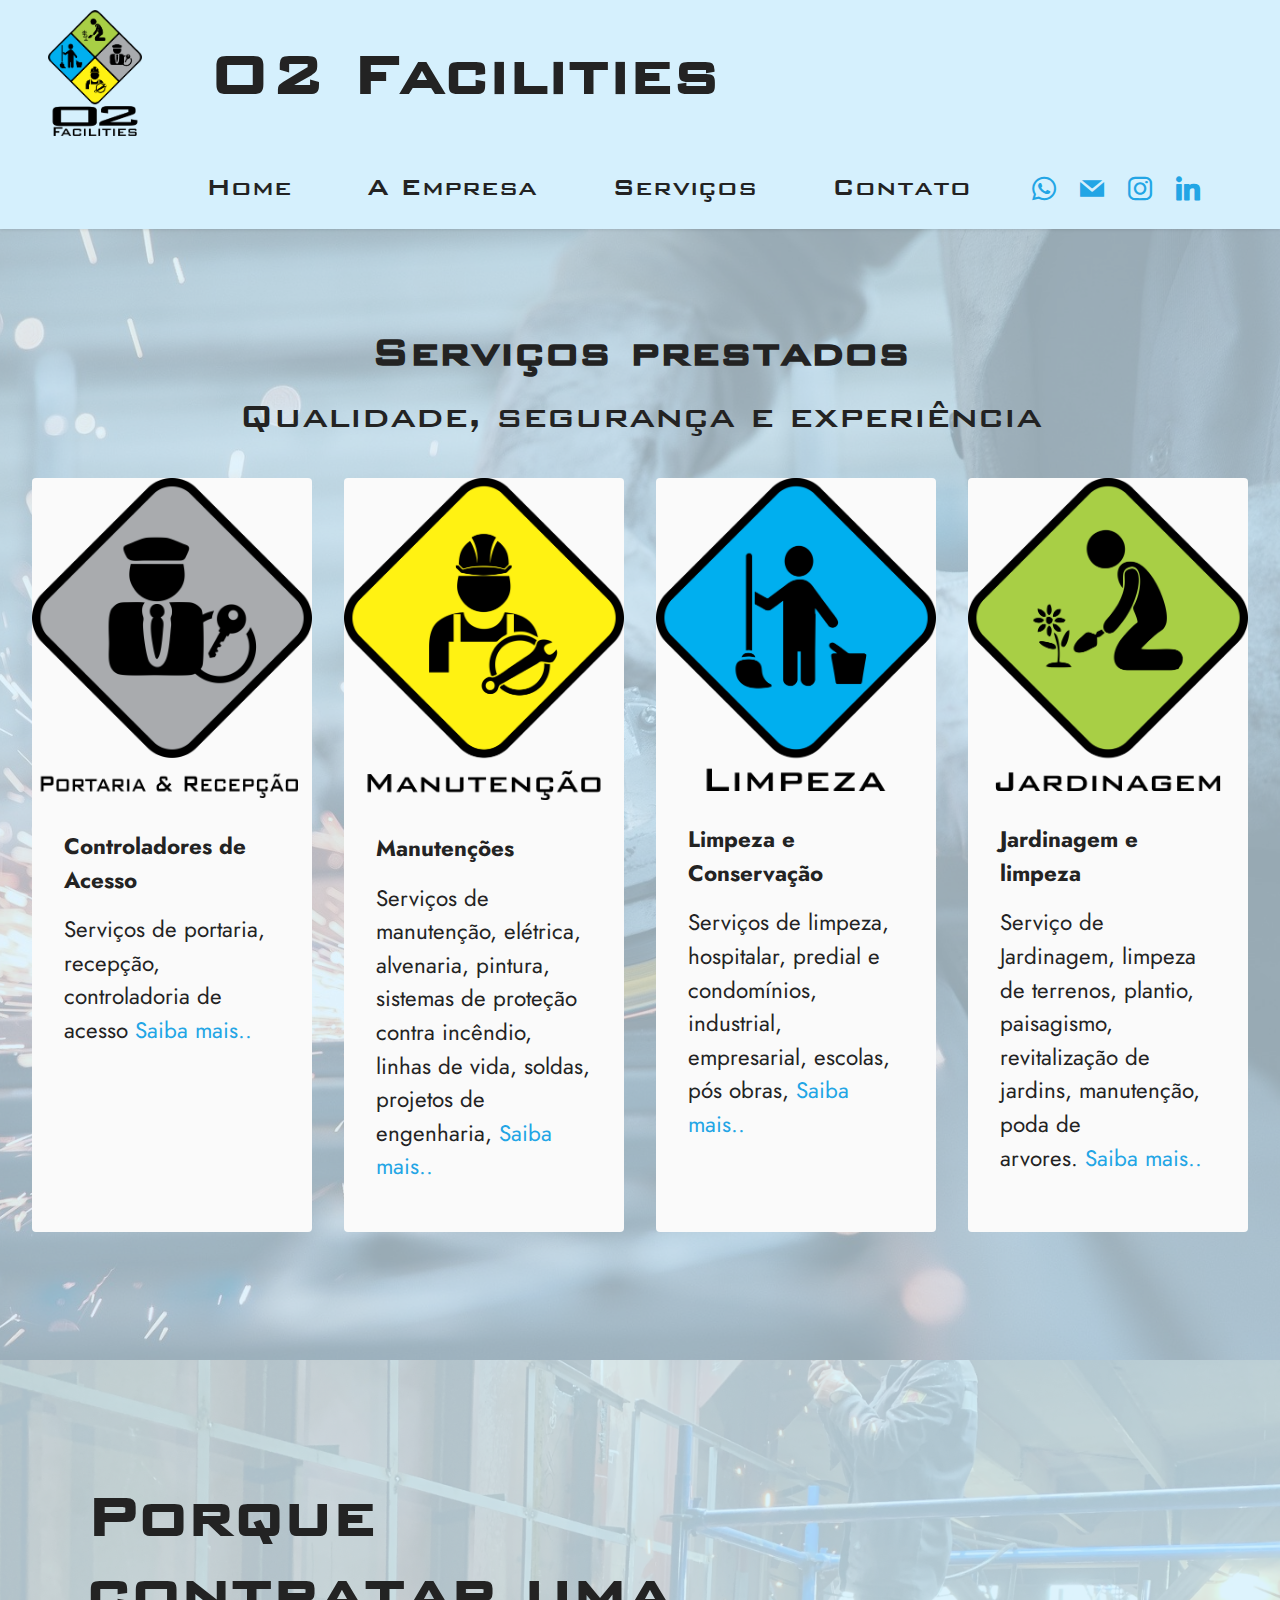
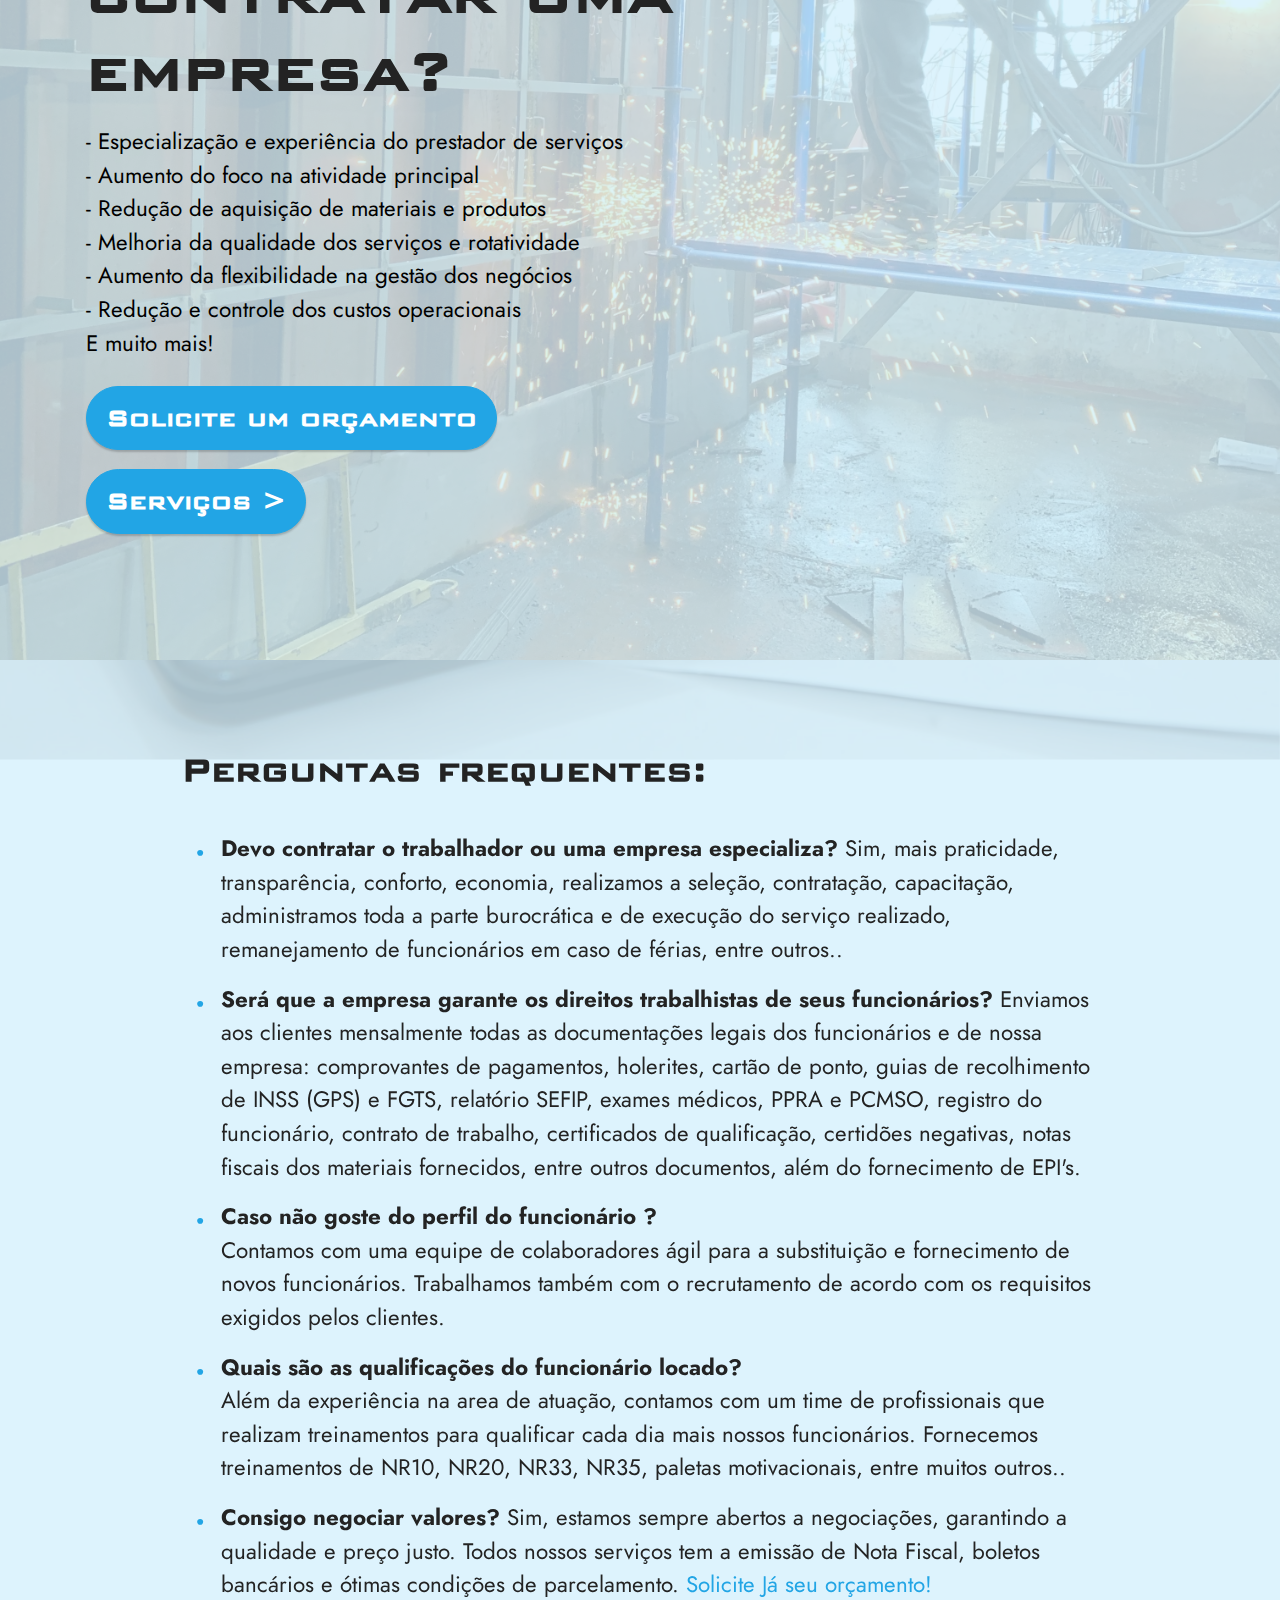
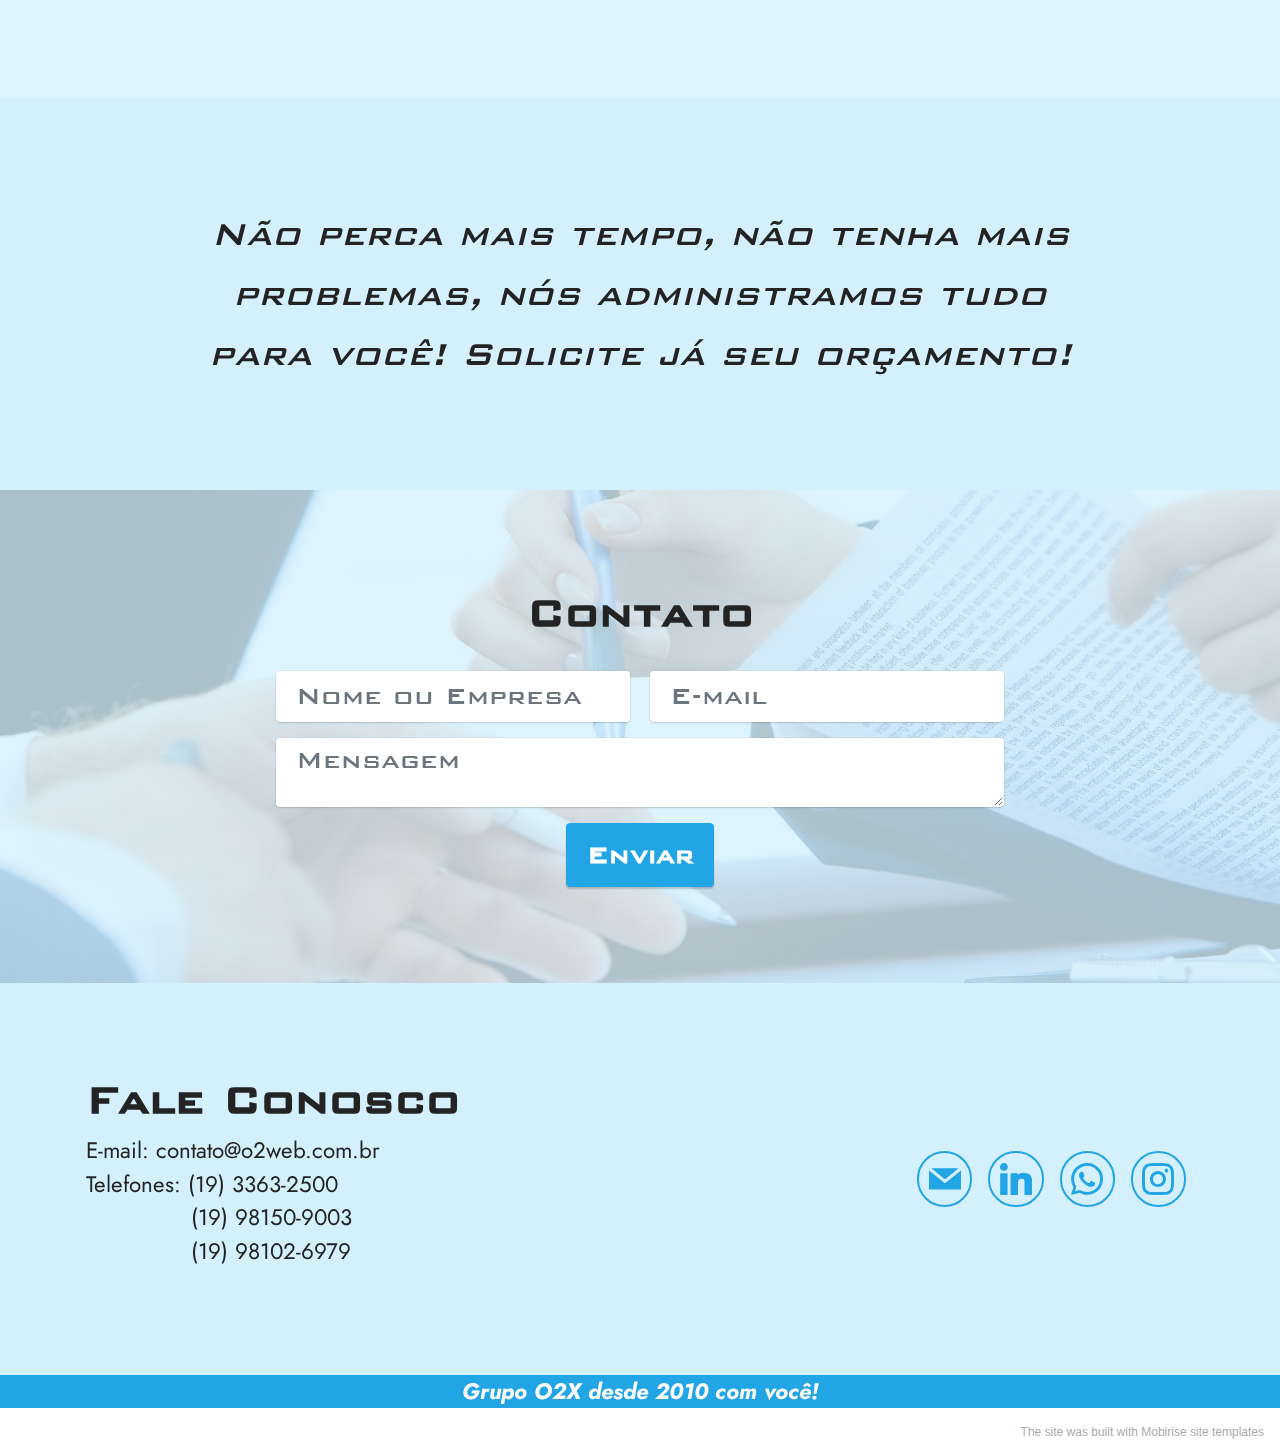
<file: index.html>
<!DOCTYPE html>
<html  >
<head>
  <!-- Site made with Mobirise Website Builder v5.4.1, https://mobirise.com -->
  <meta charset="UTF-8">
  <meta http-equiv="X-UA-Compatible" content="IE=edge">
  <meta name="generator" content="Mobirise v5.4.1, mobirise.com">
  <meta name="viewport" content="width=device-width, initial-scale=1, minimum-scale=1">
  <link rel="shortcut icon" href="assets/images/o2-facilities-completo.png" type="image/x-icon">
  <meta name="description" content="">
  
  
  <title>Home</title>
  <link rel="stylesheet" href="assets/bootstrap/css/bootstrap.min.css">
  <link rel="stylesheet" href="assets/bootstrap/css/bootstrap-grid.min.css">
  <link rel="stylesheet" href="assets/bootstrap/css/bootstrap-reboot.min.css">
  <link rel="stylesheet" href="assets/parallax/jarallax.css">
  <link rel="stylesheet" href="assets/dropdown/css/style.css">
  <link rel="stylesheet" href="assets/socicon/css/styles.css">
  <link rel="stylesheet" href="assets/theme/css/style.css">
  <link href="assets/fonts/style.css" rel="stylesheet">
  <link rel="preload" href="https://fonts.googleapis.com/css?family=Jost:100,200,300,400,500,600,700,800,900,100i,200i,300i,400i,500i,600i,700i,800i,900i&display=swap" as="style" onload="this.onload=null;this.rel='stylesheet'">
  <noscript><link rel="stylesheet" href="https://fonts.googleapis.com/css?family=Jost:100,200,300,400,500,600,700,800,900,100i,200i,300i,400i,500i,600i,700i,800i,900i&display=swap"></noscript>
  <link rel="preload" as="style" href="assets/mobirise/css/mbr-additional.css"><link rel="stylesheet" href="assets/mobirise/css/mbr-additional.css" type="text/css">
  
  
  
  
</head>
<body>
  
  <section data-bs-version="5.1" class="menu menu1 cid-sKSv0Rq1Wd" once="menu" id="menu1-0">
    

    <nav class="navbar navbar-dropdown navbar-expand-lg">
        <div class="container-fluid">
            <div class="navbar-brand">
                <span class="navbar-logo">
                    <a href="page2.html">
                        <img src="assets/images/o2-facilities-completo.png" alt="Mobirise" style="height: 7.9rem;">
                    </a>
                </span>
                <span class="navbar-caption-wrap"><a class="navbar-caption text-black text-primary display-1" href="index.html">&nbsp;O2 Facilities</a></span>
            </div>
            <button class="navbar-toggler" type="button" data-toggle="collapse" data-bs-toggle="collapse" data-target="#navbarSupportedContent" data-bs-target="#navbarSupportedContent" aria-controls="navbarNavAltMarkup" aria-expanded="false" aria-label="Toggle navigation">
                <div class="hamburger">
                    <span></span>
                    <span></span>
                    <span></span>
                    <span></span>
                </div>
            </button>
            <div class="collapse navbar-collapse" id="navbarSupportedContent">
                <ul class="navbar-nav nav-dropdown nav-right" data-app-modern-menu="true"><li class="nav-item"><a class="nav-link link text-black text-primary display-4" href="index.html" data-bs-toggle="dropdown" data-bs-auto-close="outside">Home</a></li><li class="nav-item"><a class="nav-link link text-black text-primary display-4" href="empresa.html" data-bs-auto-close="outside">A Empresa</a></li>
                    <li class="nav-item"><a class="nav-link link text-black text-primary display-4" href="servicos.html">
                            Serviços</a></li>
                    <li class="nav-item"><a class="nav-link link text-black text-primary display-4" href="contato.html">Contato</a>
                    </li></ul>
                <div class="icons-menu">
                    <a class="iconfont-wrapper" href="https://wa.me/5519981509003">
                        <span class="p-2 mbr-iconfont socicon-whatsapp socicon"></span>
                    </a>
                    <a class="iconfont-wrapper" href="mailto:contato@o2web.com.br">
                        <span class="p-2 mbr-iconfont socicon-mail socicon"></span>
                    </a>
                    <a class="iconfont-wrapper" href="https://www.instagram.com/grupo.o2x/" target="_blank">
                        <span class="p-2 mbr-iconfont socicon-instagram socicon"></span>
                    </a>
                    <a class="iconfont-wrapper" href="https://www.linkedin.com/in/o2-facilities-6ba372222/" target="_blank">
                        <span class="p-2 mbr-iconfont socicon-linkedin socicon"></span>
                    </a>
                </div>
                
            </div>
        </div>
    </nav>
</section>

<section data-bs-version="5.1" class="gallery3 cid-sKSJghusME" id="gallery3-4">
    
    <div class="mbr-overlay"></div>
    <div class="container-fluid">
        <div class="mbr-section-head">
            <h4 class="mbr-section-title mbr-fonts-style align-center mb-0 display-2">
                <strong>Serviços prestados</strong></h4>
            <h5 class="mbr-section-subtitle mbr-fonts-style align-center mb-0 mt-2 display-5">Qualidade, segurança e experiência</h5>
        </div>
        <div class="row mt-4">
            <div class="item features-image сol-12 col-md-6 col-lg-3">
                <div class="item-wrapper">
                    <div class="item-img">
                        <img src="assets/images/o2-portaria-facilities.png" data-slide-to="0" data-bs-slide-to="0" alt="">
                    </div>
                    <div class="item-content">
                        <h5 class="item-title mbr-fonts-style display-7">
                            <strong>Controladores de Acesso&nbsp;</strong></h5>
                        
                        <p class="mbr-text mbr-fonts-style mt-3 display-7">
                            Serviços de portaria, recepção, controladoria de acesso&nbsp;<a href="page1.html" class="text-primary">Saiba mais..</a></p>
                    </div>
                    
                </div>
            </div><div class="item features-image сol-12 col-md-6 col-lg-3">
                <div class="item-wrapper">
                    <div class="item-img">
                        <img src="assets/images/o2-manuteno-facilities.png" data-slide-to="1" data-bs-slide-to="1">
                    </div>
                    <div class="item-content">
                        <h5 class="item-title mbr-fonts-style display-7">
                            <strong>Manutenções&nbsp;</strong></h5>
                        
                        <p class="mbr-text mbr-fonts-style mt-3 display-7">Serviços de manutenção, elétrica, alvenaria, pintura, sistemas de proteção contra incêndio, linhas de vida, soldas, projetos de engenharia, <a href="page1.html" class="text-primary">Saiba mais..</a></p>
                    </div>
                    
                </div>
            </div>
            <div class="item features-image сol-12 col-md-6 col-lg-3">
                <div class="item-wrapper">
                    <div class="item-img">
                        <img src="assets/images/o2-limpeza-facilities.png" data-slide-to="2" data-bs-slide-to="2" alt="">
                    </div>
                    <div class="item-content">
                        <h5 class="item-title mbr-fonts-style display-7">
                            <strong>Limpeza e Conservação</strong></h5>
                        
                        <p class="mbr-text mbr-fonts-style mt-3 display-7">
                            Serviços de limpeza, hospitalar, predial e condomínios, industrial, empresarial, escolas, pós obras, <a href="page1.html" class="text-primary">Saiba mais..</a></p>
                    </div>
                    
                </div>
            </div>
            <div class="item features-image сol-12 col-md-6 col-lg-3">
                <div class="item-wrapper">
                    <div class="item-img">
                        <img src="assets/images/o2-jardinagem-facilities.png" data-slide-to="3" data-bs-slide-to="3" alt="">
                    </div>
                    <div class="item-content">
                        <h5 class="item-title mbr-fonts-style display-7"><strong>Jardinagem e limpeza</strong></h5>
                        
                        <p class="mbr-text mbr-fonts-style mt-3 display-7">
                            Serviço de Jardinagem, limpeza de terrenos, plantio, paisagismo, revitalização de jardins, manutenção, poda de arvores.&nbsp;<a href="page1.html" class="text-primary">Saiba mais..</a></p>
                    </div>
                    
                </div>
            </div>
            
        </div>
    </div>
</section>

<section data-bs-version="5.1" class="header2 cid-sKSAQfkFI3 mbr-fullscreen" id="header2-1">

    

    <div class="mbr-overlay" style="opacity: 0.8; background-color: rgb(213, 240, 253);"></div>

    <div class="container">
        <div class="row">
            <div class="col-12 col-lg-7">
                <h1 class="mbr-section-title mbr-fonts-style mb-3 display-1"><strong>Porque contratar uma empresa?</strong></h1>
                
                <p class="mbr-text mbr-fonts-style display-7">- Especialização e experiência do prestador de serviços<br>- Aumento do foco na atividade principal<br>- Redução de aquisição de materiais e produtos<br>- Melhoria da qualidade dos serviços e rotatividade<br>- Aumento da flexibilidade na gestão dos negócios<br>- Redução e controle dos custos operacionais<br>E muito mais!</p>
                <div class="mbr-section-btn mt-3"><a class="btn btn-primary display-4" href="page3.html">Solicite um orçamento</a>
                    <a class="btn btn-primary display-4" href="page1.html">Serviços &gt;</a></div>
            </div>
        </div>
    </div>
</section>

<section data-bs-version="5.1" class="content14 cid-sKXVDsGHbm mbr-parallax-background" id="content14-8">
    
    <div class="mbr-overlay" style="opacity: 0.8; background-color: rgb(213, 240, 253);"></div>
    
    <div class="container">
        <div class="row justify-content-center">
            <div class="col-md-12 col-lg-10">
                    <h3 class="mbr-section-title mbr-fonts-style mb-4 display-5">
                        <strong>Perguntas frequentes:</strong></h3>
                <ul class="list mbr-fonts-style display-7">
                    <li><strong>Devo contratar o trabalhador ou uma empresa especializa? </strong>Sim, mais praticidade, transparência, conforto, economia, realizamos a seleção, contratação, capacitação, administramos&nbsp;toda a parte burocrática&nbsp;e de execução do serviço realizado, remanejamento de funcionários em caso de férias, entre outros..</li><li><strong>Será que a empresa garante os direitos trabalhistas de seus funcionários? </strong><span style="font-size: 1.4rem;">Enviamos aos clientes mensalmente todas as documentações legais dos&nbsp;</span>funcionários<span style="font-size: 1.4rem;">&nbsp;e de nossa empresa: comprovantes de </span>pagamentos<span style="font-size: 1.4rem;">, holerites, cartão de ponto, guias de recolhimento de INSS (GPS) e FGTS, relatório SEFIP, exames médicos, PPRA e PCMSO, registro do </span>funcionário<span style="font-size: 1.4rem;">, contrato de trabalho,&nbsp;certificados de qualificação, certidões negativas, notas fiscais dos materiais fornecidos, entre outros documentos, </span>além<span style="font-size: 1.4rem;">&nbsp;do fornecimento de EPI's.&nbsp;</span></li>
                    <li><strong>Caso não goste do perfil do funcionário&nbsp;?</strong><br>Contamos com uma equipe de colaboradores ágil para a substituição e fornecimento de novos funcionários. Trabalhamos também com o recrutamento de acordo com os requisitos exigidos pelos clientes.&nbsp;</li>
                    <li><strong>Quais são as qualificações do funcionário&nbsp;locado?</strong><br>Além da experiência na area de atuação, contamos com um time de profissionais que realizam treinamentos para qualificar cada dia mais nossos funcionários. Fornecemos treinamentos de NR10, NR20, NR33, NR35, paletas motivacionais, entre muitos outros..&nbsp;</li>
                    <li><strong>Consigo negociar valores? </strong>Sim, estamos sempre abertos a negociações, garantindo a qualidade e preço justo. Todos nossos serviços tem a emissão de Nota Fiscal, boletos bancários e ótimas condições de parcelamento. <a href="page3.html" class="text-primary">Solicite Já seu orçamento!</a></li>
                </ul>
            </div>
        </div>
    </div>
</section>

<section data-bs-version="5.1" class="content6 cid-sKXUUyORS6" id="content6-6">
    
    <div class="container">
        <div class="row justify-content-center">
            <div class="col-md-12 col-lg-10">
                <hr class="line">
                <p class="mbr-text align-center mbr-fonts-style my-4 display-5"><em>Não perca mais tempo, não tenha mais problemas, nós administramos tudo para você! Solicite já seu orçamento!</em></p>
                <hr class="line">
            </div>
        </div>
    </div>
</section>

<section data-bs-version="5.1" class="form5 cid-sKXZhpvrG8" id="form5-9">
    
    <div class="mbr-overlay"></div>
    <div class="container">
        <div class="mbr-section-head">
            <h3 class="mbr-section-title mbr-fonts-style align-center mb-0 display-2">
                <strong>Contato</strong></h3>
            
        </div>
        <div class="row justify-content-center mt-4">
            <div class="col-lg-8 mx-auto mbr-form" data-form-type="formoid">
                <form action="https://mobirise.eu/" method="POST" class="mbr-form form-with-styler" data-form-title="Form Name"><input type="hidden" name="email" data-form-email="true" value="WutOYAP3IaEQAtWfhaHv9QoZCDLj45meH7Ylsz0bVl6ZHujDrtIFzvHoqpjLqqI6TzwzYBNTU9Xn37d/QCKquxgGe1NuQdKqbJM8P45uGUy1PMxGRGJ8MRNRJghXg4S3">
                    <div class="row">
                        <div hidden="hidden" data-form-alert="" class="alert alert-success col-12">Obrigado, sua mensagem foi enviada com sucesso! Em breve entraremos em contato.</div>
                        <div hidden="hidden" data-form-alert-danger="" class="alert alert-danger col-12">Oops...! some
                            problem!</div>
                    </div>
                    <div class="dragArea row">
                        <div class="col-md col-sm-12 form-group mb-3" data-for="name">
                            <input type="text" name="name" placeholder="Nome ou Empresa" data-form-field="name" class="form-control" value="" id="name-form5-9">
                        </div>
                        <div class="col-md col-sm-12 form-group mb-3" data-for="email">
                            <input type="email" name="email" placeholder="E-mail" data-form-field="email" class="form-control" value="" id="email-form5-9">
                        </div>
                        
                        <div class="col-12 form-group mb-3" data-for="textarea">
                            <textarea name="textarea" placeholder="Mensagem" data-form-field="textarea" class="form-control" id="textarea-form5-9"></textarea>
                        </div>
                        <div class="col-lg-12 col-md-12 col-sm-12 align-center mbr-section-btn"><button type="submit" class="btn btn-primary display-4">Enviar</button></div>
                    </div>
                </form>
            </div>
        </div>
    </div>
</section>

<section data-bs-version="5.1" class="contacts4 cid-sKY0xU9w4s" id="contacts4-a">

    

    

    <div class="container">
        <div class="row align-items-center justify-content-center">
            <div class="text-content col-12 col-md-6">
                <h2 class="mbr-section-title mbr-fonts-style display-2"><strong>Fale Conosco&nbsp; &nbsp;&nbsp;</strong></h2>
                <p class="mbr-text mbr-fonts-style display-7">E-mail: contato@o2web.com.br<br>Telefones: (19) 3363-2500<br>&nbsp; &nbsp; &nbsp; &nbsp; &nbsp; &nbsp; &nbsp; &nbsp;(19) 98150-9003<br>&nbsp; &nbsp; &nbsp; &nbsp; &nbsp; &nbsp; &nbsp; &nbsp;(19) 98102-6979</p>
            </div>
            <div class="icons d-flex align-items-center col-12 col-md-6 justify-content-end mt-md-0 mt-2 flex-wrap">
                <a href="mailto:contato@o2web.com.br">
                    <span class="mbr-iconfont mbr-iconfont-social socicon-mail socicon"></span>
                </a>
                <a href="https://www.linkedin.com/in/o2-facilities-6ba372222/" target="_blank">
                    <span class="mbr-iconfont mbr-iconfont-social socicon-linkedin socicon"></span>
                </a>
                <a href="https://wa.me/5519981509003">
                    <span class="mbr-iconfont mbr-iconfont-social socicon-whatsapp socicon"></span>
                </a>
                <a href="https://www.instagram.com/grupo.o2x/" target="_blank">
                    <span class="mbr-iconfont mbr-iconfont-social socicon-instagram socicon"></span>
                </a>
                
                
                
                
                
                
            </div>
        </div>
    </div>
    
</section>

<section data-bs-version="5.1" class="footer7 cid-sKY8Y2RQRj" once="footers" id="footer7-c">

    

    

    <div class="container">
        <div class="media-container-row align-center mbr-white">
            <div class="col-12">
                <p class="mbr-text mb-0 mbr-fonts-style display-7"><a href="page4.html" class="text-white"><em><strong>Grupo O2X desde 2010 com você!</strong></em></a></p>
            </div>
        </div>
    </div>
</section><section style="background-color: #fff; font-family: -apple-system, BlinkMacSystemFont, 'Segoe UI', 'Roboto', 'Helvetica Neue', Arial, sans-serif; color:#aaa; font-size:12px; padding: 0; align-items: center; display: flex;"><a href="https://mobirise.site/m" style="flex: 1 1; height: 3rem; padding-left: 1rem;"></a><p style="flex: 0 0 auto; margin:0; padding-right:1rem;"><a href="https://mobirise.site/q" style="color:#aaa;">The site</a> was built with Mobirise site templates</p></section><script src="assets/bootstrap/js/bootstrap.bundle.min.js"></script>  <script src="assets/parallax/jarallax.js"></script>  <script src="assets/smoothscroll/smooth-scroll.js"></script>  <script src="assets/ytplayer/index.js"></script>  <script src="assets/dropdown/js/navbar-dropdown.js"></script>  <script src="assets/sociallikes/social-likes.js"></script>  <script src="assets/theme/js/script.js"></script>  <script src="assets/formoid/formoid.min.js"></script>  
  
  
</body>
</html>
</file>
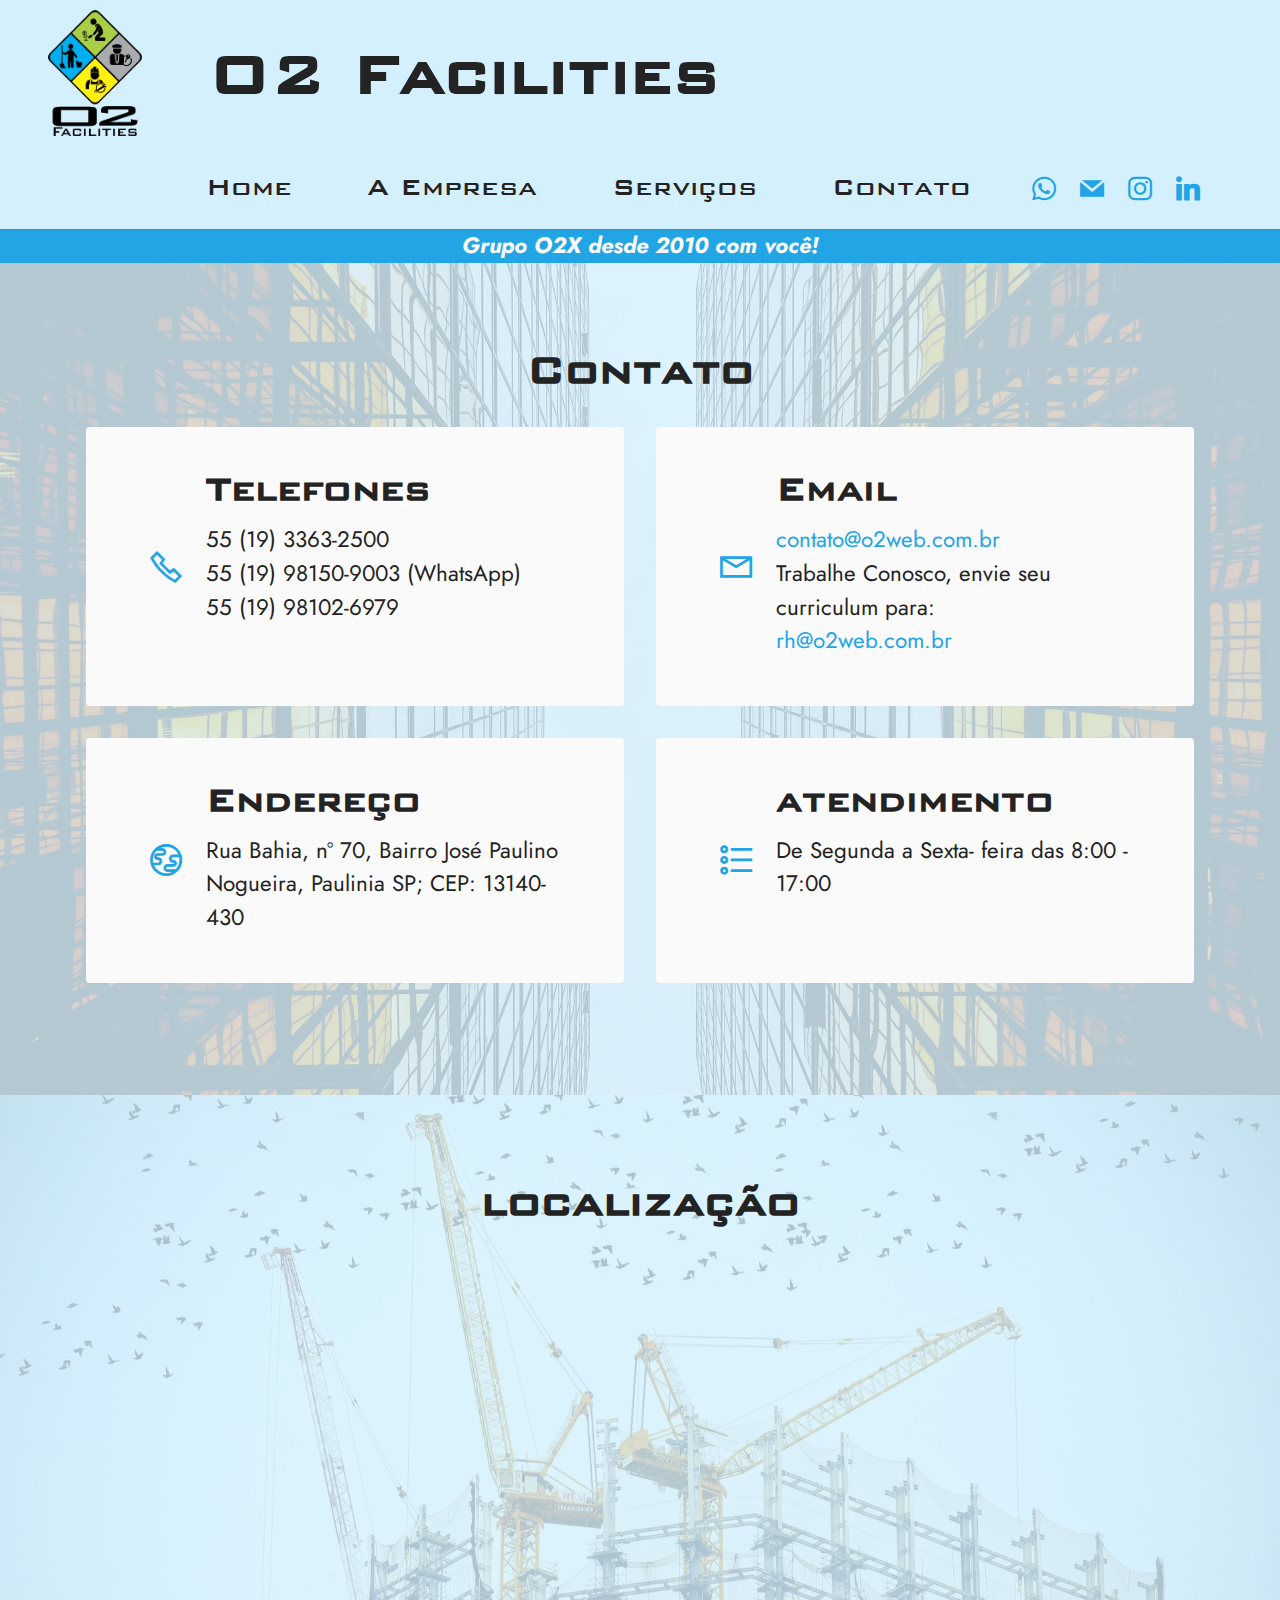
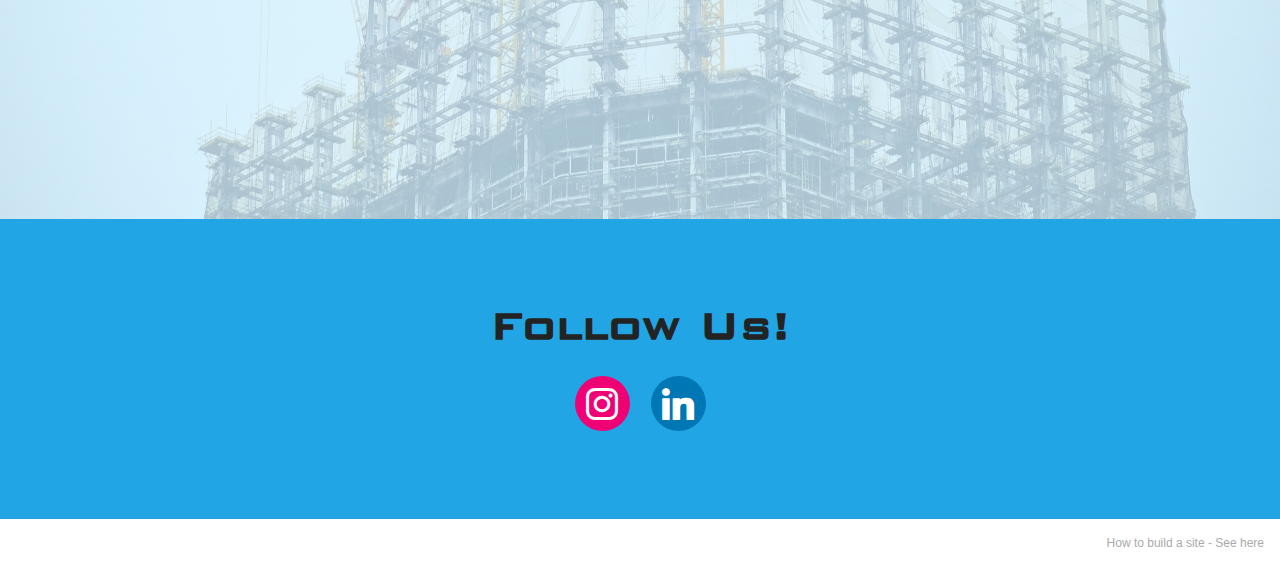
<file: contato.html>
<!DOCTYPE html>
<html  >
<head>
  <!-- Site made with Mobirise Website Builder v5.4.1, https://mobirise.com -->
  <meta charset="UTF-8">
  <meta http-equiv="X-UA-Compatible" content="IE=edge">
  <meta name="generator" content="Mobirise v5.4.1, mobirise.com">
  <meta name="viewport" content="width=device-width, initial-scale=1, minimum-scale=1">
  <link rel="shortcut icon" href="assets/images/o2-facilities-completo.png" type="image/x-icon">
  <meta name="description" content="">
  
  
  <title>Contato</title>
  <link rel="stylesheet" href="assets/web/assets/mobirise-icons2/mobirise2.css">
  <link rel="stylesheet" href="assets/bootstrap/css/bootstrap.min.css">
  <link rel="stylesheet" href="assets/bootstrap/css/bootstrap-grid.min.css">
  <link rel="stylesheet" href="assets/bootstrap/css/bootstrap-reboot.min.css">
  <link rel="stylesheet" href="assets/parallax/jarallax.css">
  <link rel="stylesheet" href="assets/dropdown/css/style.css">
  <link rel="stylesheet" href="assets/socicon/css/styles.css">
  <link rel="stylesheet" href="assets/theme/css/style.css">
  <link href="assets/fonts/style.css" rel="stylesheet">
  <link rel="preload" href="https://fonts.googleapis.com/css?family=Jost:100,200,300,400,500,600,700,800,900,100i,200i,300i,400i,500i,600i,700i,800i,900i&display=swap" as="style" onload="this.onload=null;this.rel='stylesheet'">
  <noscript><link rel="stylesheet" href="https://fonts.googleapis.com/css?family=Jost:100,200,300,400,500,600,700,800,900,100i,200i,300i,400i,500i,600i,700i,800i,900i&display=swap"></noscript>
  <link rel="preload" as="style" href="assets/mobirise/css/mbr-additional.css"><link rel="stylesheet" href="assets/mobirise/css/mbr-additional.css" type="text/css">
  
  
  
  
</head>
<body>
  
  <section data-bs-version="5.1" class="menu menu1 cid-sKSv0Rq1Wd" once="menu" id="menu1-l">
    

    <nav class="navbar navbar-dropdown navbar-expand-lg">
        <div class="container-fluid">
            <div class="navbar-brand">
                <span class="navbar-logo">
                    <a href="page2.html">
                        <img src="assets/images/o2-facilities-completo.png" alt="Mobirise" style="height: 7.9rem;">
                    </a>
                </span>
                <span class="navbar-caption-wrap"><a class="navbar-caption text-black text-primary display-1" href="index.html">&nbsp;O2 Facilities</a></span>
            </div>
            <button class="navbar-toggler" type="button" data-toggle="collapse" data-bs-toggle="collapse" data-target="#navbarSupportedContent" data-bs-target="#navbarSupportedContent" aria-controls="navbarNavAltMarkup" aria-expanded="false" aria-label="Toggle navigation">
                <div class="hamburger">
                    <span></span>
                    <span></span>
                    <span></span>
                    <span></span>
                </div>
            </button>
            <div class="collapse navbar-collapse" id="navbarSupportedContent">
                <ul class="navbar-nav nav-dropdown nav-right" data-app-modern-menu="true"><li class="nav-item"><a class="nav-link link text-black text-primary display-4" href="index.html" data-bs-toggle="dropdown" data-bs-auto-close="outside">Home</a></li><li class="nav-item"><a class="nav-link link text-black text-primary display-4" href="empresa.html" data-bs-auto-close="outside">A Empresa</a></li>
                    <li class="nav-item"><a class="nav-link link text-black text-primary display-4" href="servicos.html">
                            Serviços</a></li>
                    <li class="nav-item"><a class="nav-link link text-black text-primary display-4" href="contato.html">Contato</a>
                    </li></ul>
                <div class="icons-menu">
                    <a class="iconfont-wrapper" href="https://wa.me/5519981509003">
                        <span class="p-2 mbr-iconfont socicon-whatsapp socicon"></span>
                    </a>
                    <a class="iconfont-wrapper" href="mailto:contato@o2web.com.br">
                        <span class="p-2 mbr-iconfont socicon-mail socicon"></span>
                    </a>
                    <a class="iconfont-wrapper" href="https://www.instagram.com/grupo.o2x/" target="_blank">
                        <span class="p-2 mbr-iconfont socicon-instagram socicon"></span>
                    </a>
                    <a class="iconfont-wrapper" href="https://www.linkedin.com/in/o2-facilities-6ba372222/" target="_blank">
                        <span class="p-2 mbr-iconfont socicon-linkedin socicon"></span>
                    </a>
                </div>
                
            </div>
        </div>
    </nav>
</section>

<section data-bs-version="5.1" class="footer7 cid-sKY8Y2RQRj" once="footers" id="footer7-m">

    

    

    <div class="container">
        <div class="media-container-row align-center mbr-white">
            <div class="col-12">
                <p class="mbr-text mb-0 mbr-fonts-style display-7"><a href="page4.html" class="text-white"><em><strong>Grupo O2X desde 2010 com você!</strong></em></a></p>
            </div>
        </div>
    </div>
</section>

<section data-bs-version="5.1" class="contacts2 cid-sMoZX3FRml" id="contacts2-u">
    <!---->
    
    <div class="mbr-overlay" style="opacity: 0.8; background-color: rgb(213, 240, 253);">
    </div>
    <div class="container">
        <div class="mbr-section-head">
            <h3 class="mbr-section-title mbr-fonts-style align-center mb-0 display-2">
                <strong>Contato</strong></h3>
            
        </div>
        <div class="row justify-content-center mt-4">
            <div class="card col-12 col-md-6">
                <div class="card-wrapper">
                    <div class="image-wrapper">
                        <span class="mbr-iconfont mobi-mbri-phone mobi-mbri"></span>
                    </div>
                    <div class="text-wrapper">
                        <h6 class="card-title mbr-fonts-style mb-1 display-5">
                            <strong>Telefones</strong></h6>
                        <p class="mbr-text mbr-fonts-style display-7">55 (19) 3363-2500<br>55 (19) 98150-9003 (WhatsApp)<br>55 (19) 98102-6979</p>
                    </div>
                </div>
            </div>
            <div class="card col-12 col-md-6">
                <div class="card-wrapper">
                    <div class="image-wrapper">
                        <span class="mbr-iconfont mobi-mbri-letter mobi-mbri"></span>
                    </div>
                    <div class="text-wrapper">
                        <h6 class="card-title mbr-fonts-style mb-1 display-5">
                            <strong>Email</strong>
                        </h6>
                        <p class="mbr-text mbr-fonts-style display-7"><a href="mailto:contato@o2web.com.br" class="text-primary">contato@o2web.com.br</a><br>Trabalhe Conosco, envie seu curriculum para:<br><a href="mailto:rh@o2web.com.br" class="text-primary">rh@o2web.com.br</a></p>
                    </div>
                </div>
            </div>
            <div class="card col-12 col-md-6">
                <div class="card-wrapper">
                    <div class="image-wrapper">
                        <span class="mbr-iconfont mobi-mbri-globe mobi-mbri"></span>
                    </div>
                    <div class="text-wrapper">
                        <h6 class="card-title mbr-fonts-style mb-1 display-5"><strong>Endereço</strong></h6>
                        <p class="mbr-text mbr-fonts-style display-7">
                            Rua Bahia, nº 70, Bairro José Paulino Nogueira, Paulinia SP; CEP: 13140-430</p>
                    </div>
                </div>
            </div>
            <div class="card col-12 col-md-6">
                <div class="card-wrapper">
                    <div class="image-wrapper">
                        <span class="mbr-iconfont mobi-mbri-bulleted-list mobi-mbri"></span>
                    </div>
                    <div class="text-wrapper">
                        <h6 class="card-title mbr-fonts-style mb-1 display-5"><strong>atendimento</strong></h6>
                        <p class="mbr-text mbr-fonts-style display-7">De Segunda a Sexta- feira das 8:00 - 17:00
                        </p>
                    </div>
                </div>
            </div>
        </div>
    </div>
</section>

<section data-bs-version="5.1" class="map1 cid-sMp03Co6uK" id="map1-w">
    
    <div class="mbr-overlay" style="opacity: 0.8; background-color: rgb(213, 240, 253);"></div>
    <div class="container">
        <div class="mbr-section-head mb-4">
            <h3 class="mbr-section-title mbr-fonts-style align-center mb-0 display-2"><strong>localização</strong></h3>
            
        </div>
        <div class="google-map"><iframe frameborder="0" style="border:0" src="https://www.google.com/maps/embed/v1/place?key=AIzaSyCZI5F_k6S1k46ujh0SNrapM89f7mJxd30&amp;q=Rua Bahia nº 70 Bairro José Paulino Nogueira, Paulínia, São Paulo - Brasil " allowfullscreen=""></iframe></div>
    </div>
</section>

<section data-bs-version="5.1" class="share3 cid-sMp07t3dLO" id="share3-x">
    
     
    
    

    <div class="container">
        <div class="media-container-row">
            <div class="col-12">
                <h3 class="mbr-section-title align-center mb-3 mbr-fonts-style display-2">
                    <strong>Follow Us!</strong>
                </h3>
                <div class="social-list align-center">
                   
                    
                        
                        <a class="iconfont-wrapper bg-instagram m-2" href="https://www.instagram.com/grupo.o2x/" target="_blank">
                            <span class="socicon-instagram socicon"></span>
                        </a>
                        
                        
                        <a class="iconfont-wrapper bg-linkedin m-2" href="https://www.linkedin.com/in/o2-facilities-6ba372222/" target="_blank">
                            <span class="socicon-linkedin socicon"></span>
                        </a>
                        
                        
                        
                        
                        
                </div>
            </div>
        </div>
    </div>
</section><section style="background-color: #fff; font-family: -apple-system, BlinkMacSystemFont, 'Segoe UI', 'Roboto', 'Helvetica Neue', Arial, sans-serif; color:#aaa; font-size:12px; padding: 0; align-items: center; display: flex;"><a href="https://mobirise.site/h" style="flex: 1 1; height: 3rem; padding-left: 1rem;"></a><p style="flex: 0 0 auto; margin:0; padding-right:1rem;">How to build a site - <a href="https://mobirise.site/x" style="color:#aaa;">See here</a></p></section><script src="assets/bootstrap/js/bootstrap.bundle.min.js"></script>  <script src="assets/parallax/jarallax.js"></script>  <script src="assets/smoothscroll/smooth-scroll.js"></script>  <script src="assets/ytplayer/index.js"></script>  <script src="assets/dropdown/js/navbar-dropdown.js"></script>  <script src="assets/theme/js/script.js"></script>  
  
  
</body>
</html>
</file>
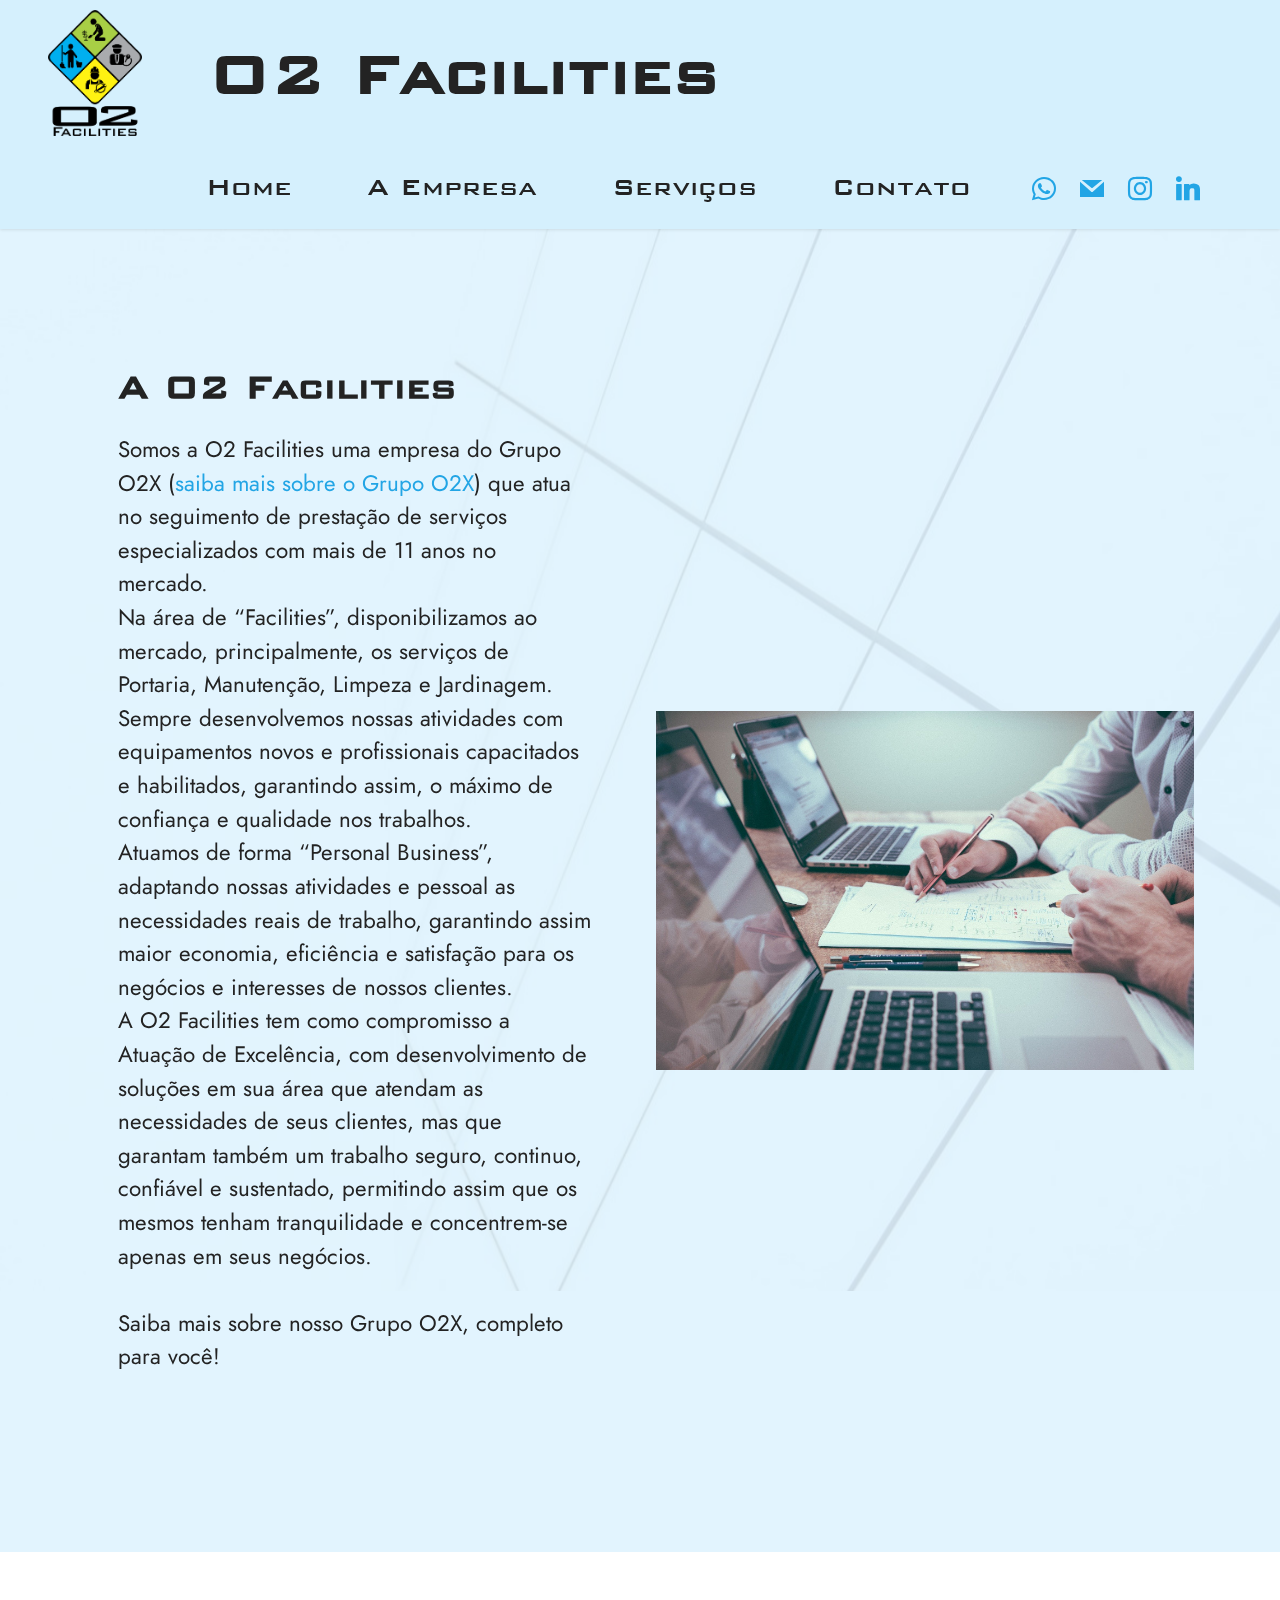
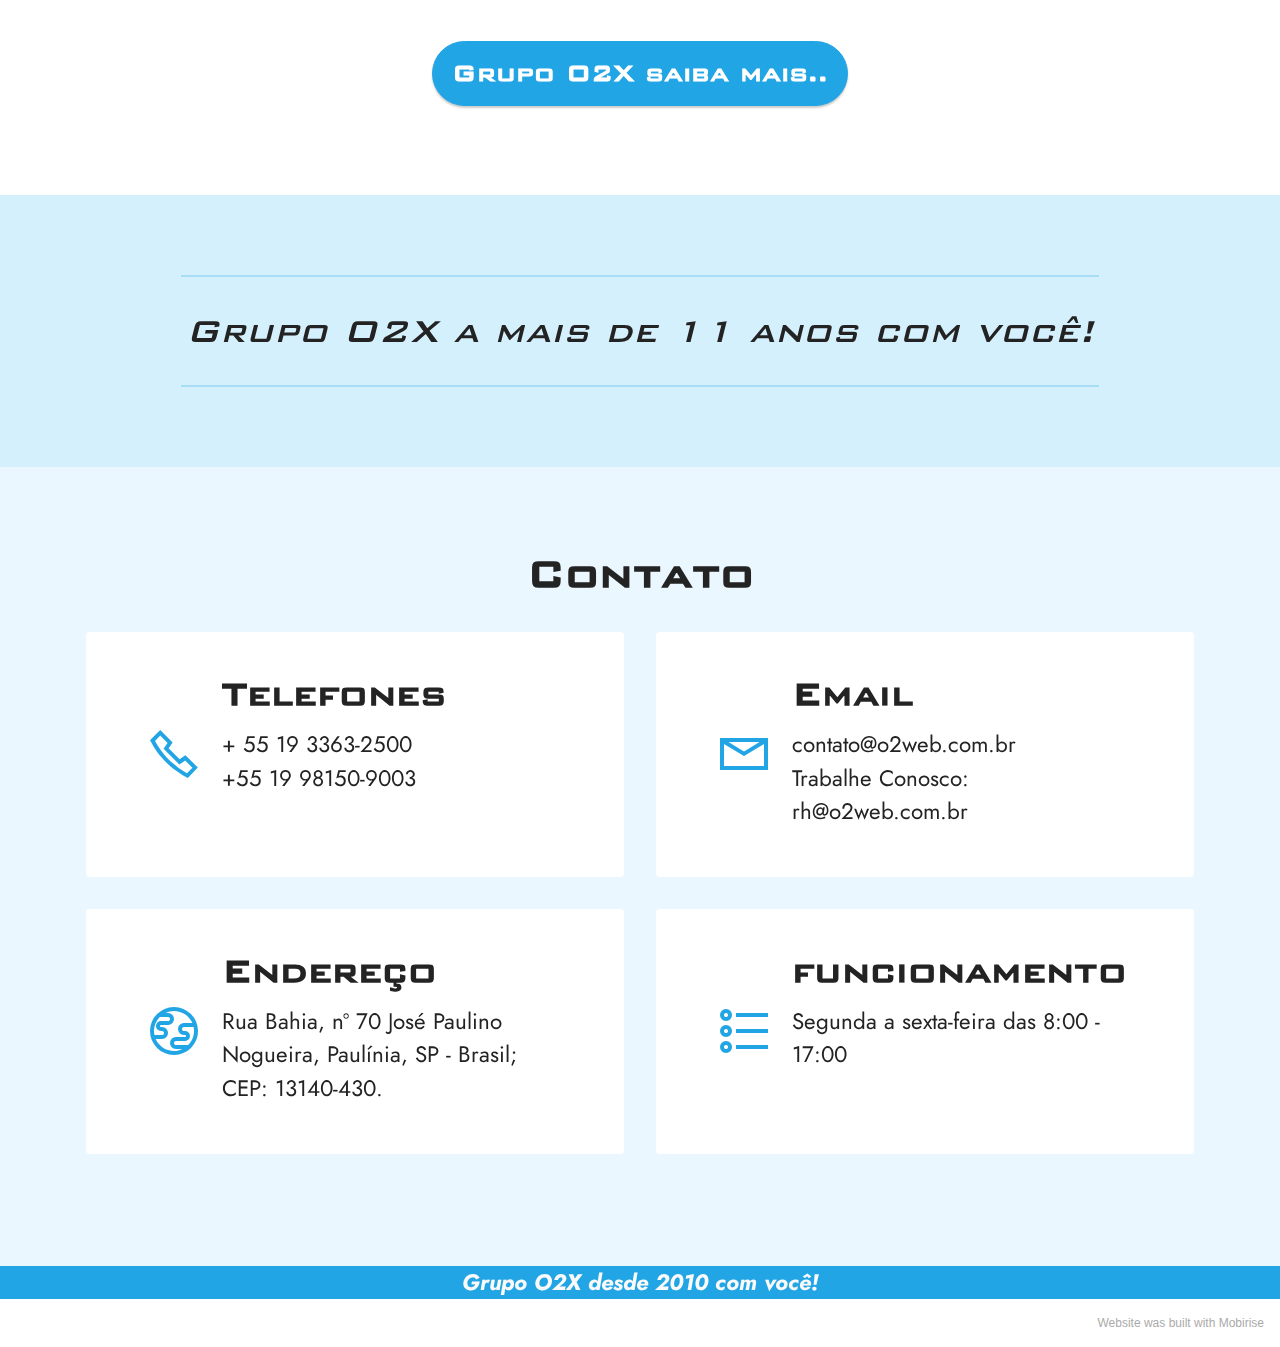
<file: empresa.html>
<!DOCTYPE html>
<html  >
<head>
  <!-- Site made with Mobirise Website Builder v5.4.1, https://mobirise.com -->
  <meta charset="UTF-8">
  <meta http-equiv="X-UA-Compatible" content="IE=edge">
  <meta name="generator" content="Mobirise v5.4.1, mobirise.com">
  <meta name="viewport" content="width=device-width, initial-scale=1, minimum-scale=1">
  <link rel="shortcut icon" href="assets/images/o2-facilities-completo.png" type="image/x-icon">
  <meta name="description" content="">
  
  
  <title>A empresa</title>
  <link rel="stylesheet" href="assets/web/assets/mobirise-icons2/mobirise2.css">
  <link rel="stylesheet" href="assets/bootstrap/css/bootstrap.min.css">
  <link rel="stylesheet" href="assets/bootstrap/css/bootstrap-grid.min.css">
  <link rel="stylesheet" href="assets/bootstrap/css/bootstrap-reboot.min.css">
  <link rel="stylesheet" href="assets/parallax/jarallax.css">
  <link rel="stylesheet" href="assets/dropdown/css/style.css">
  <link rel="stylesheet" href="assets/socicon/css/styles.css">
  <link rel="stylesheet" href="assets/theme/css/style.css">
  <link href="assets/fonts/style.css" rel="stylesheet">
  <link rel="preload" href="https://fonts.googleapis.com/css?family=Jost:100,200,300,400,500,600,700,800,900,100i,200i,300i,400i,500i,600i,700i,800i,900i&display=swap" as="style" onload="this.onload=null;this.rel='stylesheet'">
  <noscript><link rel="stylesheet" href="https://fonts.googleapis.com/css?family=Jost:100,200,300,400,500,600,700,800,900,100i,200i,300i,400i,500i,600i,700i,800i,900i&display=swap"></noscript>
  <link rel="preload" as="style" href="assets/mobirise/css/mbr-additional.css"><link rel="stylesheet" href="assets/mobirise/css/mbr-additional.css" type="text/css">
  
  
  
  
</head>
<body>
  
  <section data-bs-version="5.1" class="menu menu1 cid-sKSv0Rq1Wd" once="menu" id="menu1-j">
    

    <nav class="navbar navbar-dropdown navbar-expand-lg">
        <div class="container-fluid">
            <div class="navbar-brand">
                <span class="navbar-logo">
                    <a href="page2.html">
                        <img src="assets/images/o2-facilities-completo.png" alt="Mobirise" style="height: 7.9rem;">
                    </a>
                </span>
                <span class="navbar-caption-wrap"><a class="navbar-caption text-black text-primary display-1" href="index.html">&nbsp;O2 Facilities</a></span>
            </div>
            <button class="navbar-toggler" type="button" data-toggle="collapse" data-bs-toggle="collapse" data-target="#navbarSupportedContent" data-bs-target="#navbarSupportedContent" aria-controls="navbarNavAltMarkup" aria-expanded="false" aria-label="Toggle navigation">
                <div class="hamburger">
                    <span></span>
                    <span></span>
                    <span></span>
                    <span></span>
                </div>
            </button>
            <div class="collapse navbar-collapse" id="navbarSupportedContent">
                <ul class="navbar-nav nav-dropdown nav-right" data-app-modern-menu="true"><li class="nav-item"><a class="nav-link link text-black text-primary display-4" href="index.html" data-bs-toggle="dropdown" data-bs-auto-close="outside">Home</a></li><li class="nav-item"><a class="nav-link link text-black text-primary display-4" href="empresa.html" data-bs-auto-close="outside">A Empresa</a></li>
                    <li class="nav-item"><a class="nav-link link text-black text-primary display-4" href="servicos.html">
                            Serviços</a></li>
                    <li class="nav-item"><a class="nav-link link text-black text-primary display-4" href="contato.html">Contato</a>
                    </li></ul>
                <div class="icons-menu">
                    <a class="iconfont-wrapper" href="https://wa.me/5519981509003">
                        <span class="p-2 mbr-iconfont socicon-whatsapp socicon"></span>
                    </a>
                    <a class="iconfont-wrapper" href="mailto:contato@o2web.com.br">
                        <span class="p-2 mbr-iconfont socicon-mail socicon"></span>
                    </a>
                    <a class="iconfont-wrapper" href="https://www.instagram.com/grupo.o2x/" target="_blank">
                        <span class="p-2 mbr-iconfont socicon-instagram socicon"></span>
                    </a>
                    <a class="iconfont-wrapper" href="https://www.linkedin.com/in/o2-facilities-6ba372222/" target="_blank">
                        <span class="p-2 mbr-iconfont socicon-linkedin socicon"></span>
                    </a>
                </div>
                
            </div>
        </div>
    </nav>
</section>

<section data-bs-version="5.1" class="image2 cid-sKYre6pFma mbr-parallax-background" id="image2-n">
    

    <div class="mbr-overlay" style="opacity: 0.7; background-color: rgb(213, 240, 253);">
    </div>

    <div class="container">
        <div class="row align-items-center">
            <div class="col-12 col-lg-6">
                <div class="image-wrapper">
                    <img src="assets/images/mbr.jpg" alt="Mobirise">
                    
                </div>
            </div>
            <div class="col-12 col-lg">
                <div class="text-wrapper">
                    <h3 class="mbr-section-title mbr-fonts-style mb-3 display-5">
                        <strong>A O2 Facilities&nbsp;</strong></h3>
                    <p class="mbr-text mbr-fonts-style display-7">Somos a O2 Facilities uma empresa do Grupo O2X (<a href="page4.html" class="text-primary">saiba mais sobre o Grupo O2X</a>) que atua no seguimento de prestação de serviços especializados com mais de 11 anos no mercado.&nbsp;<br>Na área de “Facilities”, disponibilizamos ao mercado, principalmente, os serviços de Portaria, Manutenção, Limpeza e Jardinagem.
<br>Sempre desenvolvemos nossas atividades com equipamentos novos e profissionais capacitados e habilitados, garantindo assim, o máximo de confiança e qualidade nos trabalhos.<br>Atuamos de forma “Personal Business”, adaptando nossas atividades e pessoal as necessidades reais de trabalho, garantindo assim maior economia, eficiência e satisfação para os negócios e interesses de nossos clientes.<br>A O2 Facilities tem como compromisso a Atuação de Excelência, com desenvolvimento de soluções em sua área que atendam as necessidades de seus clientes, mas que garantam também um trabalho seguro, continuo, confiável e sustentado, permitindo assim que os mesmos tenham tranquilidade e concentrem-se apenas em seus negócios.<br><br>Saiba mais sobre nosso Grupo O2X, completo para você!<br>&nbsp;</p>
                </div>
            </div>
        </div>
    </div>
</section>

<section data-bs-version="5.1" class="content11 cid-sMoCIsuMmh" id="content11-t">
    
    <div class="container">
        <div class="row justify-content-center">
            <div class="col-md-12 col-lg-10">
                <div class="mbr-section-btn align-center"><a class="btn btn-primary display-4" href="page4.html" target="_blank">Grupo O2X saiba mais..</a></div>
            </div>
        </div>
    </div>
</section>

<section data-bs-version="5.1" class="content6 cid-sKYsKyJKOC" id="content6-o">
    
    <div class="container">
        <div class="row justify-content-center">
            <div class="col-md-12 col-lg-10">
                <hr class="line">
                <p class="mbr-text align-center mbr-fonts-style my-4 display-5"><em>Grupo O2X a mais de 11 anos com você!</em></p>
                <hr class="line">
            </div>
        </div>
    </div>
</section>

<section data-bs-version="5.1" class="contacts2 cid-sKYtkv3Jzk mbr-parallax-background" id="contacts2-p">
    <!---->
    
    <div class="mbr-overlay" style="opacity: 0.5; background-color: rgb(213, 240, 253);">
    </div>
    <div class="container">
        <div class="mbr-section-head">
            <h3 class="mbr-section-title mbr-fonts-style align-center mb-0 display-2">
                <strong>Contato</strong></h3>
            
        </div>
        <div class="row justify-content-center mt-4">
            <div class="card col-12 col-md-6">
                <div class="card-wrapper">
                    <div class="image-wrapper">
                        <span class="mbr-iconfont mobi-mbri-phone mobi-mbri"></span>
                    </div>
                    <div class="text-wrapper">
                        <h6 class="card-title mbr-fonts-style mb-1 display-5">
                            <strong>Telefones</strong><br></h6>
                        <p class="mbr-text mbr-fonts-style display-7">+ 55 19 3363-2500<br>+55 19 98150-9003</p>
                    </div>
                </div>
            </div>
            <div class="card col-12 col-md-6">
                <div class="card-wrapper">
                    <div class="image-wrapper">
                        <a href="mailto:contato@o2web.com.br"><span class="mbr-iconfont mobi-mbri-letter mobi-mbri"></span></a>
                    </div>
                    <div class="text-wrapper">
                        <h6 class="card-title mbr-fonts-style mb-1 display-5">
                            <strong>Email</strong>
                        </h6>
                        <p class="mbr-text mbr-fonts-style display-7">contato@o2web.com.br<br>Trabalhe Conosco: rh@o2web.com.br</p>
                    </div>
                </div>
            </div>
            <div class="card col-12 col-md-6">
                <div class="card-wrapper">
                    <div class="image-wrapper">
                        <span class="mbr-iconfont mobi-mbri-globe mobi-mbri"></span>
                    </div>
                    <div class="text-wrapper">
                        <h6 class="card-title mbr-fonts-style mb-1 display-5">
                            <strong>Endereço</strong></h6>
                        <p class="mbr-text mbr-fonts-style display-7">Rua Bahia, nº 70 José Paulino Nogueira, Paulínia, SP - Brasil; CEP: 13140-430.</p>
                    </div>
                </div>
            </div>
            <div class="card col-12 col-md-6">
                <div class="card-wrapper">
                    <div class="image-wrapper">
                        <span class="mbr-iconfont mobi-mbri-bulleted-list mobi-mbri"></span>
                    </div>
                    <div class="text-wrapper">
                        <h6 class="card-title mbr-fonts-style mb-1 display-5"><strong>funcionamento</strong></h6>
                        <p class="mbr-text mbr-fonts-style display-7">Segunda a sexta-feira das 8:00 - 17:00
                        </p>
                    </div>
                </div>
            </div>
        </div>
    </div>
</section>

<section data-bs-version="5.1" class="footer7 cid-sKY8Y2RQRj" once="footers" id="footer7-k">

    

    

    <div class="container">
        <div class="media-container-row align-center mbr-white">
            <div class="col-12">
                <p class="mbr-text mb-0 mbr-fonts-style display-7"><a href="page4.html" class="text-white"><em><strong>Grupo O2X desde 2010 com você!</strong></em></a></p>
            </div>
        </div>
    </div>
</section><section style="background-color: #fff; font-family: -apple-system, BlinkMacSystemFont, 'Segoe UI', 'Roboto', 'Helvetica Neue', Arial, sans-serif; color:#aaa; font-size:12px; padding: 0; align-items: center; display: flex;"><a href="https://mobirise.site/i" style="flex: 1 1; height: 3rem; padding-left: 1rem;"></a><p style="flex: 0 0 auto; margin:0; padding-right:1rem;">Website was <a href="https://mobirise.site/g" style="color:#aaa;">built</a> with Mobirise</p></section><script src="assets/bootstrap/js/bootstrap.bundle.min.js"></script>  <script src="assets/parallax/jarallax.js"></script>  <script src="assets/smoothscroll/smooth-scroll.js"></script>  <script src="assets/ytplayer/index.js"></script>  <script src="assets/dropdown/js/navbar-dropdown.js"></script>  <script src="assets/theme/js/script.js"></script>  
  
  
</body>
</html>
</file>
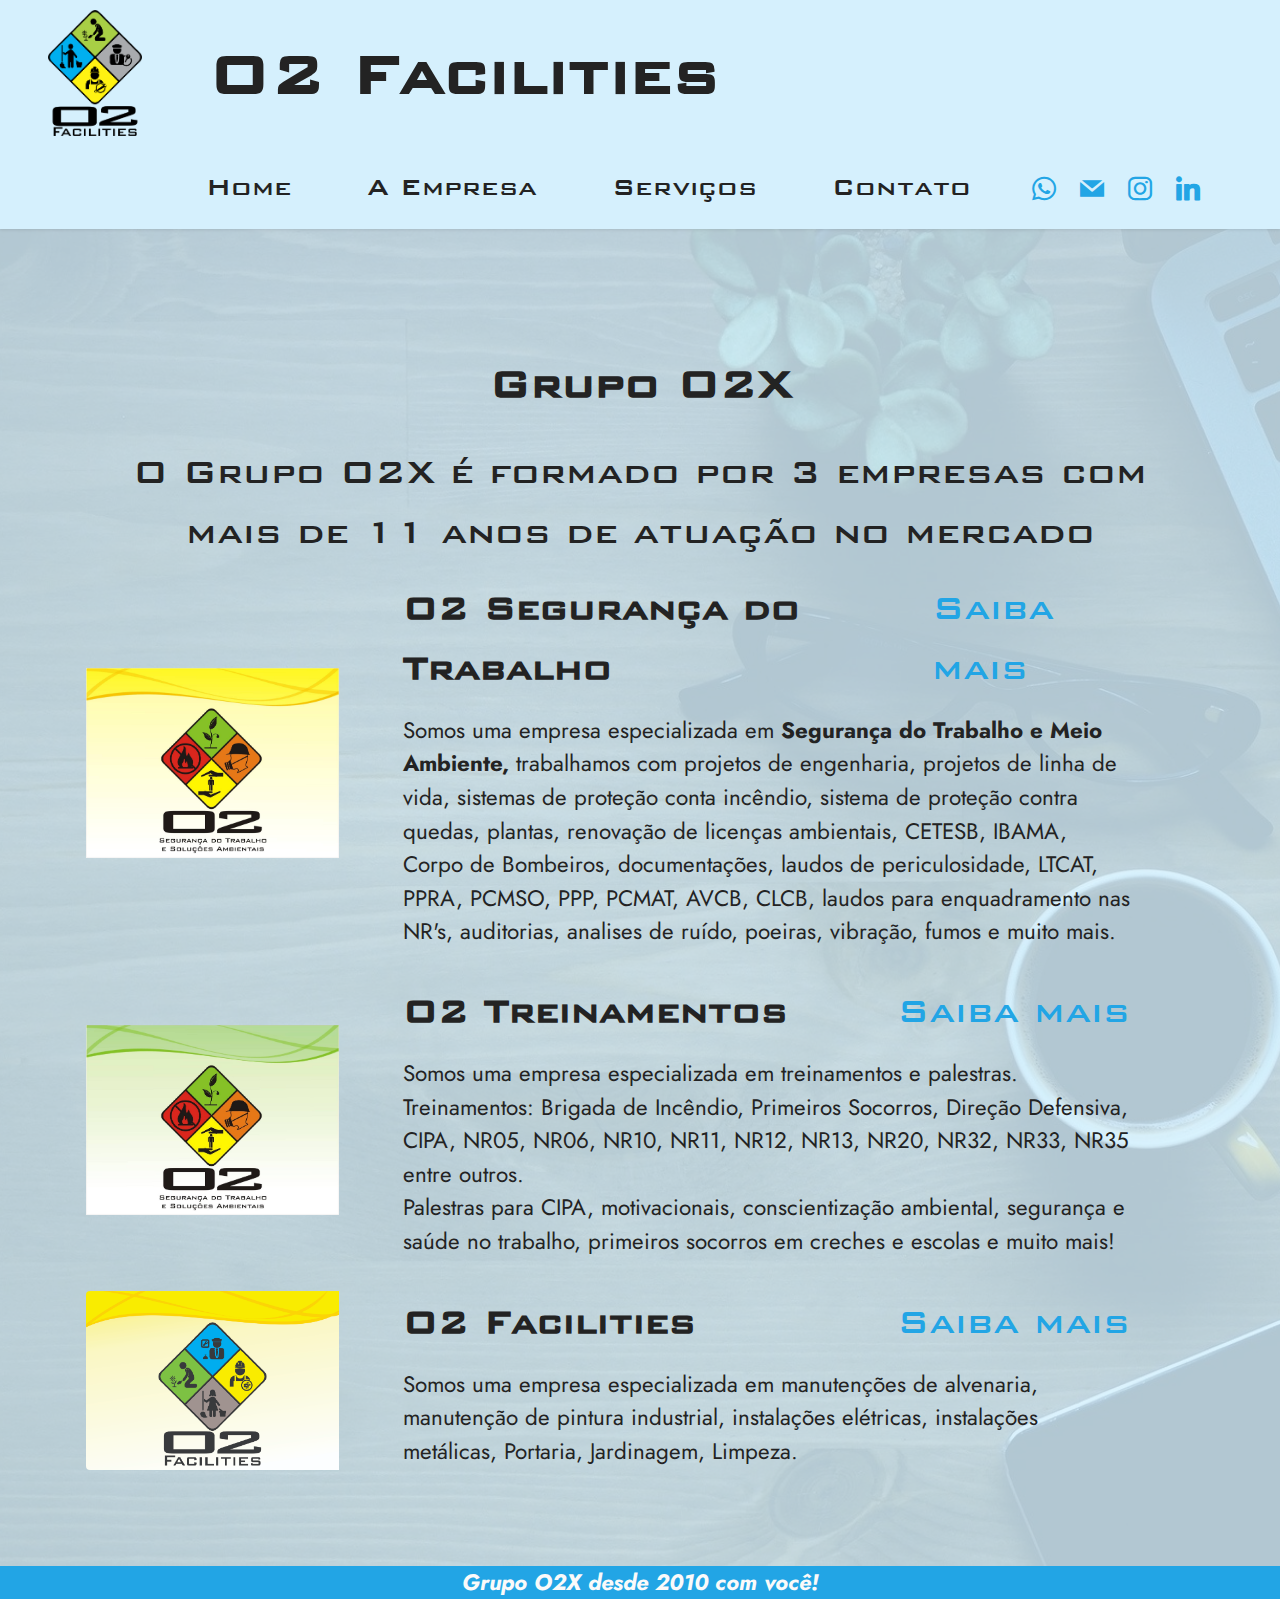
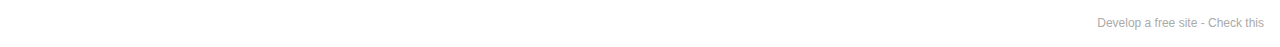
<file: grupo.html>
<!DOCTYPE html>
<html  >
<head>
  <!-- Site made with Mobirise Website Builder v5.4.1, https://mobirise.com -->
  <meta charset="UTF-8">
  <meta http-equiv="X-UA-Compatible" content="IE=edge">
  <meta name="generator" content="Mobirise v5.4.1, mobirise.com">
  <meta name="viewport" content="width=device-width, initial-scale=1, minimum-scale=1">
  <link rel="shortcut icon" href="assets/images/o2-facilities-completo.png" type="image/x-icon">
  <meta name="description" content="">
  
  
  <title>Grupo O2X</title>
  <link rel="stylesheet" href="assets/bootstrap/css/bootstrap.min.css">
  <link rel="stylesheet" href="assets/bootstrap/css/bootstrap-grid.min.css">
  <link rel="stylesheet" href="assets/bootstrap/css/bootstrap-reboot.min.css">
  <link rel="stylesheet" href="assets/dropdown/css/style.css">
  <link rel="stylesheet" href="assets/socicon/css/styles.css">
  <link rel="stylesheet" href="assets/theme/css/style.css">
  <link href="assets/fonts/style.css" rel="stylesheet">
  <link rel="preload" href="https://fonts.googleapis.com/css?family=Jost:100,200,300,400,500,600,700,800,900,100i,200i,300i,400i,500i,600i,700i,800i,900i&display=swap" as="style" onload="this.onload=null;this.rel='stylesheet'">
  <noscript><link rel="stylesheet" href="https://fonts.googleapis.com/css?family=Jost:100,200,300,400,500,600,700,800,900,100i,200i,300i,400i,500i,600i,700i,800i,900i&display=swap"></noscript>
  <link rel="preload" as="style" href="assets/mobirise/css/mbr-additional.css"><link rel="stylesheet" href="assets/mobirise/css/mbr-additional.css" type="text/css">
  
  
  
  
</head>
<body>
  
  <section data-bs-version="5.1" class="menu menu1 cid-sKSv0Rq1Wd" once="menu" id="menu1-q">
    

    <nav class="navbar navbar-dropdown navbar-expand-lg">
        <div class="container-fluid">
            <div class="navbar-brand">
                <span class="navbar-logo">
                    <a href="page2.html">
                        <img src="assets/images/o2-facilities-completo.png" alt="Mobirise" style="height: 7.9rem;">
                    </a>
                </span>
                <span class="navbar-caption-wrap"><a class="navbar-caption text-black text-primary display-1" href="index.html">&nbsp;O2 Facilities</a></span>
            </div>
            <button class="navbar-toggler" type="button" data-toggle="collapse" data-bs-toggle="collapse" data-target="#navbarSupportedContent" data-bs-target="#navbarSupportedContent" aria-controls="navbarNavAltMarkup" aria-expanded="false" aria-label="Toggle navigation">
                <div class="hamburger">
                    <span></span>
                    <span></span>
                    <span></span>
                    <span></span>
                </div>
            </button>
            <div class="collapse navbar-collapse" id="navbarSupportedContent">
                <ul class="navbar-nav nav-dropdown nav-right" data-app-modern-menu="true"><li class="nav-item"><a class="nav-link link text-black text-primary display-4" href="index.html" data-bs-toggle="dropdown" data-bs-auto-close="outside">Home</a></li><li class="nav-item"><a class="nav-link link text-black text-primary display-4" href="empresa.html" data-bs-auto-close="outside">A Empresa</a></li>
                    <li class="nav-item"><a class="nav-link link text-black text-primary display-4" href="servicos.html">
                            Serviços</a></li>
                    <li class="nav-item"><a class="nav-link link text-black text-primary display-4" href="contato.html">Contato</a>
                    </li></ul>
                <div class="icons-menu">
                    <a class="iconfont-wrapper" href="https://wa.me/5519981509003">
                        <span class="p-2 mbr-iconfont socicon-whatsapp socicon"></span>
                    </a>
                    <a class="iconfont-wrapper" href="mailto:contato@o2web.com.br">
                        <span class="p-2 mbr-iconfont socicon-mail socicon"></span>
                    </a>
                    <a class="iconfont-wrapper" href="https://www.instagram.com/grupo.o2x/" target="_blank">
                        <span class="p-2 mbr-iconfont socicon-instagram socicon"></span>
                    </a>
                    <a class="iconfont-wrapper" href="https://www.linkedin.com/in/o2-facilities-6ba372222/" target="_blank">
                        <span class="p-2 mbr-iconfont socicon-linkedin socicon"></span>
                    </a>
                </div>
                
            </div>
        </div>
    </nav>
</section>

<section data-bs-version="5.1" class="features10 cid-sMp8wCb3P6" id="features11-10">
    <!---->
    
    <div class="mbr-overlay" style="opacity: 0.8; background-color: rgb(213, 240, 253);">
    </div>
    <div class="container">
        <div class="title">
            <h3 class="mbr-section-title mbr-fonts-style mb-4 display-2">
                <strong>Grupo O2X</strong></h3>
            <h4 class="mbr-section-subtitle mbr-fonts-style mb-3 display-5">
                O Grupo O2X é formado por 3 empresas com mais de 11 anos de atuação no mercado</h4>
        </div>
        <div class="card">
            <div class="card-wrapper">
                <div class="row align-items-center">
                    <div class="col-12 col-md-3">
                        <div class="image-wrapper">
                            <a href="https://www.o2web.com.br"><img src="assets/images/inicial-segurana-do-trabalho.jpg" alt="Mobirise" title=""></a>
                        </div>
                    </div>
                    <div class="col-12 col-md">
                        <div class="card-box">
                            <div class="row">
                                <div class="col-12">
                                    <div class="top-line">
                                        <h4 class="card-title mbr-fonts-style display-5"><strong>O2 Segurança do Trabalho</strong></h4>
                                        <p class="cost mbr-fonts-style display-5"><em><a href="https://www.o2web.com.br" class="text-primary" target="_blank">Saiba mais</a></em></p>
                                    </div>
                                </div>
                                <div class="col-12">
                                    <div class="bottom-line">
                                        <p class="mbr-text mbr-fonts-style m-0 display-7">Somos uma empresa especializada em <strong>Segurança do Trabalho e Meio Ambiente,</strong> trabalhamos com projetos de engenharia, projetos de linha de vida, sistemas de proteção conta incêndio, sistema de proteção contra quedas, plantas, renovação de licenças ambientais, CETESB, IBAMA, Corpo de Bombeiros, documentações, laudos de periculosidade, LTCAT, PPRA, PCMSO, PPP, PCMAT, AVCB, CLCB, laudos para enquadramento nas NR's, auditorias, analises de ruído, poeiras, vibração, fumos e muito mais.</p>
                                    </div>
                                </div>
                            </div>
                        </div>
                    </div>
                </div>
            </div>
        </div>
        <div class="card">
            <div class="card-wrapper">
                <div class="row align-items-center">
                    <div class="col-12 col-md-3">
                        <div class="image-wrapper">
                            <a href="https://www.o2web.com.br"><img src="assets/images/inicial-ambiental.jpeg" alt="Mobirise" title=""></a>
                        </div>
                    </div>
                    <div class="col-12 col-md">
                        <div class="card-box">
                            <div class="row">
                                <div class="col-12">
                                    <div class="top-line">
                                        <h4 class="card-title mbr-fonts-style display-5"><strong>O2 Treinamentos&nbsp;</strong></h4>
                                        <p class="cost mbr-fonts-style display-5"><a href="https://www.o2web.com.br" class="text-primary" target="_blank">Saiba mais</a></p>
                                    </div>
                                </div>
                                <div class="col-12">
                                    <div class="bottom-line">
                                        <p class="mbr-text mbr-fonts-style m-0 display-7">
                                            Somos uma empresa especializada em treinamentos e palestras.&nbsp;<br>Treinamentos: Brigada de Incêndio, Primeiros Socorros, Direção Defensiva, CIPA, NR05, NR06, NR10, NR11, NR12, NR13, NR20, NR32, NR33, NR35 entre outros. <br>Palestras para CIPA, motivacionais, conscientização ambiental, segurança e saúde no trabalho, primeiros socorros em creches e escolas e muito mais!</p>
                                    </div>
                                </div>
                            </div>
                        </div>
                    </div>
                </div>
            </div>
        </div>
        <div class="card">
            <div class="card-wrapper">
                <div class="row align-items-center">
                    <div class="col-12 col-md-3">
                        <div class="image-wrapper">
                            <img src="assets/images/inicial-manutenco.jpg" alt="Mobirise" title="">
                        </div>
                    </div>
                    <div class="col-12 col-md">
                        <div class="card-box">
                            <div class="row">
                                <div class="col-12">
                                    <div class="top-line">
                                        <h4 class="card-title mbr-fonts-style display-5"><strong>O2 Facilities</strong></h4>
                                        <p class="cost mbr-fonts-style display-5"><a href="page2.html" class="text-primary">Saiba mais</a></p>
                                    </div>
                                </div>
                                <div class="col-12">
                                    <div class="bottom-line">
                                        <p class="mbr-text mbr-fonts-style m-0 display-7">Somos uma empresa especializada em manutenções de alvenaria, manutenção de pintura industrial, instalações elétricas, instalações metálicas, Portaria, Jardinagem, Limpeza.</p>
                                    </div>
                                </div>
                            </div>
                        </div>
                    </div>
                </div>
            </div>
        </div>
        
        
        
    </div>
</section>

<section data-bs-version="5.1" class="footer7 cid-sKY8Y2RQRj" once="footers" id="footer7-r">

    

    

    <div class="container">
        <div class="media-container-row align-center mbr-white">
            <div class="col-12">
                <p class="mbr-text mb-0 mbr-fonts-style display-7"><a href="page4.html" class="text-white"><em><strong>Grupo O2X desde 2010 com você!</strong></em></a></p>
            </div>
        </div>
    </div>
</section><section style="background-color: #fff; font-family: -apple-system, BlinkMacSystemFont, 'Segoe UI', 'Roboto', 'Helvetica Neue', Arial, sans-serif; color:#aaa; font-size:12px; padding: 0; align-items: center; display: flex;"><a href="https://mobirise.site/d" style="flex: 1 1; height: 3rem; padding-left: 1rem;"></a><p style="flex: 0 0 auto; margin:0; padding-right:1rem;">Develop a free site - <a href="https://mobirise.site/v" style="color:#aaa;">Check this</a></p></section><script src="assets/bootstrap/js/bootstrap.bundle.min.js"></script>  <script src="assets/smoothscroll/smooth-scroll.js"></script>  <script src="assets/ytplayer/index.js"></script>  <script src="assets/dropdown/js/navbar-dropdown.js"></script>  <script src="assets/theme/js/script.js"></script>  
  
  
</body>
</html>
</file>
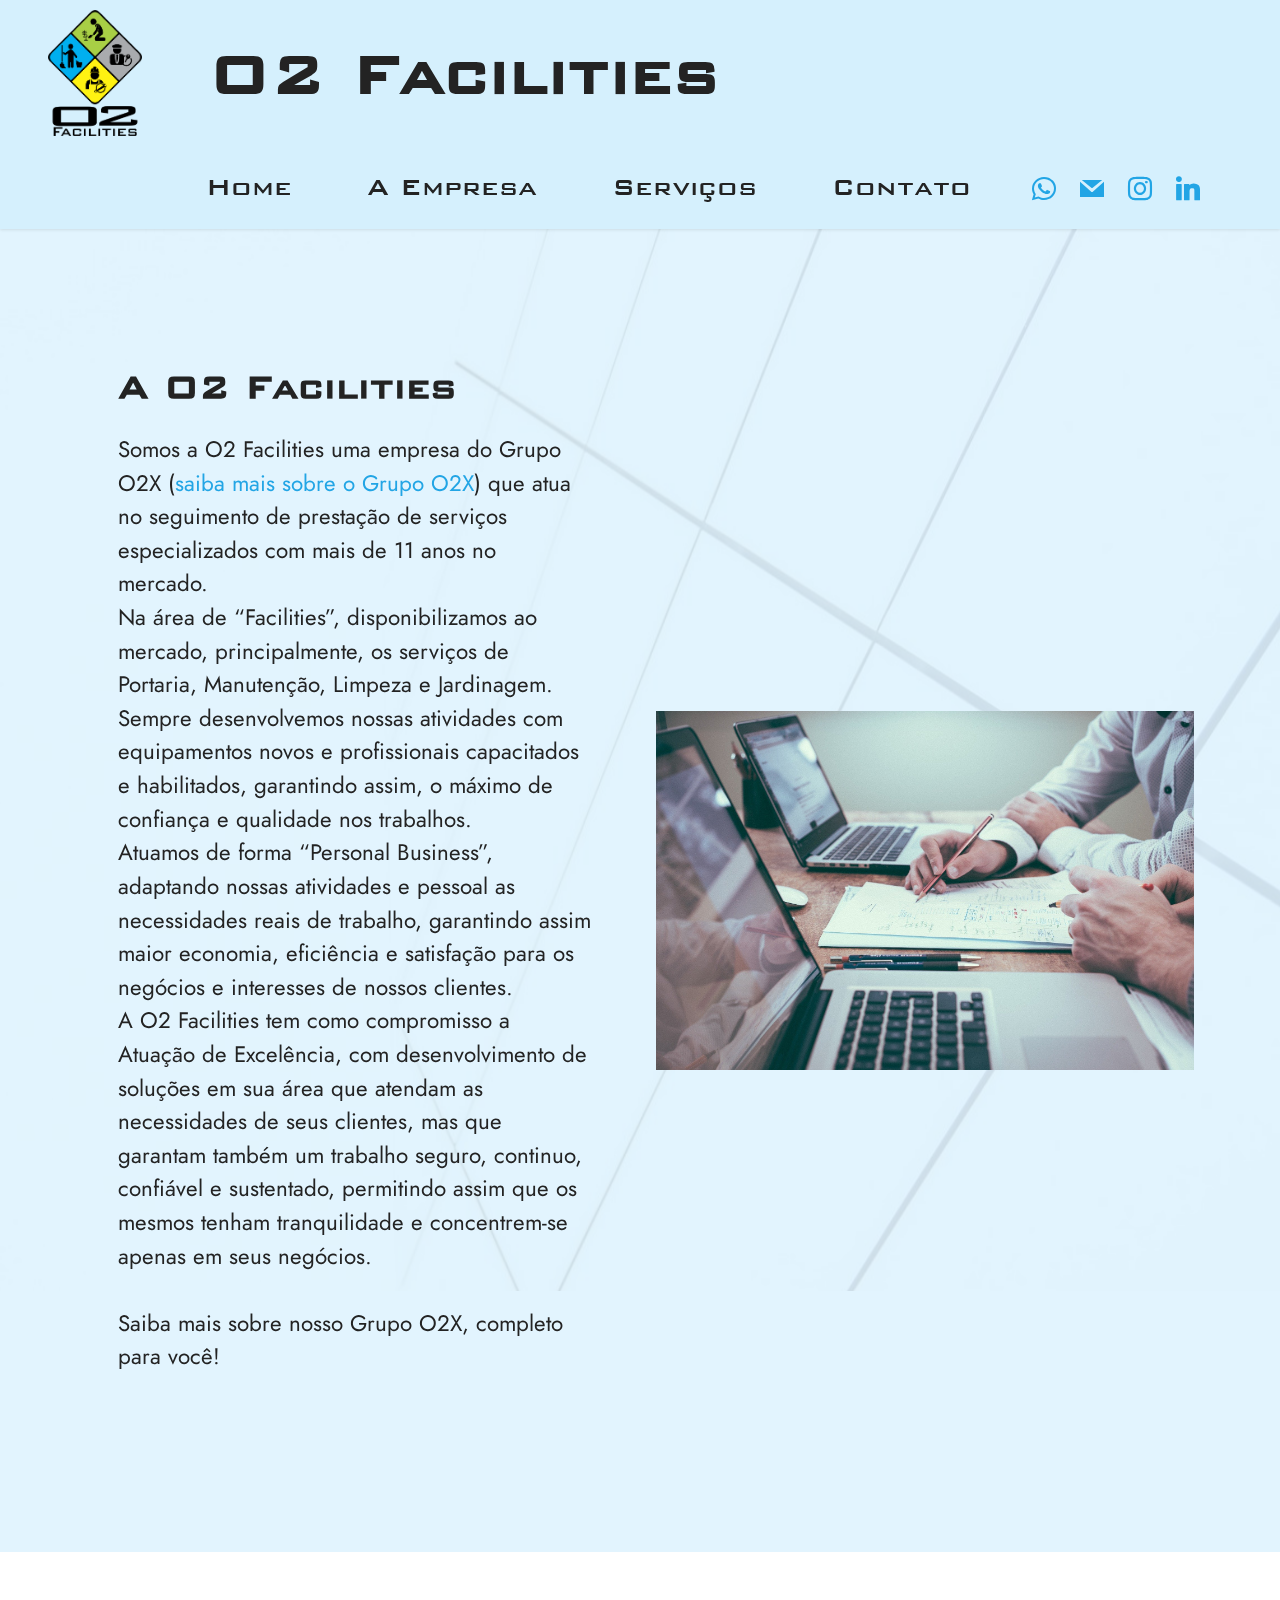
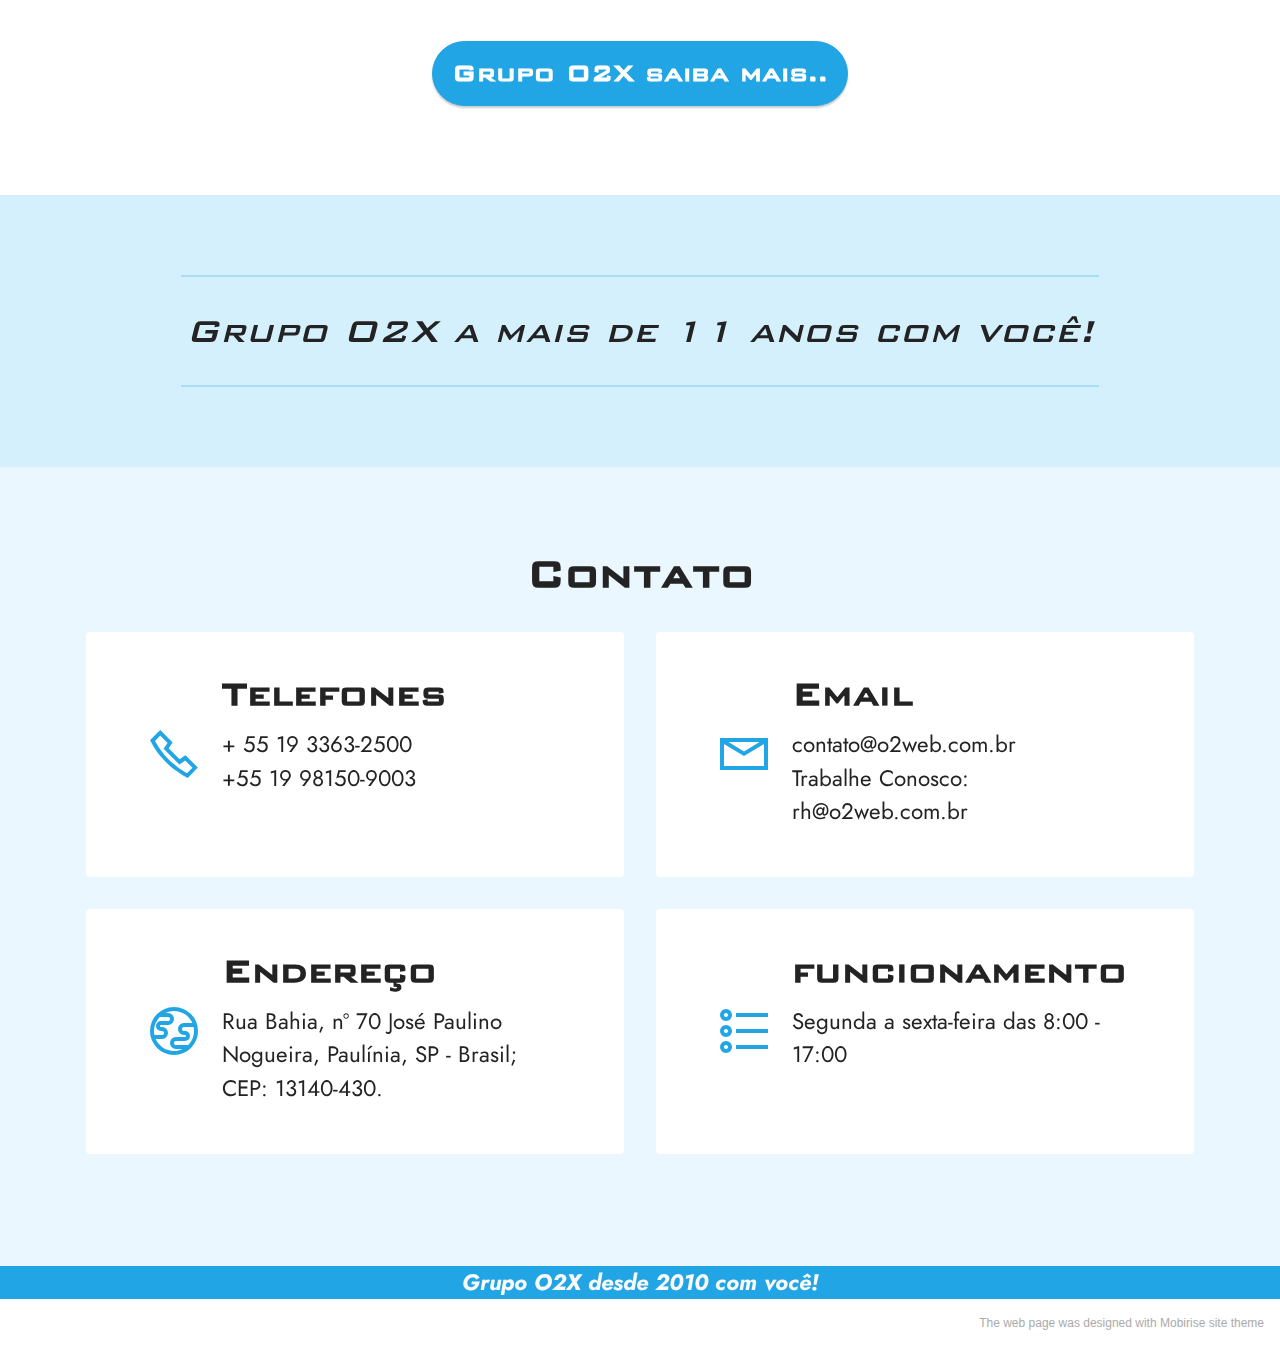
<file: page2.html>
<!DOCTYPE html>
<html  >
<head>
  <!-- Site made with Mobirise Website Builder v5.4.1, https://mobirise.com -->
  <meta charset="UTF-8">
  <meta http-equiv="X-UA-Compatible" content="IE=edge">
  <meta name="generator" content="Mobirise v5.4.1, mobirise.com">
  <meta name="viewport" content="width=device-width, initial-scale=1, minimum-scale=1">
  <link rel="shortcut icon" href="assets/images/o2-facilities-completo.png" type="image/x-icon">
  <meta name="description" content="">
  
  
  <title>A empresa</title>
  <link rel="stylesheet" href="assets/web/assets/mobirise-icons2/mobirise2.css">
  <link rel="stylesheet" href="assets/bootstrap/css/bootstrap.min.css">
  <link rel="stylesheet" href="assets/bootstrap/css/bootstrap-grid.min.css">
  <link rel="stylesheet" href="assets/bootstrap/css/bootstrap-reboot.min.css">
  <link rel="stylesheet" href="assets/parallax/jarallax.css">
  <link rel="stylesheet" href="assets/dropdown/css/style.css">
  <link rel="stylesheet" href="assets/socicon/css/styles.css">
  <link rel="stylesheet" href="assets/theme/css/style.css">
  <link href="assets/fonts/style.css" rel="stylesheet">
  <link rel="preload" href="https://fonts.googleapis.com/css?family=Jost:100,200,300,400,500,600,700,800,900,100i,200i,300i,400i,500i,600i,700i,800i,900i&display=swap" as="style" onload="this.onload=null;this.rel='stylesheet'">
  <noscript><link rel="stylesheet" href="https://fonts.googleapis.com/css?family=Jost:100,200,300,400,500,600,700,800,900,100i,200i,300i,400i,500i,600i,700i,800i,900i&display=swap"></noscript>
  <link rel="preload" as="style" href="assets/mobirise/css/mbr-additional.css"><link rel="stylesheet" href="assets/mobirise/css/mbr-additional.css" type="text/css">
  
  
  
  
</head>
<body>
  
  <section data-bs-version="5.1" class="menu menu1 cid-sKSv0Rq1Wd" once="menu" id="menu1-j">
    

    <nav class="navbar navbar-dropdown navbar-expand-lg">
        <div class="container-fluid">
            <div class="navbar-brand">
                <span class="navbar-logo">
                    <a href="page2.html">
                        <img src="assets/images/o2-facilities-completo.png" alt="Mobirise" style="height: 7.9rem;">
                    </a>
                </span>
                <span class="navbar-caption-wrap"><a class="navbar-caption text-black text-primary display-1" href="index.html">&nbsp;O2 Facilities</a></span>
            </div>
            <button class="navbar-toggler" type="button" data-toggle="collapse" data-bs-toggle="collapse" data-target="#navbarSupportedContent" data-bs-target="#navbarSupportedContent" aria-controls="navbarNavAltMarkup" aria-expanded="false" aria-label="Toggle navigation">
                <div class="hamburger">
                    <span></span>
                    <span></span>
                    <span></span>
                    <span></span>
                </div>
            </button>
            <div class="collapse navbar-collapse" id="navbarSupportedContent">
                <ul class="navbar-nav nav-dropdown nav-right" data-app-modern-menu="true"><li class="nav-item"><a class="nav-link link text-black text-primary display-4" href="index.html" data-bs-toggle="dropdown" data-bs-auto-close="outside">Home</a></li><li class="nav-item"><a class="nav-link link text-black text-primary display-4" href="page2.html" data-bs-auto-close="outside">A Empresa</a></li>
                    <li class="nav-item"><a class="nav-link link text-black text-primary display-4" href="page1.html">
                            Serviços</a></li>
                    <li class="nav-item"><a class="nav-link link text-black text-primary display-4" href="page3.html">Contato</a>
                    </li></ul>
                <div class="icons-menu">
                    <a class="iconfont-wrapper" href="https://wa.me/5519981509003">
                        <span class="p-2 mbr-iconfont socicon-whatsapp socicon"></span>
                    </a>
                    <a class="iconfont-wrapper" href="mailto:contato@o2web.com.br">
                        <span class="p-2 mbr-iconfont socicon-mail socicon"></span>
                    </a>
                    <a class="iconfont-wrapper" href="https://www.instagram.com/grupo.o2x/" target="_blank">
                        <span class="p-2 mbr-iconfont socicon-instagram socicon"></span>
                    </a>
                    <a class="iconfont-wrapper" href="https://www.linkedin.com/in/o2-facilities-6ba372222/" target="_blank">
                        <span class="p-2 mbr-iconfont socicon-linkedin socicon"></span>
                    </a>
                </div>
                
            </div>
        </div>
    </nav>
</section>

<section data-bs-version="5.1" class="image2 cid-sKYre6pFma mbr-parallax-background" id="image2-n">
    

    <div class="mbr-overlay" style="opacity: 0.7; background-color: rgb(213, 240, 253);">
    </div>

    <div class="container">
        <div class="row align-items-center">
            <div class="col-12 col-lg-6">
                <div class="image-wrapper">
                    <img src="assets/images/mbr.jpg" alt="Mobirise">
                    
                </div>
            </div>
            <div class="col-12 col-lg">
                <div class="text-wrapper">
                    <h3 class="mbr-section-title mbr-fonts-style mb-3 display-5">
                        <strong>A O2 Facilities&nbsp;</strong></h3>
                    <p class="mbr-text mbr-fonts-style display-7">Somos a O2 Facilities uma empresa do Grupo O2X (<a href="page4.html" class="text-primary">saiba mais sobre o Grupo O2X</a>) que atua no seguimento de prestação de serviços especializados com mais de 11 anos no mercado.&nbsp;<br>Na área de “Facilities”, disponibilizamos ao mercado, principalmente, os serviços de Portaria, Manutenção, Limpeza e Jardinagem.
<br>Sempre desenvolvemos nossas atividades com equipamentos novos e profissionais capacitados e habilitados, garantindo assim, o máximo de confiança e qualidade nos trabalhos.<br>Atuamos de forma “Personal Business”, adaptando nossas atividades e pessoal as necessidades reais de trabalho, garantindo assim maior economia, eficiência e satisfação para os negócios e interesses de nossos clientes.<br>A O2 Facilities tem como compromisso a Atuação de Excelência, com desenvolvimento de soluções em sua área que atendam as necessidades de seus clientes, mas que garantam também um trabalho seguro, continuo, confiável e sustentado, permitindo assim que os mesmos tenham tranquilidade e concentrem-se apenas em seus negócios.<br><br>Saiba mais sobre nosso Grupo O2X, completo para você!<br>&nbsp;</p>
                </div>
            </div>
        </div>
    </div>
</section>

<section data-bs-version="5.1" class="content11 cid-sMoCIsuMmh" id="content11-t">
    
    <div class="container">
        <div class="row justify-content-center">
            <div class="col-md-12 col-lg-10">
                <div class="mbr-section-btn align-center"><a class="btn btn-primary display-4" href="page4.html" target="_blank">Grupo O2X saiba mais..</a></div>
            </div>
        </div>
    </div>
</section>

<section data-bs-version="5.1" class="content6 cid-sKYsKyJKOC" id="content6-o">
    
    <div class="container">
        <div class="row justify-content-center">
            <div class="col-md-12 col-lg-10">
                <hr class="line">
                <p class="mbr-text align-center mbr-fonts-style my-4 display-5"><em>Grupo O2X a mais de 11 anos com você!</em></p>
                <hr class="line">
            </div>
        </div>
    </div>
</section>

<section data-bs-version="5.1" class="contacts2 cid-sKYtkv3Jzk mbr-parallax-background" id="contacts2-p">
    <!---->
    
    <div class="mbr-overlay" style="opacity: 0.5; background-color: rgb(213, 240, 253);">
    </div>
    <div class="container">
        <div class="mbr-section-head">
            <h3 class="mbr-section-title mbr-fonts-style align-center mb-0 display-2">
                <strong>Contato</strong></h3>
            
        </div>
        <div class="row justify-content-center mt-4">
            <div class="card col-12 col-md-6">
                <div class="card-wrapper">
                    <div class="image-wrapper">
                        <span class="mbr-iconfont mobi-mbri-phone mobi-mbri"></span>
                    </div>
                    <div class="text-wrapper">
                        <h6 class="card-title mbr-fonts-style mb-1 display-5">
                            <strong>Telefones</strong><br></h6>
                        <p class="mbr-text mbr-fonts-style display-7">+ 55 19 3363-2500<br>+55 19 98150-9003</p>
                    </div>
                </div>
            </div>
            <div class="card col-12 col-md-6">
                <div class="card-wrapper">
                    <div class="image-wrapper">
                        <a href="mailto:contato@o2web.com.br"><span class="mbr-iconfont mobi-mbri-letter mobi-mbri"></span></a>
                    </div>
                    <div class="text-wrapper">
                        <h6 class="card-title mbr-fonts-style mb-1 display-5">
                            <strong>Email</strong>
                        </h6>
                        <p class="mbr-text mbr-fonts-style display-7">contato@o2web.com.br<br>Trabalhe Conosco: rh@o2web.com.br</p>
                    </div>
                </div>
            </div>
            <div class="card col-12 col-md-6">
                <div class="card-wrapper">
                    <div class="image-wrapper">
                        <span class="mbr-iconfont mobi-mbri-globe mobi-mbri"></span>
                    </div>
                    <div class="text-wrapper">
                        <h6 class="card-title mbr-fonts-style mb-1 display-5">
                            <strong>Endereço</strong></h6>
                        <p class="mbr-text mbr-fonts-style display-7">Rua Bahia, nº 70 José Paulino Nogueira, Paulínia, SP - Brasil; CEP: 13140-430.</p>
                    </div>
                </div>
            </div>
            <div class="card col-12 col-md-6">
                <div class="card-wrapper">
                    <div class="image-wrapper">
                        <span class="mbr-iconfont mobi-mbri-bulleted-list mobi-mbri"></span>
                    </div>
                    <div class="text-wrapper">
                        <h6 class="card-title mbr-fonts-style mb-1 display-5"><strong>funcionamento</strong></h6>
                        <p class="mbr-text mbr-fonts-style display-7">Segunda a sexta-feira das 8:00 - 17:00
                        </p>
                    </div>
                </div>
            </div>
        </div>
    </div>
</section>

<section data-bs-version="5.1" class="footer7 cid-sKY8Y2RQRj" once="footers" id="footer7-k">

    

    

    <div class="container">
        <div class="media-container-row align-center mbr-white">
            <div class="col-12">
                <p class="mbr-text mb-0 mbr-fonts-style display-7"><a href="page4.html" class="text-white"><em><strong>Grupo O2X desde 2010 com você!</strong></em></a></p>
            </div>
        </div>
    </div>
</section><section style="background-color: #fff; font-family: -apple-system, BlinkMacSystemFont, 'Segoe UI', 'Roboto', 'Helvetica Neue', Arial, sans-serif; color:#aaa; font-size:12px; padding: 0; align-items: center; display: flex;"><a href="https://mobirise.site/y" style="flex: 1 1; height: 3rem; padding-left: 1rem;"></a><p style="flex: 0 0 auto; margin:0; padding-right:1rem;"><a href="https://mobirise.site/q" style="color:#aaa;">The web page</a> was designed with Mobirise site theme</p></section><script src="assets/bootstrap/js/bootstrap.bundle.min.js"></script>  <script src="assets/parallax/jarallax.js"></script>  <script src="assets/smoothscroll/smooth-scroll.js"></script>  <script src="assets/ytplayer/index.js"></script>  <script src="assets/dropdown/js/navbar-dropdown.js"></script>  <script src="assets/theme/js/script.js"></script>  
  
  
</body>
</html>
</file>
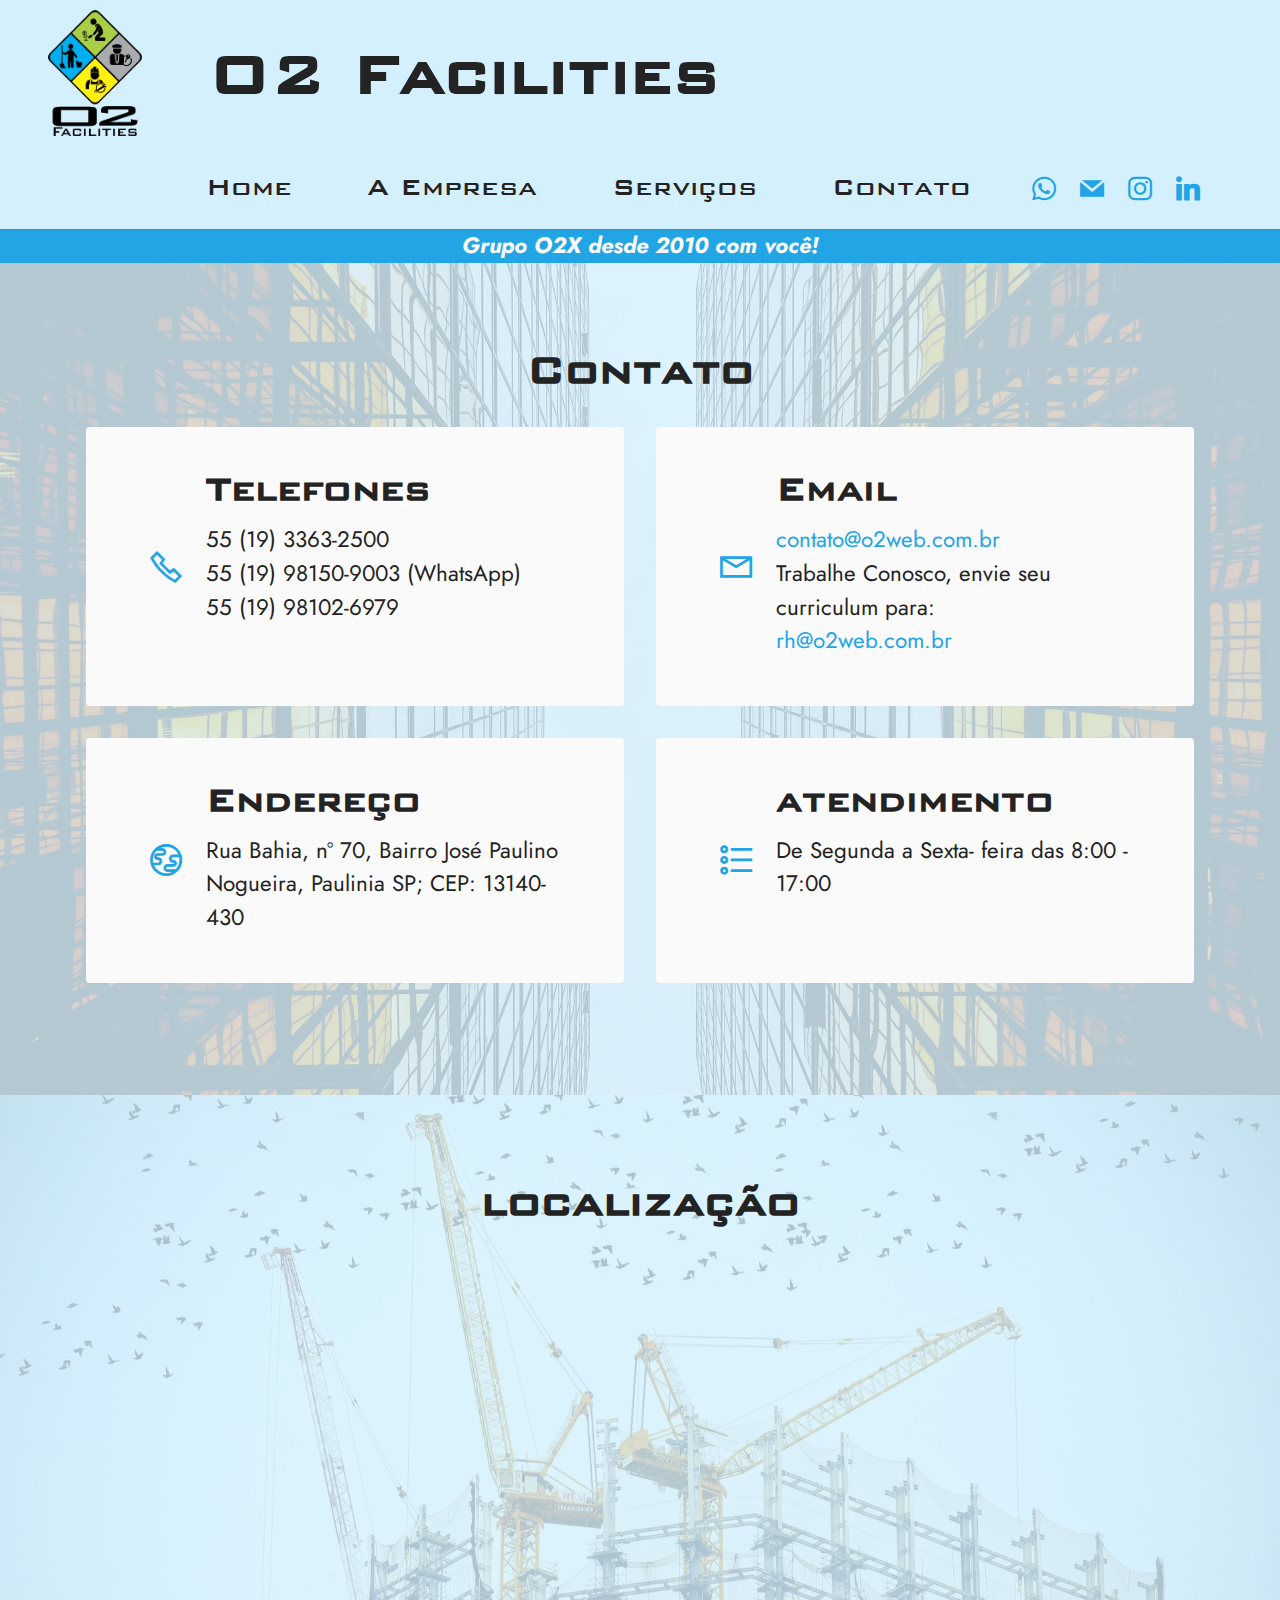
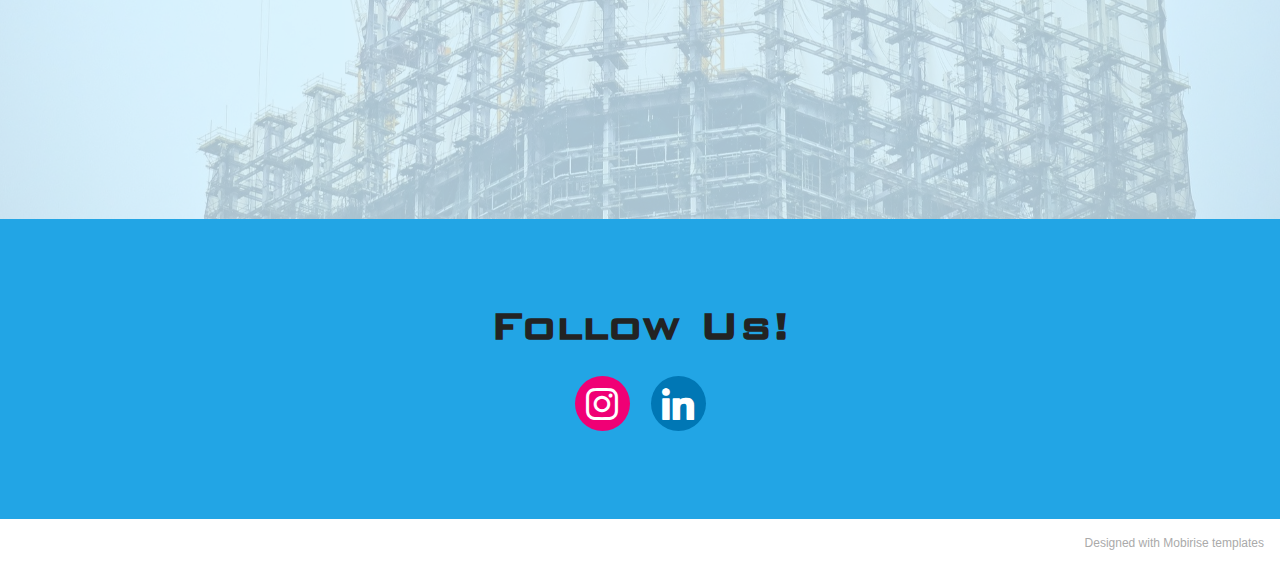
<file: page3.html>
<!DOCTYPE html>
<html  >
<head>
  <!-- Site made with Mobirise Website Builder v5.4.1, https://mobirise.com -->
  <meta charset="UTF-8">
  <meta http-equiv="X-UA-Compatible" content="IE=edge">
  <meta name="generator" content="Mobirise v5.4.1, mobirise.com">
  <meta name="viewport" content="width=device-width, initial-scale=1, minimum-scale=1">
  <link rel="shortcut icon" href="assets/images/o2-facilities-completo.png" type="image/x-icon">
  <meta name="description" content="">
  
  
  <title>Contato</title>
  <link rel="stylesheet" href="assets/web/assets/mobirise-icons2/mobirise2.css">
  <link rel="stylesheet" href="assets/bootstrap/css/bootstrap.min.css">
  <link rel="stylesheet" href="assets/bootstrap/css/bootstrap-grid.min.css">
  <link rel="stylesheet" href="assets/bootstrap/css/bootstrap-reboot.min.css">
  <link rel="stylesheet" href="assets/parallax/jarallax.css">
  <link rel="stylesheet" href="assets/dropdown/css/style.css">
  <link rel="stylesheet" href="assets/socicon/css/styles.css">
  <link rel="stylesheet" href="assets/theme/css/style.css">
  <link href="assets/fonts/style.css" rel="stylesheet">
  <link rel="preload" href="https://fonts.googleapis.com/css?family=Jost:100,200,300,400,500,600,700,800,900,100i,200i,300i,400i,500i,600i,700i,800i,900i&display=swap" as="style" onload="this.onload=null;this.rel='stylesheet'">
  <noscript><link rel="stylesheet" href="https://fonts.googleapis.com/css?family=Jost:100,200,300,400,500,600,700,800,900,100i,200i,300i,400i,500i,600i,700i,800i,900i&display=swap"></noscript>
  <link rel="preload" as="style" href="assets/mobirise/css/mbr-additional.css"><link rel="stylesheet" href="assets/mobirise/css/mbr-additional.css" type="text/css">
  
  
  
  
</head>
<body>
  
  <section data-bs-version="5.1" class="menu menu1 cid-sKSv0Rq1Wd" once="menu" id="menu1-l">
    

    <nav class="navbar navbar-dropdown navbar-expand-lg">
        <div class="container-fluid">
            <div class="navbar-brand">
                <span class="navbar-logo">
                    <a href="page2.html">
                        <img src="assets/images/o2-facilities-completo.png" alt="Mobirise" style="height: 7.9rem;">
                    </a>
                </span>
                <span class="navbar-caption-wrap"><a class="navbar-caption text-black text-primary display-1" href="index.html">&nbsp;O2 Facilities</a></span>
            </div>
            <button class="navbar-toggler" type="button" data-toggle="collapse" data-bs-toggle="collapse" data-target="#navbarSupportedContent" data-bs-target="#navbarSupportedContent" aria-controls="navbarNavAltMarkup" aria-expanded="false" aria-label="Toggle navigation">
                <div class="hamburger">
                    <span></span>
                    <span></span>
                    <span></span>
                    <span></span>
                </div>
            </button>
            <div class="collapse navbar-collapse" id="navbarSupportedContent">
                <ul class="navbar-nav nav-dropdown nav-right" data-app-modern-menu="true"><li class="nav-item"><a class="nav-link link text-black text-primary display-4" href="index.html" data-bs-toggle="dropdown" data-bs-auto-close="outside">Home</a></li><li class="nav-item"><a class="nav-link link text-black text-primary display-4" href="page2.html" data-bs-auto-close="outside">A Empresa</a></li>
                    <li class="nav-item"><a class="nav-link link text-black text-primary display-4" href="page1.html">
                            Serviços</a></li>
                    <li class="nav-item"><a class="nav-link link text-black text-primary display-4" href="page3.html">Contato</a>
                    </li></ul>
                <div class="icons-menu">
                    <a class="iconfont-wrapper" href="https://wa.me/5519981509003">
                        <span class="p-2 mbr-iconfont socicon-whatsapp socicon"></span>
                    </a>
                    <a class="iconfont-wrapper" href="mailto:contato@o2web.com.br">
                        <span class="p-2 mbr-iconfont socicon-mail socicon"></span>
                    </a>
                    <a class="iconfont-wrapper" href="https://www.instagram.com/grupo.o2x/" target="_blank">
                        <span class="p-2 mbr-iconfont socicon-instagram socicon"></span>
                    </a>
                    <a class="iconfont-wrapper" href="https://www.linkedin.com/in/o2-facilities-6ba372222/" target="_blank">
                        <span class="p-2 mbr-iconfont socicon-linkedin socicon"></span>
                    </a>
                </div>
                
            </div>
        </div>
    </nav>
</section>

<section data-bs-version="5.1" class="footer7 cid-sKY8Y2RQRj" once="footers" id="footer7-m">

    

    

    <div class="container">
        <div class="media-container-row align-center mbr-white">
            <div class="col-12">
                <p class="mbr-text mb-0 mbr-fonts-style display-7"><a href="page4.html" class="text-white"><em><strong>Grupo O2X desde 2010 com você!</strong></em></a></p>
            </div>
        </div>
    </div>
</section>

<section data-bs-version="5.1" class="contacts2 cid-sMoZX3FRml" id="contacts2-u">
    <!---->
    
    <div class="mbr-overlay" style="opacity: 0.8; background-color: rgb(213, 240, 253);">
    </div>
    <div class="container">
        <div class="mbr-section-head">
            <h3 class="mbr-section-title mbr-fonts-style align-center mb-0 display-2">
                <strong>Contato</strong></h3>
            
        </div>
        <div class="row justify-content-center mt-4">
            <div class="card col-12 col-md-6">
                <div class="card-wrapper">
                    <div class="image-wrapper">
                        <span class="mbr-iconfont mobi-mbri-phone mobi-mbri"></span>
                    </div>
                    <div class="text-wrapper">
                        <h6 class="card-title mbr-fonts-style mb-1 display-5">
                            <strong>Telefones</strong></h6>
                        <p class="mbr-text mbr-fonts-style display-7">55 (19) 3363-2500<br>55 (19) 98150-9003 (WhatsApp)<br>55 (19) 98102-6979</p>
                    </div>
                </div>
            </div>
            <div class="card col-12 col-md-6">
                <div class="card-wrapper">
                    <div class="image-wrapper">
                        <span class="mbr-iconfont mobi-mbri-letter mobi-mbri"></span>
                    </div>
                    <div class="text-wrapper">
                        <h6 class="card-title mbr-fonts-style mb-1 display-5">
                            <strong>Email</strong>
                        </h6>
                        <p class="mbr-text mbr-fonts-style display-7"><a href="mailto:contato@o2web.com.br" class="text-primary">contato@o2web.com.br</a><br>Trabalhe Conosco, envie seu curriculum para:<br><a href="mailto:rh@o2web.com.br" class="text-primary">rh@o2web.com.br</a></p>
                    </div>
                </div>
            </div>
            <div class="card col-12 col-md-6">
                <div class="card-wrapper">
                    <div class="image-wrapper">
                        <span class="mbr-iconfont mobi-mbri-globe mobi-mbri"></span>
                    </div>
                    <div class="text-wrapper">
                        <h6 class="card-title mbr-fonts-style mb-1 display-5"><strong>Endereço</strong></h6>
                        <p class="mbr-text mbr-fonts-style display-7">
                            Rua Bahia, nº 70, Bairro José Paulino Nogueira, Paulinia SP; CEP: 13140-430</p>
                    </div>
                </div>
            </div>
            <div class="card col-12 col-md-6">
                <div class="card-wrapper">
                    <div class="image-wrapper">
                        <span class="mbr-iconfont mobi-mbri-bulleted-list mobi-mbri"></span>
                    </div>
                    <div class="text-wrapper">
                        <h6 class="card-title mbr-fonts-style mb-1 display-5"><strong>atendimento</strong></h6>
                        <p class="mbr-text mbr-fonts-style display-7">De Segunda a Sexta- feira das 8:00 - 17:00
                        </p>
                    </div>
                </div>
            </div>
        </div>
    </div>
</section>

<section data-bs-version="5.1" class="map1 cid-sMp03Co6uK" id="map1-w">
    
    <div class="mbr-overlay" style="opacity: 0.8; background-color: rgb(213, 240, 253);"></div>
    <div class="container">
        <div class="mbr-section-head mb-4">
            <h3 class="mbr-section-title mbr-fonts-style align-center mb-0 display-2"><strong>localização</strong></h3>
            
        </div>
        <div class="google-map"><iframe frameborder="0" style="border:0" src="https://www.google.com/maps/embed/v1/place?key=AIzaSyCNveGQ9bfpKFwWzQLLftrR9hNiHwdqQG8&amp;q=Rua Bahia nº 70 Bairro José Paulino Nogueira, Paulínia, São Paulo - Brasil " allowfullscreen=""></iframe></div>
    </div>
</section>

<section data-bs-version="5.1" class="share3 cid-sMp07t3dLO" id="share3-x">
    
     
    
    

    <div class="container">
        <div class="media-container-row">
            <div class="col-12">
                <h3 class="mbr-section-title align-center mb-3 mbr-fonts-style display-2">
                    <strong>Follow Us!</strong>
                </h3>
                <div class="social-list align-center">
                   
                    
                        
                        <a class="iconfont-wrapper bg-instagram m-2" href="https://www.instagram.com/grupo.o2x/" target="_blank">
                            <span class="socicon-instagram socicon"></span>
                        </a>
                        
                        
                        <a class="iconfont-wrapper bg-linkedin m-2" href="https://www.linkedin.com/in/o2-facilities-6ba372222/" target="_blank">
                            <span class="socicon-linkedin socicon"></span>
                        </a>
                        
                        
                        
                        
                        
                </div>
            </div>
        </div>
    </div>
</section><section style="background-color: #fff; font-family: -apple-system, BlinkMacSystemFont, 'Segoe UI', 'Roboto', 'Helvetica Neue', Arial, sans-serif; color:#aaa; font-size:12px; padding: 0; align-items: center; display: flex;"><a href="https://mobirise.site/p" style="flex: 1 1; height: 3rem; padding-left: 1rem;"></a><p style="flex: 0 0 auto; margin:0; padding-right:1rem;">Designed with <a href="https://mobirise.site/b" style="color:#aaa;">Mobirise</a> templates</p></section><script src="assets/bootstrap/js/bootstrap.bundle.min.js"></script>  <script src="assets/parallax/jarallax.js"></script>  <script src="assets/smoothscroll/smooth-scroll.js"></script>  <script src="assets/ytplayer/index.js"></script>  <script src="assets/dropdown/js/navbar-dropdown.js"></script>  <script src="assets/theme/js/script.js"></script>  
  
  
</body>
</html>
</file>
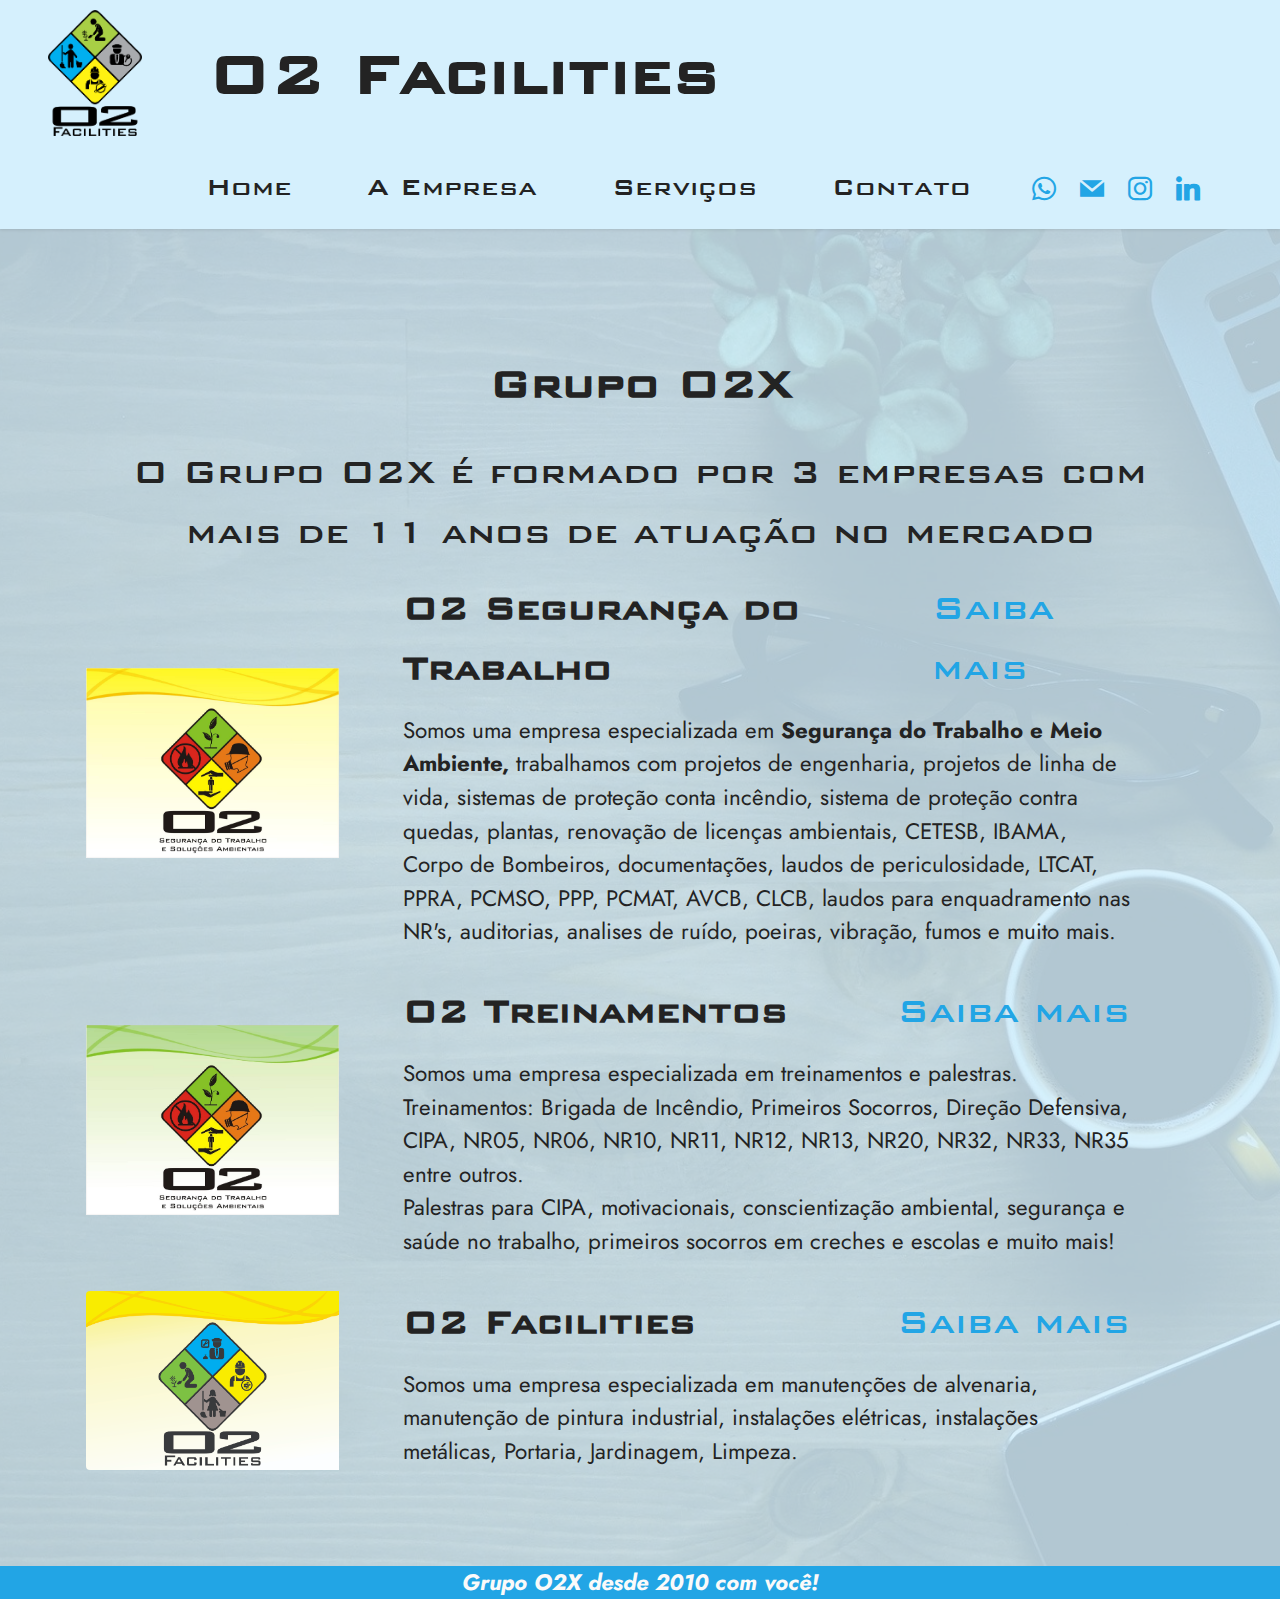
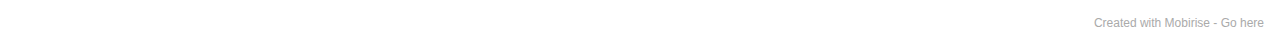
<file: page4.html>
<!DOCTYPE html>
<html  >
<head>
  <!-- Site made with Mobirise Website Builder v5.4.1, https://mobirise.com -->
  <meta charset="UTF-8">
  <meta http-equiv="X-UA-Compatible" content="IE=edge">
  <meta name="generator" content="Mobirise v5.4.1, mobirise.com">
  <meta name="viewport" content="width=device-width, initial-scale=1, minimum-scale=1">
  <link rel="shortcut icon" href="assets/images/o2-facilities-completo.png" type="image/x-icon">
  <meta name="description" content="">
  
  
  <title>Grupo O2X</title>
  <link rel="stylesheet" href="assets/bootstrap/css/bootstrap.min.css">
  <link rel="stylesheet" href="assets/bootstrap/css/bootstrap-grid.min.css">
  <link rel="stylesheet" href="assets/bootstrap/css/bootstrap-reboot.min.css">
  <link rel="stylesheet" href="assets/dropdown/css/style.css">
  <link rel="stylesheet" href="assets/socicon/css/styles.css">
  <link rel="stylesheet" href="assets/theme/css/style.css">
  <link href="assets/fonts/style.css" rel="stylesheet">
  <link rel="preload" href="https://fonts.googleapis.com/css?family=Jost:100,200,300,400,500,600,700,800,900,100i,200i,300i,400i,500i,600i,700i,800i,900i&display=swap" as="style" onload="this.onload=null;this.rel='stylesheet'">
  <noscript><link rel="stylesheet" href="https://fonts.googleapis.com/css?family=Jost:100,200,300,400,500,600,700,800,900,100i,200i,300i,400i,500i,600i,700i,800i,900i&display=swap"></noscript>
  <link rel="preload" as="style" href="assets/mobirise/css/mbr-additional.css"><link rel="stylesheet" href="assets/mobirise/css/mbr-additional.css" type="text/css">
  
  
  
  
</head>
<body>
  
  <section data-bs-version="5.1" class="menu menu1 cid-sKSv0Rq1Wd" once="menu" id="menu1-q">
    

    <nav class="navbar navbar-dropdown navbar-expand-lg">
        <div class="container-fluid">
            <div class="navbar-brand">
                <span class="navbar-logo">
                    <a href="page2.html">
                        <img src="assets/images/o2-facilities-completo.png" alt="Mobirise" style="height: 7.9rem;">
                    </a>
                </span>
                <span class="navbar-caption-wrap"><a class="navbar-caption text-black text-primary display-1" href="index.html">&nbsp;O2 Facilities</a></span>
            </div>
            <button class="navbar-toggler" type="button" data-toggle="collapse" data-bs-toggle="collapse" data-target="#navbarSupportedContent" data-bs-target="#navbarSupportedContent" aria-controls="navbarNavAltMarkup" aria-expanded="false" aria-label="Toggle navigation">
                <div class="hamburger">
                    <span></span>
                    <span></span>
                    <span></span>
                    <span></span>
                </div>
            </button>
            <div class="collapse navbar-collapse" id="navbarSupportedContent">
                <ul class="navbar-nav nav-dropdown nav-right" data-app-modern-menu="true"><li class="nav-item"><a class="nav-link link text-black text-primary display-4" href="index.html" data-bs-toggle="dropdown" data-bs-auto-close="outside">Home</a></li><li class="nav-item"><a class="nav-link link text-black text-primary display-4" href="page2.html" data-bs-auto-close="outside">A Empresa</a></li>
                    <li class="nav-item"><a class="nav-link link text-black text-primary display-4" href="page1.html">
                            Serviços</a></li>
                    <li class="nav-item"><a class="nav-link link text-black text-primary display-4" href="page3.html">Contato</a>
                    </li></ul>
                <div class="icons-menu">
                    <a class="iconfont-wrapper" href="https://wa.me/5519981509003">
                        <span class="p-2 mbr-iconfont socicon-whatsapp socicon"></span>
                    </a>
                    <a class="iconfont-wrapper" href="mailto:contato@o2web.com.br">
                        <span class="p-2 mbr-iconfont socicon-mail socicon"></span>
                    </a>
                    <a class="iconfont-wrapper" href="https://www.instagram.com/grupo.o2x/" target="_blank">
                        <span class="p-2 mbr-iconfont socicon-instagram socicon"></span>
                    </a>
                    <a class="iconfont-wrapper" href="https://www.linkedin.com/in/o2-facilities-6ba372222/" target="_blank">
                        <span class="p-2 mbr-iconfont socicon-linkedin socicon"></span>
                    </a>
                </div>
                
            </div>
        </div>
    </nav>
</section>

<section data-bs-version="5.1" class="features10 cid-sMp8wCb3P6" id="features11-10">
    <!---->
    
    <div class="mbr-overlay" style="opacity: 0.8; background-color: rgb(213, 240, 253);">
    </div>
    <div class="container">
        <div class="title">
            <h3 class="mbr-section-title mbr-fonts-style mb-4 display-2">
                <strong>Grupo O2X</strong></h3>
            <h4 class="mbr-section-subtitle mbr-fonts-style mb-3 display-5">
                O Grupo O2X é formado por 3 empresas com mais de 11 anos de atuação no mercado</h4>
        </div>
        <div class="card">
            <div class="card-wrapper">
                <div class="row align-items-center">
                    <div class="col-12 col-md-3">
                        <div class="image-wrapper">
                            <a href="https://www.o2web.com.br"><img src="assets/images/inicial-segurana-do-trabalho.jpg" alt="Mobirise" title=""></a>
                        </div>
                    </div>
                    <div class="col-12 col-md">
                        <div class="card-box">
                            <div class="row">
                                <div class="col-12">
                                    <div class="top-line">
                                        <h4 class="card-title mbr-fonts-style display-5"><strong>O2 Segurança do Trabalho</strong></h4>
                                        <p class="cost mbr-fonts-style display-5"><em><a href="https://www.o2web.com.br" class="text-primary" target="_blank">Saiba mais</a></em></p>
                                    </div>
                                </div>
                                <div class="col-12">
                                    <div class="bottom-line">
                                        <p class="mbr-text mbr-fonts-style m-0 display-7">Somos uma empresa especializada em <strong>Segurança do Trabalho e Meio Ambiente,</strong> trabalhamos com projetos de engenharia, projetos de linha de vida, sistemas de proteção conta incêndio, sistema de proteção contra quedas, plantas, renovação de licenças ambientais, CETESB, IBAMA, Corpo de Bombeiros, documentações, laudos de periculosidade, LTCAT, PPRA, PCMSO, PPP, PCMAT, AVCB, CLCB, laudos para enquadramento nas NR's, auditorias, analises de ruído, poeiras, vibração, fumos e muito mais.</p>
                                    </div>
                                </div>
                            </div>
                        </div>
                    </div>
                </div>
            </div>
        </div>
        <div class="card">
            <div class="card-wrapper">
                <div class="row align-items-center">
                    <div class="col-12 col-md-3">
                        <div class="image-wrapper">
                            <a href="https://www.o2web.com.br"><img src="assets/images/inicial-ambiental.jpeg" alt="Mobirise" title=""></a>
                        </div>
                    </div>
                    <div class="col-12 col-md">
                        <div class="card-box">
                            <div class="row">
                                <div class="col-12">
                                    <div class="top-line">
                                        <h4 class="card-title mbr-fonts-style display-5"><strong>O2 Treinamentos&nbsp;</strong></h4>
                                        <p class="cost mbr-fonts-style display-5"><a href="https://www.o2web.com.br" class="text-primary" target="_blank">Saiba mais</a></p>
                                    </div>
                                </div>
                                <div class="col-12">
                                    <div class="bottom-line">
                                        <p class="mbr-text mbr-fonts-style m-0 display-7">
                                            Somos uma empresa especializada em treinamentos e palestras.&nbsp;<br>Treinamentos: Brigada de Incêndio, Primeiros Socorros, Direção Defensiva, CIPA, NR05, NR06, NR10, NR11, NR12, NR13, NR20, NR32, NR33, NR35 entre outros. <br>Palestras para CIPA, motivacionais, conscientização ambiental, segurança e saúde no trabalho, primeiros socorros em creches e escolas e muito mais!</p>
                                    </div>
                                </div>
                            </div>
                        </div>
                    </div>
                </div>
            </div>
        </div>
        <div class="card">
            <div class="card-wrapper">
                <div class="row align-items-center">
                    <div class="col-12 col-md-3">
                        <div class="image-wrapper">
                            <img src="assets/images/inicial-manutenco.jpg" alt="Mobirise" title="">
                        </div>
                    </div>
                    <div class="col-12 col-md">
                        <div class="card-box">
                            <div class="row">
                                <div class="col-12">
                                    <div class="top-line">
                                        <h4 class="card-title mbr-fonts-style display-5"><strong>O2 Facilities</strong></h4>
                                        <p class="cost mbr-fonts-style display-5"><a href="page2.html" class="text-primary">Saiba mais</a></p>
                                    </div>
                                </div>
                                <div class="col-12">
                                    <div class="bottom-line">
                                        <p class="mbr-text mbr-fonts-style m-0 display-7">Somos uma empresa especializada em manutenções de alvenaria, manutenção de pintura industrial, instalações elétricas, instalações metálicas, Portaria, Jardinagem, Limpeza.</p>
                                    </div>
                                </div>
                            </div>
                        </div>
                    </div>
                </div>
            </div>
        </div>
        
        
        
    </div>
</section>

<section data-bs-version="5.1" class="footer7 cid-sKY8Y2RQRj" once="footers" id="footer7-r">

    

    

    <div class="container">
        <div class="media-container-row align-center mbr-white">
            <div class="col-12">
                <p class="mbr-text mb-0 mbr-fonts-style display-7"><a href="page4.html" class="text-white"><em><strong>Grupo O2X desde 2010 com você!</strong></em></a></p>
            </div>
        </div>
    </div>
</section><section style="background-color: #fff; font-family: -apple-system, BlinkMacSystemFont, 'Segoe UI', 'Roboto', 'Helvetica Neue', Arial, sans-serif; color:#aaa; font-size:12px; padding: 0; align-items: center; display: flex;"><a href="https://mobirise.site/y" style="flex: 1 1; height: 3rem; padding-left: 1rem;"></a><p style="flex: 0 0 auto; margin:0; padding-right:1rem;">Created with Mobirise - <a href="https://mobirise.site/l" style="color:#aaa;">Go here</a></p></section><script src="assets/bootstrap/js/bootstrap.bundle.min.js"></script>  <script src="assets/smoothscroll/smooth-scroll.js"></script>  <script src="assets/ytplayer/index.js"></script>  <script src="assets/dropdown/js/navbar-dropdown.js"></script>  <script src="assets/theme/js/script.js"></script>  
  
  
</body>
</html>
</file>
<file: assets/parallax/jarallax.css>
.jarallax {
    position: relative;
    z-index: 0;
}
.jarallax > .jarallax-img {
    position: absolute;
    object-fit: cover;
    /* support for plugin https://github.com/bfred-it/object-fit-images */
    font-family: 'object-fit: cover;';
    top: 0;
    left: 0;
    width: 100%;
    height: 100%;
    z-index: -1;
}
</file>
<file: assets/dropdown/css/style.css>
.navbar-dropdown {
  left: 0;
  padding: 0;
  position: absolute;
  right: 0;
  top: 0;
  transition: all 0.45s ease;
  z-index: 1030;
  background: #282828; }
  .navbar-dropdown .navbar-logo {
    margin-right: 0.8rem;
    transition: margin 0.3s ease-in-out;
    vertical-align: middle; }
    .navbar-dropdown .navbar-logo img {
      height: 3.125rem;
      transition: all 0.3s ease-in-out; }
    .navbar-dropdown .navbar-logo.mbr-iconfont {
      font-size: 3.125rem;
      line-height: 3.125rem; }
  .navbar-dropdown .navbar-caption {
    font-weight: 700;
    white-space: normal;
    vertical-align: -4px;
    line-height: 3.125rem !important; }
    .navbar-dropdown .navbar-caption, .navbar-dropdown .navbar-caption:hover {
      color: inherit;
      text-decoration: none; }
  .navbar-dropdown .mbr-iconfont + .navbar-caption {
    vertical-align: -1px; }
  .navbar-dropdown.navbar-fixed-top {
    position: fixed; }
  .navbar-dropdown .navbar-brand span {
    vertical-align: -4px; }
  .navbar-dropdown.bg-color.transparent {
    background: none; }
  .navbar-dropdown.navbar-short .navbar-brand {
    padding: 0.625rem 0; }
    .navbar-dropdown.navbar-short .navbar-brand span {
      vertical-align: -1px; }
  .navbar-dropdown.navbar-short .navbar-caption {
    line-height: 2.375rem !important;
    vertical-align: -2px; }
  .navbar-dropdown.navbar-short .navbar-logo {
    margin-right: 0.5rem; }
    .navbar-dropdown.navbar-short .navbar-logo img {
      height: 2.375rem; }
    .navbar-dropdown.navbar-short .navbar-logo.mbr-iconfont {
      font-size: 2.375rem;
      line-height: 2.375rem; }
  .navbar-dropdown.navbar-short .mbr-table-cell {
    height: 3.625rem; }
  .navbar-dropdown .navbar-close {
    left: 0.6875rem;
    position: fixed;
    top: 0.75rem;
    z-index: 1000; }
  .navbar-dropdown .hamburger-icon {
    content: "";
    display: inline-block;
    vertical-align: middle;
    width: 16px;
    -webkit-box-shadow: 0 -6px 0 1px #282828,0 0 0 1px #282828,0 6px 0 1px #282828;
    -moz-box-shadow: 0 -6px 0 1px #282828,0 0 0 1px #282828,0 6px 0 1px #282828;
    box-shadow: 0 -6px 0 1px #282828,0 0 0 1px #282828,0 6px 0 1px #282828; }

.dropdown-menu .dropdown-toggle[data-toggle="dropdown-submenu"]::after {
  border-bottom: 0.35em solid transparent;
  border-left: 0.35em solid;
  border-right: 0;
  border-top: 0.35em solid transparent;
  margin-left: 0.3rem; }

.dropdown-menu .dropdown-item:focus {
  outline: 0; }

.nav-dropdown {
  font-size: 0.75rem;
  font-weight: 500;
  height: auto !important; }
  .nav-dropdown .nav-btn {
    padding-left: 1rem; }
  .nav-dropdown .link {
    margin: .667em 1.667em;
    font-weight: 500;
    padding: 0;
    transition: color .2s ease-in-out; }
    .nav-dropdown .link.dropdown-toggle {
      margin-right: 2.583em; }
      .nav-dropdown .link.dropdown-toggle::after {
        margin-left: .25rem;
        border-top: 0.35em solid;
        border-right: 0.35em solid transparent;
        border-left: 0.35em solid transparent;
        border-bottom: 0; }
      .nav-dropdown .link.dropdown-toggle[aria-expanded="true"] {
        margin: 0;
        padding: 0.667em 3.263em  0.667em 1.667em; }
  .nav-dropdown .link::after,
  .nav-dropdown .dropdown-item::after {
    color: inherit; }
  .nav-dropdown .btn {
    font-size: 0.75rem;
    font-weight: 700;
    letter-spacing: 0;
    margin-bottom: 0;
    padding-left: 1.25rem;
    padding-right: 1.25rem; }
  .nav-dropdown .dropdown-menu {
    border-radius: 0;
    border: 0;
    left: 0;
    margin: 0;
    padding-bottom: 1.25rem;
    padding-top: 1.25rem;
    position: relative; }
  .nav-dropdown .dropdown-submenu {
    margin-left: 0.125rem;
    top: 0; }
  .nav-dropdown .dropdown-item {
    font-weight: 500;
    line-height: 2;
    padding: 0.3846em 4.615em 0.3846em 1.5385em;
    position: relative;
    transition: color .2s ease-in-out, background-color .2s ease-in-out; }
    .nav-dropdown .dropdown-item::after {
      margin-top: -0.3077em;
      position: absolute;
      right: 1.1538em;
      top: 50%; }
    .nav-dropdown .dropdown-item:focus, .nav-dropdown .dropdown-item:hover {
      background: none; }

@media (max-width: 767px) {
  .nav-dropdown.navbar-toggleable-sm {
    bottom: 0;
    display: none;
    left: 0;
    overflow-x: hidden;
    position: fixed;
    top: 0;
    transform: translateX(-100%);
    -ms-transform: translateX(-100%);
    -webkit-transform: translateX(-100%);
    width: 18.75rem;
    z-index: 999; } }
.nav-dropdown.navbar-toggleable-xl {
  bottom: 0;
  display: none;
  left: 0;
  overflow-x: hidden;
  position: fixed;
  top: 0;
  transform: translateX(-100%);
  -ms-transform: translateX(-100%);
  -webkit-transform: translateX(-100%);
  width: 18.75rem;
  z-index: 999; }

.nav-dropdown-sm {
  display: block !important;
  overflow-x: hidden;
  overflow: auto;
  padding-top: 3.875rem; }
  .nav-dropdown-sm::after {
    content: "";
    display: block;
    height: 3rem;
    width: 100%; }
  .nav-dropdown-sm.collapse.in ~ .navbar-close {
    display: block !important; }
  .nav-dropdown-sm.collapsing, .nav-dropdown-sm.collapse.in {
    transform: translateX(0);
    -ms-transform: translateX(0);
    -webkit-transform: translateX(0);
    transition: all 0.25s ease-out;
    -webkit-transition: all 0.25s ease-out;
    background: #282828; }
  .nav-dropdown-sm.collapsing[aria-expanded="false"] {
    transform: translateX(-100%);
    -ms-transform: translateX(-100%);
    -webkit-transform: translateX(-100%); }
  .nav-dropdown-sm .nav-item {
    display: block;
    margin-left: 0 !important;
    padding-left: 0; }
  .nav-dropdown-sm .link,
  .nav-dropdown-sm .dropdown-item {
    border-top: 1px dotted rgba(255, 255, 255, 0.1);
    font-size: 0.8125rem;
    line-height: 1.6;
    margin: 0 !important;
    padding: 0.875rem 2.4rem 0.875rem 1.5625rem !important;
    position: relative;
    white-space: normal; }
    .nav-dropdown-sm .link:focus, .nav-dropdown-sm .link:hover,
    .nav-dropdown-sm .dropdown-item:focus,
    .nav-dropdown-sm .dropdown-item:hover {
      background: rgba(0, 0, 0, 0.2) !important;
      color: #c0a375; }
  .nav-dropdown-sm .nav-btn {
    position: relative;
    padding: 1.5625rem 1.5625rem 0 1.5625rem; }
    .nav-dropdown-sm .nav-btn::before {
      border-top: 1px dotted rgba(255, 255, 255, 0.1);
      content: "";
      left: 0;
      position: absolute;
      top: 0;
      width: 100%; }
    .nav-dropdown-sm .nav-btn + .nav-btn {
      padding-top: 0.625rem; }
      .nav-dropdown-sm .nav-btn + .nav-btn::before {
        display: none; }
  .nav-dropdown-sm .btn {
    padding: 0.625rem 0; }
  .nav-dropdown-sm .dropdown-toggle[data-toggle="dropdown-submenu"]::after {
    margin-left: .25rem;
    border-top: 0.35em solid;
    border-right: 0.35em solid transparent;
    border-left: 0.35em solid transparent;
    border-bottom: 0; }
  .nav-dropdown-sm .dropdown-toggle[data-toggle="dropdown-submenu"][aria-expanded="true"]::after {
    border-top: 0;
    border-right: 0.35em solid transparent;
    border-left: 0.35em solid transparent;
    border-bottom: 0.35em solid; }
  .nav-dropdown-sm .dropdown-menu {
    margin: 0;
    padding: 0;
    position: relative;
    top: 0;
    left: 0;
    width: 100%;
    border: 0;
    float: none;
    border-radius: 0;
    background: none; }
  .nav-dropdown-sm .dropdown-submenu {
    left: 100%;
    margin-left: 0.125rem;
    margin-top: -1.25rem;
    top: 0; }

.navbar-toggleable-sm .nav-dropdown .dropdown-menu {
  position: absolute; }

.navbar-toggleable-sm .nav-dropdown .dropdown-submenu {
  left: 100%;
  margin-left: 0.125rem;
  margin-top: -1.25rem;
  top: 0; }

.navbar-toggleable-sm.opened .nav-dropdown .dropdown-menu {
  position: relative; }

.navbar-toggleable-sm.opened .nav-dropdown .dropdown-submenu {
  left: 0;
  margin-left: 00rem;
  margin-top: 0rem;
  top: 0; }

.is-builder .nav-dropdown.collapsing {
  transition: none !important; }
</file>
<file: assets/socicon/css/styles.css>
@charset "UTF-8";

@font-face {
  font-family: 'Socicon';
  src:  url('../fonts/socicon.eot');
  src:  url('../fonts/socicon.eot?#iefix') format('embedded-opentype'),
    url('../fonts/socicon.woff2') format('woff2'),
    url('../fonts/socicon.ttf') format('truetype'),
    url('../fonts/socicon.woff') format('woff'),
    url('../fonts/socicon.svg#socicon') format('svg');
  font-weight: normal;
  font-style: normal;
  font-display: swap;
}

[data-icon]:before {
  font-family: "socicon" !important;
  content: attr(data-icon);
  font-style: normal !important;
  font-weight: normal !important;
  font-variant: normal !important;
  text-transform: none !important;
  speak: none;
  line-height: 1;
  -webkit-font-smoothing: antialiased;
  -moz-osx-font-smoothing: grayscale;
}

[class^="socicon-"], [class*=" socicon-"] {
  /* use !important to prevent issues with browser extensions that change fonts */
  font-family: 'Socicon' !important;
  speak: none;
  font-style: normal;
  font-weight: normal;
  font-variant: normal;
  text-transform: none;
  line-height: 1;

  /* Better Font Rendering =========== */
  -webkit-font-smoothing: antialiased;
  -moz-osx-font-smoothing: grayscale;
}

.socicon-eitaa:before {
  content: "\e97c";
}
.socicon-soroush:before {
  content: "\e97d";
}
.socicon-bale:before {
  content: "\e97e";
}
.socicon-zazzle:before {
  content: "\e97b";
}
.socicon-society6:before {
  content: "\e97a";
}
.socicon-redbubble:before {
  content: "\e979";
}
.socicon-avvo:before {
  content: "\e978";
}
.socicon-stitcher:before {
  content: "\e977";
}
.socicon-googlehangouts:before {
  content: "\e974";
}
.socicon-dlive:before {
  content: "\e975";
}
.socicon-vsco:before {
  content: "\e976";
}
.socicon-flipboard:before {
  content: "\e973";
}
.socicon-ubuntu:before {
  content: "\e958";
}
.socicon-artstation:before {
  content: "\e959";
}
.socicon-invision:before {
  content: "\e95a";
}
.socicon-torial:before {
  content: "\e95b";
}
.socicon-collectorz:before {
  content: "\e95c";
}
.socicon-seenthis:before {
  content: "\e95d";
}
.socicon-googleplaymusic:before {
  content: "\e95e";
}
.socicon-debian:before {
  content: "\e95f";
}
.socicon-filmfreeway:before {
  content: "\e960";
}
.socicon-gnome:before {
  content: "\e961";
}
.socicon-itchio:before {
  content: "\e962";
}
.socicon-jamendo:before {
  content: "\e963";
}
.socicon-mix:before {
  content: "\e964";
}
.socicon-sharepoint:before {
  content: "\e965";
}
.socicon-tinder:before {
  content: "\e966";
}
.socicon-windguru:before {
  content: "\e967";
}
.socicon-cdbaby:before {
  content: "\e968";
}
.socicon-elementaryos:before {
  content: "\e969";
}
.socicon-stage32:before {
  content: "\e96a";
}
.socicon-tiktok:before {
  content: "\e96b";
}
.socicon-gitter:before {
  content: "\e96c";
}
.socicon-letterboxd:before {
  content: "\e96d";
}
.socicon-threema:before {
  content: "\e96e";
}
.socicon-splice:before {
  content: "\e96f";
}
.socicon-metapop:before {
  content: "\e970";
}
.socicon-naver:before {
  content: "\e971";
}
.socicon-remote:before {
  content: "\e972";
}
.socicon-internet:before {
  content: "\e957";
}
.socicon-moddb:before {
  content: "\e94b";
}
.socicon-indiedb:before {
  content: "\e94c";
}
.socicon-traxsource:before {
  content: "\e94d";
}
.socicon-gamefor:before {
  content: "\e94e";
}
.socicon-pixiv:before {
  content: "\e94f";
}
.socicon-myanimelist:before {
  content: "\e950";
}
.socicon-blackberry:before {
  content: "\e951";
}
.socicon-wickr:before {
  content: "\e952";
}
.socicon-spip:before {
  content: "\e953";
}
.socicon-napster:before {
  content: "\e954";
}
.socicon-beatport:before {
  content: "\e955";
}
.socicon-hackerone:before {
  content: "\e956";
}
.socicon-hackernews:before {
  content: "\e946";
}
.socicon-smashwords:before {
  content: "\e947";
}
.socicon-kobo:before {
  content: "\e948";
}
.socicon-bookbub:before {
  content: "\e949";
}
.socicon-mailru:before {
  content: "\e94a";
}
.socicon-gitlab:before {
  content: "\e945";
}
.socicon-instructables:before {
  content: "\e944";
}
.socicon-portfolio:before {
  content: "\e943";
}
.socicon-codered:before {
  content: "\e940";
}
.socicon-origin:before {
  content: "\e941";
}
.socicon-nextdoor:before {
  content: "\e942";
}
.socicon-udemy:before {
  content: "\e93f";
}
.socicon-livemaster:before {
  content: "\e93e";
}
.socicon-crunchbase:before {
  content: "\e93b";
}
.socicon-homefy:before {
  content: "\e93c";
}
.socicon-calendly:before {
  content: "\e93d";
}
.socicon-realtor:before {
  content: "\e90f";
}
.socicon-tidal:before {
  content: "\e910";
}
.socicon-qobuz:before {
  content: "\e911";
}
.socicon-natgeo:before {
  content: "\e912";
}
.socicon-mastodon:before {
  content: "\e913";
}
.socicon-unsplash:before {
  content: "\e914";
}
.socicon-homeadvisor:before {
  content: "\e915";
}
.socicon-angieslist:before {
  content: "\e916";
}
.socicon-codepen:before {
  content: "\e917";
}
.socicon-slack:before {
  content: "\e918";
}
.socicon-openaigym:before {
  content: "\e919";
}
.socicon-logmein:before {
  content: "\e91a";
}
.socicon-fiverr:before {
  content: "\e91b";
}
.socicon-gotomeeting:before {
  content: "\e91c";
}
.socicon-aliexpress:before {
  content: "\e91d";
}
.socicon-guru:before {
  content: "\e91e";
}
.socicon-appstore:before {
  content: "\e91f";
}
.socicon-homes:before {
  content: "\e920";
}
.socicon-zoom:before {
  content: "\e921";
}
.socicon-alibaba:before {
  content: "\e922";
}
.socicon-craigslist:before {
  content: "\e923";
}
.socicon-wix:before {
  content: "\e924";
}
.socicon-redfin:before {
  content: "\e925";
}
.socicon-googlecalendar:before {
  content: "\e926";
}
.socicon-shopify:before {
  content: "\e927";
}
.socicon-freelancer:before {
  content: "\e928";
}
.socicon-seedrs:before {
  content: "\e929";
}
.socicon-bing:before {
  content: "\e92a";
}
.socicon-doodle:before {
  content: "\e92b";
}
.socicon-bonanza:before {
  content: "\e92c";
}
.socicon-squarespace:before {
  content: "\e92d";
}
.socicon-toptal:before {
  content: "\e92e";
}
.socicon-gust:before {
  content: "\e92f";
}
.socicon-ask:before {
  content: "\e930";
}
.socicon-trulia:before {
  content: "\e931";
}
.socicon-loomly:before {
  content: "\e932";
}
.socicon-ghost:before {
  content: "\e933";
}
.socicon-upwork:before {
  content: "\e934";
}
.socicon-fundable:before {
  content: "\e935";
}
.socicon-booking:before {
  content: "\e936";
}
.socicon-googlemaps:before {
  content: "\e937";
}
.socicon-zillow:before {
  content: "\e938";
}
.socicon-niconico:before {
  content: "\e939";
}
.socicon-toneden:before {
  content: "\e93a";
}
.socicon-augment:before {
  content: "\e908";
}
.socicon-bitbucket:before {
  content: "\e909";
}
.socicon-fyuse:before {
  content: "\e90a";
}
.socicon-yt-gaming:before {
  content: "\e90b";
}
.socicon-sketchfab:before {
  content: "\e90c";
}
.socicon-mobcrush:before {
  content: "\e90d";
}
.socicon-microsoft:before {
  content: "\e90e";
}
.socicon-pandora:before {
  content: "\e907";
}
.socicon-messenger:before {
  content: "\e906";
}
.socicon-gamewisp:before {
  content: "\e905";
}
.socicon-bloglovin:before {
  content: "\e904";
}
.socicon-tunein:before {
  content: "\e903";
}
.socicon-gamejolt:before {
  content: "\e901";
}
.socicon-trello:before {
  content: "\e902";
}
.socicon-spreadshirt:before {
  content: "\e900";
}
.socicon-500px:before {
  content: "\e000";
}
.socicon-8tracks:before {
  content: "\e001";
}
.socicon-airbnb:before {
  content: "\e002";
}
.socicon-alliance:before {
  content: "\e003";
}
.socicon-amazon:before {
  content: "\e004";
}
.socicon-amplement:before {
  content: "\e005";
}
.socicon-android:before {
  content: "\e006";
}
.socicon-angellist:before {
  content: "\e007";
}
.socicon-apple:before {
  content: "\e008";
}
.socicon-appnet:before {
  content: "\e009";
}
.socicon-baidu:before {
  content: "\e00a";
}
.socicon-bandcamp:before {
  content: "\e00b";
}
.socicon-battlenet:before {
  content: "\e00c";
}
.socicon-mixer:before {
  content: "\e00d";
}
.socicon-bebee:before {
  content: "\e00e";
}
.socicon-bebo:before {
  content: "\e00f";
}
.socicon-behance:before {
  content: "\e010";
}
.socicon-blizzard:before {
  content: "\e011";
}
.socicon-blogger:before {
  content: "\e012";
}
.socicon-buffer:before {
  content: "\e013";
}
.socicon-chrome:before {
  content: "\e014";
}
.socicon-coderwall:before {
  content: "\e015";
}
.socicon-curse:before {
  content: "\e016";
}
.socicon-dailymotion:before {
  content: "\e017";
}
.socicon-deezer:before {
  content: "\e018";
}
.socicon-delicious:before {
  content: "\e019";
}
.socicon-deviantart:before {
  content: "\e01a";
}
.socicon-diablo:before {
  content: "\e01b";
}
.socicon-digg:before {
  content: "\e01c";
}
.socicon-discord:before {
  content: "\e01d";
}
.socicon-disqus:before {
  content: "\e01e";
}
.socicon-douban:before {
  content: "\e01f";
}
.socicon-draugiem:before {
  content: "\e020";
}
.socicon-dribbble:before {
  content: "\e021";
}
.socicon-drupal:before {
  content: "\e022";
}
.socicon-ebay:before {
  content: "\e023";
}
.socicon-ello:before {
  content: "\e024";
}
.socicon-endomodo:before {
  content: "\e025";
}
.socicon-envato:before {
  content: "\e026";
}
.socicon-etsy:before {
  content: "\e027";
}
.socicon-facebook:before {
  content: "\e028";
}
.socicon-feedburner:before {
  content: "\e029";
}
.socicon-filmweb:before {
  content: "\e02a";
}
.socicon-firefox:before {
  content: "\e02b";
}
.socicon-flattr:before {
  content: "\e02c";
}
.socicon-flickr:before {
  content: "\e02d";
}
.socicon-formulr:before {
  content: "\e02e";
}
.socicon-forrst:before {
  content: "\e02f";
}
.socicon-foursquare:before {
  content: "\e030";
}
.socicon-friendfeed:before {
  content: "\e031";
}
.socicon-github:before {
  content: "\e032";
}
.socicon-goodreads:before {
  content: "\e033";
}
.socicon-google:before {
  content: "\e034";
}
.socicon-googlescholar:before {
  content: "\e035";
}
.socicon-googlegroups:before {
  content: "\e036";
}
.socicon-googlephotos:before {
  content: "\e037";
}
.socicon-googleplus:before {
  content: "\e038";
}
.socicon-grooveshark:before {
  content: "\e039";
}
.socicon-hackerrank:before {
  content: "\e03a";
}
.socicon-hearthstone:before {
  content: "\e03b";
}
.socicon-hellocoton:before {
  content: "\e03c";
}
.socicon-heroes:before {
  content: "\e03d";
}
.socicon-smashcast:before {
  content: "\e03e";
}
.socicon-horde:before {
  content: "\e03f";
}
.socicon-houzz:before {
  content: "\e040";
}
.socicon-icq:before {
  content: "\e041";
}
.socicon-identica:before {
  content: "\e042";
}
.socicon-imdb:before {
  content: "\e043";
}
.socicon-instagram:before {
  content: "\e044";
}
.socicon-issuu:before {
  content: "\e045";
}
.socicon-istock:before {
  content: "\e046";
}
.socicon-itunes:before {
  content: "\e047";
}
.socicon-keybase:before {
  content: "\e048";
}
.socicon-lanyrd:before {
  content: "\e049";
}
.socicon-lastfm:before {
  content: "\e04a";
}
.socicon-line:before {
  content: "\e04b";
}
.socicon-linkedin:before {
  content: "\e04c";
}
.socicon-livejournal:before {
  content: "\e04d";
}
.socicon-lyft:before {
  content: "\e04e";
}
.socicon-macos:before {
  content: "\e04f";
}
.socicon-mail:before {
  content: "\e050";
}
.socicon-medium:before {
  content: "\e051";
}
.socicon-meetup:before {
  content: "\e052";
}
.socicon-mixcloud:before {
  content: "\e053";
}
.socicon-modelmayhem:before {
  content: "\e054";
}
.socicon-mumble:before {
  content: "\e055";
}
.socicon-myspace:before {
  content: "\e056";
}
.socicon-newsvine:before {
  content: "\e057";
}
.socicon-nintendo:before {
  content: "\e058";
}
.socicon-npm:before {
  content: "\e059";
}
.socicon-odnoklassniki:before {
  content: "\e05a";
}
.socicon-openid:before {
  content: "\e05b";
}
.socicon-opera:before {
  content: "\e05c";
}
.socicon-outlook:before {
  content: "\e05d";
}
.socicon-overwatch:before {
  content: "\e05e";
}
.socicon-patreon:before {
  content: "\e05f";
}
.socicon-paypal:before {
  content: "\e060";
}
.socicon-periscope:before {
  content: "\e061";
}
.socicon-persona:before {
  content: "\e062";
}
.socicon-pinterest:before {
  content: "\e063";
}
.socicon-play:before {
  content: "\e064";
}
.socicon-player:before {
  content: "\e065";
}
.socicon-playstation:before {
  content: "\e066";
}
.socicon-pocket:before {
  content: "\e067";
}
.socicon-qq:before {
  content: "\e068";
}
.socicon-quora:before {
  content: "\e069";
}
.socicon-raidcall:before {
  content: "\e06a";
}
.socicon-ravelry:before {
  content: "\e06b";
}
.socicon-reddit:before {
  content: "\e06c";
}
.socicon-renren:before {
  content: "\e06d";
}
.socicon-researchgate:before {
  content: "\e06e";
}
.socicon-residentadvisor:before {
  content: "\e06f";
}
.socicon-reverbnation:before {
  content: "\e070";
}
.socicon-rss:before {
  content: "\e071";
}
.socicon-sharethis:before {
  content: "\e072";
}
.socicon-skype:before {
  content: "\e073";
}
.socicon-slideshare:before {
  content: "\e074";
}
.socicon-smugmug:before {
  content: "\e075";
}
.socicon-snapchat:before {
  content: "\e076";
}
.socicon-songkick:before {
  content: "\e077";
}
.socicon-soundcloud:before {
  content: "\e078";
}
.socicon-spotify:before {
  content: "\e079";
}
.socicon-stackexchange:before {
  content: "\e07a";
}
.socicon-stackoverflow:before {
  content: "\e07b";
}
.socicon-starcraft:before {
  content: "\e07c";
}
.socicon-stayfriends:before {
  content: "\e07d";
}
.socicon-steam:before {
  content: "\e07e";
}
.socicon-storehouse:before {
  content: "\e07f";
}
.socicon-strava:before {
  content: "\e080";
}
.socicon-streamjar:before {
  content: "\e081";
}
.socicon-stumbleupon:before {
  content: "\e082";
}
.socicon-swarm:before {
  content: "\e083";
}
.socicon-teamspeak:before {
  content: "\e084";
}
.socicon-teamviewer:before {
  content: "\e085";
}
.socicon-technorati:before {
  content: "\e086";
}
.socicon-telegram:before {
  content: "\e087";
}
.socicon-tripadvisor:before {
  content: "\e088";
}
.socicon-tripit:before {
  content: "\e089";
}
.socicon-triplej:before {
  content: "\e08a";
}
.socicon-tumblr:before {
  content: "\e08b";
}
.socicon-twitch:before {
  content: "\e08c";
}
.socicon-twitter:before {
  content: "\e08d";
}
.socicon-uber:before {
  content: "\e08e";
}
.socicon-ventrilo:before {
  content: "\e08f";
}
.socicon-viadeo:before {
  content: "\e090";
}
.socicon-viber:before {
  content: "\e091";
}
.socicon-viewbug:before {
  content: "\e092";
}
.socicon-vimeo:before {
  content: "\e093";
}
.socicon-vine:before {
  content: "\e094";
}
.socicon-vkontakte:before {
  content: "\e095";
}
.socicon-warcraft:before {
  content: "\e096";
}
.socicon-wechat:before {
  content: "\e097";
}
.socicon-weibo:before {
  content: "\e098";
}
.socicon-whatsapp:before {
  content: "\e099";
}
.socicon-wikipedia:before {
  content: "\e09a";
}
.socicon-windows:before {
  content: "\e09b";
}
.socicon-wordpress:before {
  content: "\e09c";
}
.socicon-wykop:before {
  content: "\e09d";
}
.socicon-xbox:before {
  content: "\e09e";
}
.socicon-xing:before {
  content: "\e09f";
}
.socicon-yahoo:before {
  content: "\e0a0";
}
.socicon-yammer:before {
  content: "\e0a1";
}
.socicon-yandex:before {
  content: "\e0a2";
}
.socicon-yelp:before {
  content: "\e0a3";
}
.socicon-younow:before {
  content: "\e0a4";
}
.socicon-youtube:before {
  content: "\e0a5";
}
.socicon-zapier:before {
  content: "\e0a6";
}
.socicon-zerply:before {
  content: "\e0a7";
}
.socicon-zomato:before {
  content: "\e0a8";
}
.socicon-zynga:before {
  content: "\e0a9";
}
</file>
<file: assets/theme/css/style.css>
@charset "UTF-8";
section {
  background-color: #ffffff;
}

body {
  font-style: normal;
  line-height: 1.5;
  font-weight: 400;
  color: #232323;
  position: relative;
}

button {
  background-color: transparent;
  border-color: transparent;
}

section,
.container,
.container-fluid {
  position: relative;
  word-wrap: break-word;
}

a.mbr-iconfont:hover {
  text-decoration: none;
}

.article .lead p,
.article .lead ul,
.article .lead ol,
.article .lead pre,
.article .lead blockquote {
  margin-bottom: 0;
}

a {
  font-style: normal;
  font-weight: 400;
  cursor: pointer;
}
a, a:hover {
  text-decoration: none;
}

.mbr-section-title {
  font-style: normal;
  line-height: 1.3;
}

.mbr-section-subtitle {
  line-height: 1.3;
}

.mbr-text {
  font-style: normal;
  line-height: 1.7;
}

h1,
h2,
h3,
h4,
h5,
h6,
.display-1,
.display-2,
.display-4,
.display-5,
.display-7,
span,
p,
a {
  line-height: 1;
  word-break: break-word;
  word-wrap: break-word;
  font-weight: 400;
}

b,
strong {
  font-weight: bold;
}

input:-webkit-autofill, input:-webkit-autofill:hover, input:-webkit-autofill:focus, input:-webkit-autofill:active {
  transition-delay: 9999s;
  -webkit-transition-property: background-color, color;
  transition-property: background-color, color;
}

textarea[type=hidden] {
  display: none;
}

section {
  background-position: 50% 50%;
  background-repeat: no-repeat;
  background-size: cover;
}
section .mbr-background-video,
section .mbr-background-video-preview {
  position: absolute;
  bottom: 0;
  left: 0;
  right: 0;
  top: 0;
}

.hidden {
  visibility: hidden;
}

.mbr-z-index20 {
  z-index: 20;
}

/*! Base colors */
.mbr-white {
  color: #ffffff;
}

.mbr-black {
  color: #111111;
}

.mbr-bg-white {
  background-color: #ffffff;
}

.mbr-bg-black {
  background-color: #000000;
}

/*! Text-aligns */
.align-left {
  text-align: left;
}

.align-center {
  text-align: center;
}

.align-right {
  text-align: right;
}

/*! Font-weight  */
.mbr-light {
  font-weight: 300;
}

.mbr-regular {
  font-weight: 400;
}

.mbr-semibold {
  font-weight: 500;
}

.mbr-bold {
  font-weight: 700;
}

/*! Media  */
.media-content {
  flex-basis: 100%;
}

.media-container-row {
  display: flex;
  flex-direction: row;
  flex-wrap: wrap;
  justify-content: center;
  align-content: center;
  align-items: start;
}
.media-container-row .media-size-item {
  width: 400px;
}

.media-container-column {
  display: flex;
  flex-direction: column;
  flex-wrap: wrap;
  justify-content: center;
  align-content: center;
  align-items: stretch;
}
.media-container-column > * {
  width: 100%;
}

@media (min-width: 992px) {
  .media-container-row {
    flex-wrap: nowrap;
  }
}
figure {
  margin-bottom: 0;
  overflow: hidden;
}

figure[mbr-media-size] {
  transition: width 0.1s;
}

img,
iframe {
  display: block;
  width: 100%;
}

.card {
  background-color: transparent;
  border: none;
}

.card-box {
  width: 100%;
}

.card-img {
  text-align: center;
  flex-shrink: 0;
  -webkit-flex-shrink: 0;
}

.media {
  max-width: 100%;
  margin: 0 auto;
}

.mbr-figure {
  align-self: center;
}

.media-container > div {
  max-width: 100%;
}

.mbr-figure img,
.card-img img {
  width: 100%;
}

@media (max-width: 991px) {
  .media-size-item {
    width: auto !important;
  }

  .media {
    width: auto;
  }

  .mbr-figure {
    width: 100% !important;
  }
}
/*! Buttons */
.mbr-section-btn {
  margin-left: -0.6rem;
  margin-right: -0.6rem;
  font-size: 0;
}

.btn {
  font-weight: 600;
  border-width: 1px;
  font-style: normal;
  margin: 0.6rem 0.6rem;
  white-space: normal;
  transition: all 0.2s ease-in-out;
  display: inline-flex;
  align-items: center;
  justify-content: center;
  word-break: break-word;
}

.btn-sm {
  font-weight: 600;
  letter-spacing: 0px;
  transition: all 0.3s ease-in-out;
}

.btn-md {
  font-weight: 600;
  letter-spacing: 0px;
  transition: all 0.3s ease-in-out;
}

.btn-lg {
  font-weight: 600;
  letter-spacing: 0px;
  transition: all 0.3s ease-in-out;
}

.btn-form {
  margin: 0;
}
.btn-form:hover {
  cursor: pointer;
}

nav .mbr-section-btn {
  margin-left: 0rem;
  margin-right: 0rem;
}

/*! Btn icon margin */
.btn .mbr-iconfont,
.btn.btn-sm .mbr-iconfont {
  order: 1;
  cursor: pointer;
  margin-left: 0.5rem;
  vertical-align: sub;
}

.btn.btn-md .mbr-iconfont,
.btn.btn-md .mbr-iconfont {
  margin-left: 0.8rem;
}

.mbr-regular {
  font-weight: 400;
}

.mbr-semibold {
  font-weight: 500;
}

.mbr-bold {
  font-weight: 700;
}

[type=submit] {
  -webkit-appearance: none;
}

/*! Full-screen */
.mbr-fullscreen .mbr-overlay {
  min-height: 100vh;
}

.mbr-fullscreen {
  display: flex;
  display: -moz-flex;
  display: -ms-flex;
  display: -o-flex;
  align-items: center;
  min-height: 100vh;
  padding-top: 3rem;
  padding-bottom: 3rem;
}

/*! Map */
.map {
  height: 25rem;
  position: relative;
}
.map iframe {
  width: 100%;
  height: 100%;
}

/*! Scroll to top arrow */
.mbr-arrow-up {
  bottom: 25px;
  right: 90px;
  position: fixed;
  text-align: right;
  z-index: 5000;
  color: #ffffff;
  font-size: 22px;
}

.mbr-arrow-up a {
  background: rgba(0, 0, 0, 0.2);
  border-radius: 50%;
  color: #fff;
  display: inline-block;
  height: 60px;
  width: 60px;
  border: 2px solid #fff;
  outline-style: none !important;
  position: relative;
  text-decoration: none;
  transition: all 0.3s ease-in-out;
  cursor: pointer;
  text-align: center;
}
.mbr-arrow-up a:hover {
  background-color: rgba(0, 0, 0, 0.4);
}
.mbr-arrow-up a i {
  line-height: 60px;
}

.mbr-arrow-up-icon {
  display: block;
  color: #fff;
}

.mbr-arrow-up-icon::before {
  content: "›";
  display: inline-block;
  font-family: serif;
  font-size: 22px;
  line-height: 1;
  font-style: normal;
  position: relative;
  top: 6px;
  left: -4px;
  transform: rotate(-90deg);
}

/*! Arrow Down */
.mbr-arrow {
  position: absolute;
  bottom: 45px;
  left: 50%;
  width: 60px;
  height: 60px;
  cursor: pointer;
  background-color: rgba(80, 80, 80, 0.5);
  border-radius: 50%;
  transform: translateX(-50%);
}
@media (max-width: 767px) {
  .mbr-arrow {
    display: none;
  }
}
.mbr-arrow > a {
  display: inline-block;
  text-decoration: none;
  outline-style: none;
  -webkit-animation: arrowdown 1.7s ease-in-out infinite;
          animation: arrowdown 1.7s ease-in-out infinite;
  color: #ffffff;
}
.mbr-arrow > a > i {
  position: absolute;
  top: -2px;
  left: 15px;
  font-size: 2rem;
}

#scrollToTop a i::before {
  content: "";
  position: absolute;
  display: block;
  border-bottom: 2.5px solid #fff;
  border-left: 2.5px solid #fff;
  width: 27.8%;
  height: 27.8%;
  left: 50%;
  top: 51%;
  transform: translateY(-30%) translateX(-50%) rotate(135deg);
}

@keyframes arrowdown {
  0% {
    transform: translateY(0px);
  }
  50% {
    transform: translateY(-5px);
  }
  100% {
    transform: translateY(0px);
  }
}
@-webkit-keyframes arrowdown {
  0% {
    transform: translateY(0px);
  }
  50% {
    transform: translateY(-5px);
  }
  100% {
    transform: translateY(0px);
  }
}
@media (max-width: 500px) {
  .mbr-arrow-up {
    left: 0;
    right: 0;
    text-align: center;
  }
}
/*Gradients animation*/
@keyframes gradient-animation {
  from {
    background-position: 0% 100%;
    -webkit-animation-timing-function: ease-in-out;
            animation-timing-function: ease-in-out;
  }
  to {
    background-position: 100% 0%;
    -webkit-animation-timing-function: ease-in-out;
            animation-timing-function: ease-in-out;
  }
}
@-webkit-keyframes gradient-animation {
  from {
    background-position: 0% 100%;
    -webkit-animation-timing-function: ease-in-out;
            animation-timing-function: ease-in-out;
  }
  to {
    background-position: 100% 0%;
    -webkit-animation-timing-function: ease-in-out;
            animation-timing-function: ease-in-out;
  }
}
.bg-gradient {
  background-size: 200% 200%;
  animation: gradient-animation 5s infinite alternate;
  -webkit-animation: gradient-animation 5s infinite alternate;
}

.menu .navbar-brand {
  display: -webkit-flex;
}
.menu .navbar-brand span {
  display: flex;
  display: -webkit-flex;
}
.menu .navbar-brand .navbar-caption-wrap {
  display: -webkit-flex;
}
.menu .navbar-brand .navbar-logo img {
  display: -webkit-flex;
  width: auto;
}
@media (min-width: 768px) and (max-width: 991px) {
  .menu .navbar-toggleable-sm .navbar-nav {
    display: -ms-flexbox;
  }
}
@media (max-width: 991px) {
  .menu .navbar-collapse {
    max-height: 93.5vh;
  }
  .menu .navbar-collapse.show {
    overflow: auto;
  }
}
@media (min-width: 992px) {
  .menu .navbar-nav.nav-dropdown {
    display: -webkit-flex;
  }
  .menu .navbar-toggleable-sm .navbar-collapse {
    display: -webkit-flex !important;
  }
  .menu .collapsed .navbar-collapse {
    max-height: 93.5vh;
  }
  .menu .collapsed .navbar-collapse.show {
    overflow: auto;
  }
}
@media (max-width: 767px) {
  .menu .navbar-collapse {
    max-height: 80vh;
  }
}

.nav-link .mbr-iconfont {
  margin-right: 0.5rem;
}

.navbar {
  display: -webkit-flex;
  -webkit-flex-wrap: wrap;
  -webkit-align-items: center;
  -webkit-justify-content: space-between;
}

.navbar-collapse {
  -webkit-flex-basis: 100%;
  -webkit-flex-grow: 1;
  -webkit-align-items: center;
}

.nav-dropdown .link {
  padding: 0.667em 1.667em !important;
  margin: 0 !important;
}

.nav {
  display: -webkit-flex;
  -webkit-flex-wrap: wrap;
}

.row {
  display: -webkit-flex;
  -webkit-flex-wrap: wrap;
}

.justify-content-center {
  -webkit-justify-content: center;
}

.form-inline {
  display: -webkit-flex;
}

.card-wrapper {
  -webkit-flex: 1;
}

.carousel-control {
  z-index: 10;
  display: -webkit-flex;
}

.carousel-controls {
  display: -webkit-flex;
}

.media {
  display: -webkit-flex;
}

.form-group:focus {
  outline: none;
}

.jq-selectbox__select {
  padding: 7px 0;
  position: relative;
}

.jq-selectbox__dropdown {
  overflow: hidden;
  border-radius: 10px;
  position: absolute;
  top: 100%;
  left: 0 !important;
  width: 100% !important;
}

.jq-selectbox__trigger-arrow {
  right: 0;
  transform: translateY(-50%);
}

.jq-selectbox li {
  padding: 1.07em 0.5em;
}

input[type=range] {
  padding-left: 0 !important;
  padding-right: 0 !important;
}

.modal-dialog,
.modal-content {
  height: 100%;
}

.modal-dialog .carousel-inner {
  height: calc(100vh - 1.75rem);
}
@media (max-width: 575px) {
  .modal-dialog .carousel-inner {
    height: calc(100vh - 1rem);
  }
}

.carousel-item {
  text-align: center;
}

.carousel-item img {
  margin: auto;
}

.navbar-toggler {
  align-self: flex-start;
  padding: 0.25rem 0.75rem;
  font-size: 1.25rem;
  line-height: 1;
  background: transparent;
  border: 1px solid transparent;
  border-radius: 0.25rem;
}

.navbar-toggler:focus,
.navbar-toggler:hover {
  text-decoration: none;
  box-shadow: none;
}

.navbar-toggler-icon {
  display: inline-block;
  width: 1.5em;
  height: 1.5em;
  vertical-align: middle;
  content: "";
  background: no-repeat center center;
  background-size: 100% 100%;
}

.navbar-toggler-left {
  position: absolute;
  left: 1rem;
}

.navbar-toggler-right {
  position: absolute;
  right: 1rem;
}

.card-img {
  width: auto;
}

.menu .navbar.collapsed:not(.beta-menu) {
  flex-direction: column;
}

.carousel-item.active,
.carousel-item-next,
.carousel-item-prev {
  display: flex;
}

.note-air-layout .dropup .dropdown-menu,
.note-air-layout .navbar-fixed-bottom .dropdown .dropdown-menu {
  bottom: initial !important;
}

html,
body {
  height: auto;
  min-height: 100vh;
}

.dropup .dropdown-toggle::after {
  display: none;
}

.form-asterisk {
  font-family: initial;
  position: absolute;
  top: -2px;
  font-weight: normal;
}

.form-control-label {
  position: relative;
  cursor: pointer;
  margin-bottom: 0.357em;
  padding: 0;
}

.alert {
  color: #ffffff;
  border-radius: 0;
  border: 0;
  font-size: 1.1rem;
  line-height: 1.5;
  margin-bottom: 1.875rem;
  padding: 1.25rem;
  position: relative;
  text-align: center;
}
.alert.alert-form::after {
  background-color: inherit;
  bottom: -7px;
  content: "";
  display: block;
  height: 14px;
  left: 50%;
  margin-left: -7px;
  position: absolute;
  transform: rotate(45deg);
  width: 14px;
}

.form-control {
  background-color: #ffffff;
  background-clip: border-box;
  color: #232323;
  line-height: 1rem !important;
  height: auto;
  padding: 0.6rem 1.2rem;
  transition: border-color 0.25s ease 0s;
  border: 1px solid transparent !important;
  border-radius: 4px;
  box-shadow: rgba(0, 0, 0, 0.07) 0px 1px 1px 0px, rgba(0, 0, 0, 0.07) 0px 1px 3px 0px, rgba(0, 0, 0, 0.03) 0px 0px 0px 1px;
}
.form-active .form-control:invalid {
  border-color: red;
}

form .row {
  margin-left: -0.6rem;
  margin-right: -0.6rem;
}
form .row [class*=col] {
  padding-left: 0.6rem;
  padding-right: 0.6rem;
}

form .mbr-section-btn {
  margin: 0;
  padding-left: 0.6rem;
  padding-right: 0.6rem;
}

form .btn {
  display: flex;
  padding: 0.6rem 1.2rem;
  margin: 0;
}

form .form-check-input {
  margin-top: 0.5;
}

textarea.form-control {
  line-height: 1.5rem !important;
}

.form-group {
  margin-bottom: 1.2rem;
}

.form-control,
form .btn {
  min-height: 48px;
}

.gdpr-block label span.textGDPR input[name=gdpr] {
  top: 7px;
}

.form-control:focus {
  box-shadow: none;
}

:focus {
  outline: none;
}

.mbr-overlay {
  background-color: #000;
  bottom: 0;
  left: 0;
  opacity: 0.5;
  position: absolute;
  right: 0;
  top: 0;
  z-index: 0;
  pointer-events: none;
}

blockquote {
  font-style: italic;
  padding: 3rem;
  font-size: 1.09rem;
  position: relative;
  border-left: 3px solid;
}

ul,
ol,
pre,
blockquote {
  margin-bottom: 2.3125rem;
}

.mt-4 {
  margin-top: 2rem !important;
}

.mb-4 {
  margin-bottom: 2rem !important;
}

@media (min-width: 992px) {
  .container {
    padding-left: 16px;
    padding-right: 16px;
  }

  .row {
    margin-left: -16px;
    margin-right: -16px;
  }
  .row > [class*=col] {
    padding-left: 16px;
    padding-right: 16px;
  }
}
@media (min-width: 768px) {
  .container-fluid {
    padding-left: 32px;
    padding-right: 32px;
  }
}
@media (min-width: 768px) and (max-width: 991px) {
  .mbr-container {
    padding-left: 32px;
    padding-right: 32px;
  }
}
@media (max-width: 767px) {
  .mbr-container {
    padding-left: 16px;
    padding-right: 16px;
  }
}
.card-wrapper,
.item-wrapper {
  overflow: hidden;
}

.app-video-wrapper > img {
  opacity: 1;
}

.item {
  position: relative;
}

.dropdown-menu .dropdown-menu {
  left: 100%;
}

.dropdown-item + .dropdown-menu {
  display: none;
}

.dropdown-item:hover + .dropdown-menu,
.dropdown-menu:hover {
  display: block;
}.engine {
	position: absolute;
	text-indent: -2400px;
	text-align: center;
	padding: 0;
	top: 0;
	left: -2400px;
}
</file>
<file: assets/fonts/style.css>
@font-face {
   font-family: 'Fonte Letra - tt0590m_';
   font-display: swap;
   src: url('Fonte Letra - tt0590m_/font.ttf');
}
</file>
<file: assets/mobirise/css/mbr-additional.css>
body {
  font-family: Jost;
}
.display-1 {
  font-family: 'Fonte Letra - tt0590m_';
  font-size: 4.4rem;
  line-height: 1.1;
}
.display-1 > .mbr-iconfont {
  font-size: 5.5rem;
}
.display-2 {
  font-family: 'Fonte Letra - tt0590m_';
  font-size: 3rem;
  line-height: 1.1;
}
.display-2 > .mbr-iconfont {
  font-size: 3.75rem;
}
.display-4 {
  font-family: 'Fonte Letra - tt0590m_';
  font-size: 1.8rem;
  line-height: 1.5;
}
.display-4 > .mbr-iconfont {
  font-size: 2.25rem;
}
.display-5 {
  font-family: 'Fonte Letra - tt0590m_';
  font-size: 2.5rem;
  line-height: 1.5;
}
.display-5 > .mbr-iconfont {
  font-size: 3.125rem;
}
.display-7 {
  font-family: 'Jost', sans-serif;
  font-size: 1.4rem;
  line-height: 1.5;
}
.display-7 > .mbr-iconfont {
  font-size: 1.75rem;
}
/* ---- Fluid typography for mobile devices ---- */
/* 1.4 - font scale ratio ( bootstrap == 1.42857 ) */
/* 100vw - current viewport width */
/* (48 - 20)  48 == 48rem == 768px, 20 == 20rem == 320px(minimal supported viewport) */
/* 0.65 - min scale variable, may vary */
@media (max-width: 992px) {
  .display-1 {
    font-size: 3.52rem;
  }
}
@media (max-width: 768px) {
  .display-1 {
    font-size: 3.08rem;
    font-size: calc( 2.19rem + (4.4 - 2.19) * ((100vw - 20rem) / (48 - 20)));
    line-height: calc( 1.1 * (2.19rem + (4.4 - 2.19) * ((100vw - 20rem) / (48 - 20))));
  }
  .display-2 {
    font-size: 2.4rem;
    font-size: calc( 1.7rem + (3 - 1.7) * ((100vw - 20rem) / (48 - 20)));
    line-height: calc( 1.3 * (1.7rem + (3 - 1.7) * ((100vw - 20rem) / (48 - 20))));
  }
  .display-4 {
    font-size: 1.44rem;
    font-size: calc( 1.28rem + (1.8 - 1.28) * ((100vw - 20rem) / (48 - 20)));
    line-height: calc( 1.4 * (1.28rem + (1.8 - 1.28) * ((100vw - 20rem) / (48 - 20))));
  }
  .display-5 {
    font-size: 2rem;
    font-size: calc( 1.525rem + (2.5 - 1.525) * ((100vw - 20rem) / (48 - 20)));
    line-height: calc( 1.4 * (1.525rem + (2.5 - 1.525) * ((100vw - 20rem) / (48 - 20))));
  }
  .display-7 {
    font-size: 1.12rem;
    font-size: calc( 1.14rem + (1.4 - 1.14) * ((100vw - 20rem) / (48 - 20)));
    line-height: calc( 1.4 * (1.14rem + (1.4 - 1.14) * ((100vw - 20rem) / (48 - 20))));
  }
}
/* Buttons */
.btn {
  padding: 0.6rem 1.2rem;
  border-radius: 4px;
}
.btn-sm {
  padding: 0.6rem 1.2rem;
  border-radius: 4px;
}
.btn-md {
  padding: 0.6rem 1.2rem;
  border-radius: 4px;
}
.btn-lg {
  padding: 1rem 2.6rem;
  border-radius: 4px;
}
.bg-primary {
  background-color: #22a5e5 !important;
}
.bg-success {
  background-color: #40b0bf !important;
}
.bg-info {
  background-color: #47b5ed !important;
}
.bg-warning {
  background-color: #ffe161 !important;
}
.bg-danger {
  background-color: #ff9966 !important;
}
.btn-primary,
.btn-primary:active {
  background-color: #22a5e5 !important;
  border-color: #22a5e5 !important;
  color: #ffffff !important;
  box-shadow: 0 2px 2px 0 rgba(0, 0, 0, 0.2);
}
.btn-primary:hover,
.btn-primary:focus,
.btn-primary.focus,
.btn-primary.active {
  color: #ffffff !important;
  background-color: #13709e !important;
  border-color: #13709e !important;
  box-shadow: 0 2px 5px 0 rgba(0, 0, 0, 0.2);
}
.btn-primary.disabled,
.btn-primary:disabled {
  color: #ffffff !important;
  background-color: #13709e !important;
  border-color: #13709e !important;
}
.btn-secondary,
.btn-secondary:active {
  background-color: #ff6666 !important;
  border-color: #ff6666 !important;
  color: #ffffff !important;
  box-shadow: 0 2px 2px 0 rgba(0, 0, 0, 0.2);
}
.btn-secondary:hover,
.btn-secondary:focus,
.btn-secondary.focus,
.btn-secondary.active {
  color: #ffffff !important;
  background-color: #ff0f0f !important;
  border-color: #ff0f0f !important;
  box-shadow: 0 2px 5px 0 rgba(0, 0, 0, 0.2);
}
.btn-secondary.disabled,
.btn-secondary:disabled {
  color: #ffffff !important;
  background-color: #ff0f0f !important;
  border-color: #ff0f0f !important;
}
.btn-info,
.btn-info:active {
  background-color: #47b5ed !important;
  border-color: #47b5ed !important;
  color: #ffffff !important;
  box-shadow: 0 2px 2px 0 rgba(0, 0, 0, 0.2);
}
.btn-info:hover,
.btn-info:focus,
.btn-info.focus,
.btn-info.active {
  color: #ffffff !important;
  background-color: #148cca !important;
  border-color: #148cca !important;
  box-shadow: 0 2px 5px 0 rgba(0, 0, 0, 0.2);
}
.btn-info.disabled,
.btn-info:disabled {
  color: #ffffff !important;
  background-color: #148cca !important;
  border-color: #148cca !important;
}
.btn-success,
.btn-success:active {
  background-color: #40b0bf !important;
  border-color: #40b0bf !important;
  color: #ffffff !important;
  box-shadow: 0 2px 2px 0 rgba(0, 0, 0, 0.2);
}
.btn-success:hover,
.btn-success:focus,
.btn-success.focus,
.btn-success.active {
  color: #ffffff !important;
  background-color: #2a747e !important;
  border-color: #2a747e !important;
  box-shadow: 0 2px 5px 0 rgba(0, 0, 0, 0.2);
}
.btn-success.disabled,
.btn-success:disabled {
  color: #ffffff !important;
  background-color: #2a747e !important;
  border-color: #2a747e !important;
}
.btn-warning,
.btn-warning:active {
  background-color: #ffe161 !important;
  border-color: #ffe161 !important;
  color: #614f00 !important;
  box-shadow: 0 2px 2px 0 rgba(0, 0, 0, 0.2);
}
.btn-warning:hover,
.btn-warning:focus,
.btn-warning.focus,
.btn-warning.active {
  color: #0a0800 !important;
  background-color: #ffd10a !important;
  border-color: #ffd10a !important;
  box-shadow: 0 2px 5px 0 rgba(0, 0, 0, 0.2);
}
.btn-warning.disabled,
.btn-warning:disabled {
  color: #614f00 !important;
  background-color: #ffd10a !important;
  border-color: #ffd10a !important;
}
.btn-danger,
.btn-danger:active {
  background-color: #ff9966 !important;
  border-color: #ff9966 !important;
  color: #ffffff !important;
  box-shadow: 0 2px 2px 0 rgba(0, 0, 0, 0.2);
}
.btn-danger:hover,
.btn-danger:focus,
.btn-danger.focus,
.btn-danger.active {
  color: #ffffff !important;
  background-color: #ff5f0f !important;
  border-color: #ff5f0f !important;
  box-shadow: 0 2px 5px 0 rgba(0, 0, 0, 0.2);
}
.btn-danger.disabled,
.btn-danger:disabled {
  color: #ffffff !important;
  background-color: #ff5f0f !important;
  border-color: #ff5f0f !important;
}
.btn-white,
.btn-white:active {
  background-color: #fafafa !important;
  border-color: #fafafa !important;
  color: #7a7a7a !important;
  box-shadow: 0 2px 2px 0 rgba(0, 0, 0, 0.2);
}
.btn-white:hover,
.btn-white:focus,
.btn-white.focus,
.btn-white.active {
  color: #4f4f4f !important;
  background-color: #cfcfcf !important;
  border-color: #cfcfcf !important;
  box-shadow: 0 2px 5px 0 rgba(0, 0, 0, 0.2);
}
.btn-white.disabled,
.btn-white:disabled {
  color: #7a7a7a !important;
  background-color: #cfcfcf !important;
  border-color: #cfcfcf !important;
}
.btn-black,
.btn-black:active {
  background-color: #232323 !important;
  border-color: #232323 !important;
  color: #ffffff !important;
  box-shadow: 0 2px 2px 0 rgba(0, 0, 0, 0.2);
}
.btn-black:hover,
.btn-black:focus,
.btn-black.focus,
.btn-black.active {
  color: #ffffff !important;
  background-color: #000000 !important;
  border-color: #000000 !important;
  box-shadow: 0 2px 5px 0 rgba(0, 0, 0, 0.2);
}
.btn-black.disabled,
.btn-black:disabled {
  color: #ffffff !important;
  background-color: #000000 !important;
  border-color: #000000 !important;
}
.btn-primary-outline,
.btn-primary-outline:active {
  background-color: transparent !important;
  border-color: transparent;
  color: #22a5e5;
}
.btn-primary-outline:hover,
.btn-primary-outline:focus,
.btn-primary-outline.focus,
.btn-primary-outline.active {
  color: #13709e !important;
  background-color: transparent!important;
  border-color: transparent!important;
  box-shadow: none!important;
}
.btn-primary-outline.disabled,
.btn-primary-outline:disabled {
  color: #ffffff !important;
  background-color: #22a5e5 !important;
  border-color: #22a5e5 !important;
}
.btn-secondary-outline,
.btn-secondary-outline:active {
  background-color: transparent !important;
  border-color: transparent;
  color: #ff6666;
}
.btn-secondary-outline:hover,
.btn-secondary-outline:focus,
.btn-secondary-outline.focus,
.btn-secondary-outline.active {
  color: #ff0f0f !important;
  background-color: transparent!important;
  border-color: transparent!important;
  box-shadow: none!important;
}
.btn-secondary-outline.disabled,
.btn-secondary-outline:disabled {
  color: #ffffff !important;
  background-color: #ff6666 !important;
  border-color: #ff6666 !important;
}
.btn-info-outline,
.btn-info-outline:active {
  background-color: transparent !important;
  border-color: transparent;
  color: #47b5ed;
}
.btn-info-outline:hover,
.btn-info-outline:focus,
.btn-info-outline.focus,
.btn-info-outline.active {
  color: #148cca !important;
  background-color: transparent!important;
  border-color: transparent!important;
  box-shadow: none!important;
}
.btn-info-outline.disabled,
.btn-info-outline:disabled {
  color: #ffffff !important;
  background-color: #47b5ed !important;
  border-color: #47b5ed !important;
}
.btn-success-outline,
.btn-success-outline:active {
  background-color: transparent !important;
  border-color: transparent;
  color: #40b0bf;
}
.btn-success-outline:hover,
.btn-success-outline:focus,
.btn-success-outline.focus,
.btn-success-outline.active {
  color: #2a747e !important;
  background-color: transparent!important;
  border-color: transparent!important;
  box-shadow: none!important;
}
.btn-success-outline.disabled,
.btn-success-outline:disabled {
  color: #ffffff !important;
  background-color: #40b0bf !important;
  border-color: #40b0bf !important;
}
.btn-warning-outline,
.btn-warning-outline:active {
  background-color: transparent !important;
  border-color: transparent;
  color: #ffe161;
}
.btn-warning-outline:hover,
.btn-warning-outline:focus,
.btn-warning-outline.focus,
.btn-warning-outline.active {
  color: #ffd10a !important;
  background-color: transparent!important;
  border-color: transparent!important;
  box-shadow: none!important;
}
.btn-warning-outline.disabled,
.btn-warning-outline:disabled {
  color: #614f00 !important;
  background-color: #ffe161 !important;
  border-color: #ffe161 !important;
}
.btn-danger-outline,
.btn-danger-outline:active {
  background-color: transparent !important;
  border-color: transparent;
  color: #ff9966;
}
.btn-danger-outline:hover,
.btn-danger-outline:focus,
.btn-danger-outline.focus,
.btn-danger-outline.active {
  color: #ff5f0f !important;
  background-color: transparent!important;
  border-color: transparent!important;
  box-shadow: none!important;
}
.btn-danger-outline.disabled,
.btn-danger-outline:disabled {
  color: #ffffff !important;
  background-color: #ff9966 !important;
  border-color: #ff9966 !important;
}
.btn-black-outline,
.btn-black-outline:active {
  background-color: transparent !important;
  border-color: transparent;
  color: #232323;
}
.btn-black-outline:hover,
.btn-black-outline:focus,
.btn-black-outline.focus,
.btn-black-outline.active {
  color: #000000 !important;
  background-color: transparent!important;
  border-color: transparent!important;
  box-shadow: none!important;
}
.btn-black-outline.disabled,
.btn-black-outline:disabled {
  color: #ffffff !important;
  background-color: #232323 !important;
  border-color: #232323 !important;
}
.btn-white-outline,
.btn-white-outline:active {
  background-color: transparent !important;
  border-color: transparent;
  color: #fafafa;
}
.btn-white-outline:hover,
.btn-white-outline:focus,
.btn-white-outline.focus,
.btn-white-outline.active {
  color: #cfcfcf !important;
  background-color: transparent!important;
  border-color: transparent!important;
  box-shadow: none!important;
}
.btn-white-outline.disabled,
.btn-white-outline:disabled {
  color: #7a7a7a !important;
  background-color: #fafafa !important;
  border-color: #fafafa !important;
}
.text-primary {
  color: #22a5e5 !important;
}
.text-secondary {
  color: #ff6666 !important;
}
.text-success {
  color: #40b0bf !important;
}
.text-info {
  color: #47b5ed !important;
}
.text-warning {
  color: #ffe161 !important;
}
.text-danger {
  color: #ff9966 !important;
}
.text-white {
  color: #fafafa !important;
}
.text-black {
  color: #232323 !important;
}
a.text-primary:hover,
a.text-primary:focus,
a.text-primary.active {
  color: #116690 !important;
}
a.text-secondary:hover,
a.text-secondary:focus,
a.text-secondary.active {
  color: #ff0000 !important;
}
a.text-success:hover,
a.text-success:focus,
a.text-success.active {
  color: #266a73 !important;
}
a.text-info:hover,
a.text-info:focus,
a.text-info.active {
  color: #1283bc !important;
}
a.text-warning:hover,
a.text-warning:focus,
a.text-warning.active {
  color: #facb00 !important;
}
a.text-danger:hover,
a.text-danger:focus,
a.text-danger.active {
  color: #ff5500 !important;
}
a.text-white:hover,
a.text-white:focus,
a.text-white.active {
  color: #c7c7c7 !important;
}
a.text-black:hover,
a.text-black:focus,
a.text-black.active {
  color: #000000 !important;
}
a[class*="text-"]:not(.nav-link):not(.dropdown-item):not([role]):not(.navbar-caption) {
  position: relative;
  background-image: transparent;
  background-size: 10000px 2px;
  background-repeat: no-repeat;
  background-position: 0px 1.2em;
  background-position: -10000px 1.2em;
}
a[class*="text-"]:not(.nav-link):not(.dropdown-item):not([role]):not(.navbar-caption):hover {
  transition: background-position 2s ease-in-out;
  background-image: linear-gradient(currentColor 50%, currentColor 50%);
  background-position: 0px 1.2em;
}
.nav-tabs .nav-link.active {
  color: #22a5e5;
}
.nav-tabs .nav-link:not(.active) {
  color: #232323;
}
.alert-success {
  background-color: #70c770;
}
.alert-info {
  background-color: #47b5ed;
}
.alert-warning {
  background-color: #ffe161;
}
.alert-danger {
  background-color: #ff9966;
}
.mbr-section-btn a.btn:not(.btn-form) {
  border-radius: 100px;
}
.mbr-gallery-filter li a {
  border-radius: 100px !important;
}
.mbr-gallery-filter li.active .btn {
  background-color: #22a5e5;
  border-color: #22a5e5;
  color: #ffffff;
}
.mbr-gallery-filter li.active .btn:focus {
  box-shadow: none;
}
.nav-tabs .nav-link {
  border-radius: 100px !important;
}
a,
a:hover {
  color: #22a5e5;
}
.mbr-plan-header.bg-primary .mbr-plan-subtitle,
.mbr-plan-header.bg-primary .mbr-plan-price-desc {
  color: #d9effa;
}
.mbr-plan-header.bg-success .mbr-plan-subtitle,
.mbr-plan-header.bg-success .mbr-plan-price-desc {
  color: #a0d8df;
}
.mbr-plan-header.bg-info .mbr-plan-subtitle,
.mbr-plan-header.bg-info .mbr-plan-price-desc {
  color: #ffffff;
}
.mbr-plan-header.bg-warning .mbr-plan-subtitle,
.mbr-plan-header.bg-warning .mbr-plan-price-desc {
  color: #ffffff;
}
.mbr-plan-header.bg-danger .mbr-plan-subtitle,
.mbr-plan-header.bg-danger .mbr-plan-price-desc {
  color: #ffffff;
}
/* Scroll to top button*/
.scrollToTop_wraper {
  display: none;
}
.form-control {
  font-family: 'Fonte Letra - tt0590m_';
  font-size: 1.8rem;
  line-height: 1.5;
  font-weight: 400;
}
.form-control > .mbr-iconfont {
  font-size: 2.25rem;
}
.form-control:hover,
.form-control:focus {
  box-shadow: rgba(0, 0, 0, 0.07) 0px 1px 1px 0px, rgba(0, 0, 0, 0.07) 0px 1px 3px 0px, rgba(0, 0, 0, 0.03) 0px 0px 0px 1px;
  border-color: #22a5e5 !important;
}
.form-control:-webkit-input-placeholder {
  font-family: 'Fonte Letra - tt0590m_';
  font-size: 1.8rem;
  line-height: 1.5;
  font-weight: 400;
}
.form-control:-webkit-input-placeholder > .mbr-iconfont {
  font-size: 2.25rem;
}
blockquote {
  border-color: #22a5e5;
}
/* Forms */
.mbr-form .input-group-btn a.btn {
  border-radius: 100px !important;
}
.mbr-form .input-group-btn a.btn:hover {
  box-shadow: 0 10px 40px 0 rgba(0, 0, 0, 0.2);
}
.mbr-form .input-group-btn button[type="submit"] {
  border-radius: 100px !important;
  padding: 1rem 3rem;
}
.mbr-form .input-group-btn button[type="submit"]:hover {
  box-shadow: 0 10px 40px 0 rgba(0, 0, 0, 0.2);
}
.jq-selectbox li:hover,
.jq-selectbox li.selected {
  background-color: #22a5e5;
  color: #ffffff;
}
.jq-number__spin {
  transition: 0.25s ease;
}
.jq-number__spin:hover {
  border-color: #22a5e5;
}
.jq-selectbox .jq-selectbox__trigger-arrow,
.jq-number__spin.minus:after,
.jq-number__spin.plus:after {
  transition: 0.4s;
  border-top-color: #353535;
  border-bottom-color: #353535;
}
.jq-selectbox:hover .jq-selectbox__trigger-arrow,
.jq-number__spin.minus:hover:after,
.jq-number__spin.plus:hover:after {
  border-top-color: #22a5e5;
  border-bottom-color: #22a5e5;
}
.xdsoft_datetimepicker .xdsoft_calendar td.xdsoft_default,
.xdsoft_datetimepicker .xdsoft_calendar td.xdsoft_current,
.xdsoft_datetimepicker .xdsoft_timepicker .xdsoft_time_box > div > div.xdsoft_current {
  color: #000000 !important;
  background-color: #22a5e5 !important;
  box-shadow: none !important;
}
.xdsoft_datetimepicker .xdsoft_calendar td:hover,
.xdsoft_datetimepicker .xdsoft_timepicker .xdsoft_time_box > div > div:hover {
  color: #000000 !important;
  background: #ff6666 !important;
  box-shadow: none !important;
}
.lazy-bg {
  background-image: none !important;
}
.lazy-placeholder:not(section),
.lazy-none {
  display: block;
  position: relative;
  padding-bottom: 56.25%;
  width: 100%;
  height: auto;
}
iframe.lazy-placeholder,
.lazy-placeholder:after {
  content: '';
  position: absolute;
  width: 200px;
  height: 200px;
  background: transparent no-repeat center;
  background-size: contain;
  top: 50%;
  left: 50%;
  transform: translateX(-50%) translateY(-50%);
  background-image: url("data:image/svg+xml;charset=UTF-8,%3csvg width='32' height='32' viewBox='0 0 64 64' xmlns='http://www.w3.org/2000/svg' stroke='%2322a5e5' %3e%3cg fill='none' fill-rule='evenodd'%3e%3cg transform='translate(16 16)' stroke-width='2'%3e%3ccircle stroke-opacity='.5' cx='16' cy='16' r='16'/%3e%3cpath d='M32 16c0-9.94-8.06-16-16-16'%3e%3canimateTransform attributeName='transform' type='rotate' from='0 16 16' to='360 16 16' dur='1s' repeatCount='indefinite'/%3e%3c/path%3e%3c/g%3e%3c/g%3e%3c/svg%3e");
}
section.lazy-placeholder:after {
  opacity: 0.5;
}
body {
  overflow-x: hidden;
}
a {
  transition: color 0.6s;
}
.cid-sKSv0Rq1Wd .navbar-dropdown {
  position: relative !important;
}
.cid-sKSv0Rq1Wd .dropdown-item:before {
  font-family: Moririse2 !important;
  content: "\e966";
  display: inline-block;
  width: 0;
  position: absolute;
  left: 1rem;
  top: 0.5rem;
  margin-right: 0.5rem;
  line-height: 1;
  font-size: inherit;
  vertical-align: middle;
  text-align: center;
  overflow: hidden;
  transform: scale(0, 1);
  transition: all 0.25s ease-in-out;
}
.cid-sKSv0Rq1Wd .dropdown-menu {
  padding: 0;
  border-radius: 4px;
  box-shadow: 0 1px 3px 0 rgba(0, 0, 0, 0.1);
}
.cid-sKSv0Rq1Wd .dropdown-item {
  border-bottom: 1px solid #e6e6e6;
}
.cid-sKSv0Rq1Wd .dropdown-item:hover,
.cid-sKSv0Rq1Wd .dropdown-item:focus {
  background: #22a5e5 !important;
  color: white !important;
}
.cid-sKSv0Rq1Wd .dropdown-item:first-child {
  border-top-left-radius: 4px;
  border-top-right-radius: 4px;
}
.cid-sKSv0Rq1Wd .dropdown-item:last-child {
  border-bottom: none;
  border-bottom-left-radius: 4px;
  border-bottom-right-radius: 4px;
}
.cid-sKSv0Rq1Wd .nav-dropdown .link {
  padding: 0 0.3em !important;
  margin: 0.667em 1em !important;
}
.cid-sKSv0Rq1Wd .nav-dropdown .link.dropdown-toggle::after {
  margin-left: 0.5rem;
  margin-top: 0.2rem;
}
.cid-sKSv0Rq1Wd .nav-link {
  position: relative;
}
.cid-sKSv0Rq1Wd .container {
  display: flex;
  margin: auto;
}
.cid-sKSv0Rq1Wd .iconfont-wrapper {
  color: #22a5e5 !important;
  font-size: 1.5rem;
  padding-right: 0.5rem;
}
.cid-sKSv0Rq1Wd .dropdown-menu,
.cid-sKSv0Rq1Wd .navbar.opened {
  background: #d5f0fd !important;
}
.cid-sKSv0Rq1Wd .nav-item:focus,
.cid-sKSv0Rq1Wd .nav-link:focus {
  outline: none;
}
.cid-sKSv0Rq1Wd .dropdown .dropdown-menu .dropdown-item {
  width: auto;
  transition: all 0.25s ease-in-out;
}
.cid-sKSv0Rq1Wd .dropdown .dropdown-menu .dropdown-item::after {
  right: 0.5rem;
}
.cid-sKSv0Rq1Wd .dropdown .dropdown-menu .dropdown-item .mbr-iconfont {
  margin-right: 0.5rem;
  vertical-align: sub;
}
.cid-sKSv0Rq1Wd .dropdown .dropdown-menu .dropdown-item .mbr-iconfont:before {
  display: inline-block;
  transform: scale(1, 1);
  transition: all 0.25s ease-in-out;
}
.cid-sKSv0Rq1Wd .collapsed .dropdown-menu .dropdown-item:before {
  display: none;
}
.cid-sKSv0Rq1Wd .collapsed .dropdown .dropdown-menu .dropdown-item {
  padding: 0.235em 1.5em 0.235em 1.5em !important;
  transition: none;
  margin: 0 !important;
}
.cid-sKSv0Rq1Wd .navbar {
  min-height: 70px;
  transition: all 0.3s;
  border-bottom: 1px solid transparent;
  box-shadow: 0 1px 3px 0 rgba(0, 0, 0, 0.1);
  background: #d5f0fd;
}
.cid-sKSv0Rq1Wd .navbar.opened {
  transition: all 0.3s;
}
.cid-sKSv0Rq1Wd .navbar .dropdown-item {
  padding: 0.5rem 1.8rem;
}
.cid-sKSv0Rq1Wd .navbar .navbar-logo img {
  width: auto;
}
.cid-sKSv0Rq1Wd .navbar .navbar-collapse {
  justify-content: flex-end;
  z-index: 1;
}
.cid-sKSv0Rq1Wd .navbar.collapsed {
  justify-content: center;
}
.cid-sKSv0Rq1Wd .navbar.collapsed .nav-item .nav-link::before {
  display: none;
}
.cid-sKSv0Rq1Wd .navbar.collapsed.opened .dropdown-menu {
  top: 0;
}
@media (min-width: 992px) {
  .cid-sKSv0Rq1Wd .navbar.collapsed.opened:not(.navbar-short) .navbar-collapse {
    max-height: calc(98.5vh - 7.9rem);
  }
}
.cid-sKSv0Rq1Wd .navbar.collapsed .dropdown-menu .dropdown-submenu {
  left: 0 !important;
}
.cid-sKSv0Rq1Wd .navbar.collapsed .dropdown-menu .dropdown-item:after {
  right: auto;
}
.cid-sKSv0Rq1Wd .navbar.collapsed .dropdown-menu .dropdown-toggle[data-toggle="dropdown-submenu"]:after {
  margin-left: 0.5rem;
  margin-top: 0.2rem;
  border-top: 0.35em solid;
  border-right: 0.35em solid transparent;
  border-left: 0.35em solid transparent;
  border-bottom: 0;
  top: 41%;
}
.cid-sKSv0Rq1Wd .navbar.collapsed ul.navbar-nav li {
  margin: auto;
}
.cid-sKSv0Rq1Wd .navbar.collapsed .dropdown-menu .dropdown-item {
  padding: 0.25rem 1.5rem;
  text-align: center;
}
.cid-sKSv0Rq1Wd .navbar.collapsed .icons-menu {
  padding-left: 0;
  padding-right: 0;
  padding-top: 0.5rem;
  padding-bottom: 0.5rem;
}
@media (max-width: 991px) {
  .cid-sKSv0Rq1Wd .navbar .nav-item .nav-link::before {
    display: none;
  }
  .cid-sKSv0Rq1Wd .navbar.opened .dropdown-menu {
    top: 0;
  }
  .cid-sKSv0Rq1Wd .navbar .dropdown-menu .dropdown-submenu {
    left: 0 !important;
  }
  .cid-sKSv0Rq1Wd .navbar .dropdown-menu .dropdown-item:after {
    right: auto;
  }
  .cid-sKSv0Rq1Wd .navbar .dropdown-menu .dropdown-toggle[data-toggle="dropdown-submenu"]:after {
    margin-left: 0.5rem;
    margin-top: 0.2rem;
    border-top: 0.35em solid;
    border-right: 0.35em solid transparent;
    border-left: 0.35em solid transparent;
    border-bottom: 0;
    top: 40%;
  }
  .cid-sKSv0Rq1Wd .navbar .navbar-logo img {
    height: 3rem !important;
  }
  .cid-sKSv0Rq1Wd .navbar ul.navbar-nav li {
    margin: auto;
  }
  .cid-sKSv0Rq1Wd .navbar .dropdown-menu .dropdown-item {
    padding: 0.25rem 1.5rem !important;
    text-align: center;
  }
  .cid-sKSv0Rq1Wd .navbar .navbar-brand {
    flex-shrink: initial;
    flex-basis: auto;
    word-break: break-word;
    padding-right: 2rem;
  }
  .cid-sKSv0Rq1Wd .navbar .navbar-toggler {
    flex-basis: auto;
  }
  .cid-sKSv0Rq1Wd .navbar .icons-menu {
    padding-left: 0;
    padding-top: 0.5rem;
    padding-bottom: 0.5rem;
  }
}
.cid-sKSv0Rq1Wd .navbar.navbar-short {
  min-height: 60px;
}
.cid-sKSv0Rq1Wd .navbar.navbar-short .navbar-logo img {
  height: 2.5rem !important;
}
.cid-sKSv0Rq1Wd .navbar.navbar-short .navbar-brand {
  min-height: 60px;
  padding: 0;
}
.cid-sKSv0Rq1Wd .navbar-brand {
  min-height: 70px;
  flex-shrink: 0;
  align-items: center;
  margin-right: 0;
  padding: 10px 0;
  transition: all 0.3s;
  word-break: break-word;
  z-index: 1;
}
.cid-sKSv0Rq1Wd .navbar-brand .navbar-caption {
  line-height: inherit !important;
}
.cid-sKSv0Rq1Wd .navbar-brand .navbar-logo a {
  outline: none;
}
.cid-sKSv0Rq1Wd .dropdown-item.active,
.cid-sKSv0Rq1Wd .dropdown-item:active {
  background-color: transparent;
}
.cid-sKSv0Rq1Wd .navbar-expand-lg .navbar-nav .nav-link {
  padding: 0;
}
.cid-sKSv0Rq1Wd .nav-dropdown .link.dropdown-toggle {
  margin-right: 1.667em;
}
.cid-sKSv0Rq1Wd .nav-dropdown .link.dropdown-toggle[aria-expanded="true"] {
  margin-right: 0;
  padding: 0.667em 1.667em;
}
.cid-sKSv0Rq1Wd .navbar.navbar-expand-lg .dropdown .dropdown-menu {
  background: #d5f0fd;
}
.cid-sKSv0Rq1Wd .navbar.navbar-expand-lg .dropdown .dropdown-menu .dropdown-submenu {
  margin: 0;
  left: 100%;
}
.cid-sKSv0Rq1Wd .navbar .dropdown.open > .dropdown-menu {
  display: block;
}
.cid-sKSv0Rq1Wd ul.navbar-nav {
  flex-wrap: wrap;
}
.cid-sKSv0Rq1Wd .navbar-buttons {
  text-align: center;
  min-width: 170px;
}
.cid-sKSv0Rq1Wd button.navbar-toggler {
  outline: none;
  width: 31px;
  height: 20px;
  cursor: pointer;
  transition: all 0.2s;
  position: relative;
  align-self: center;
}
.cid-sKSv0Rq1Wd button.navbar-toggler .hamburger span {
  position: absolute;
  right: 0;
  width: 30px;
  height: 2px;
  border-right: 5px;
  background-color: #000000;
}
.cid-sKSv0Rq1Wd button.navbar-toggler .hamburger span:nth-child(1) {
  top: 0;
  transition: all 0.2s;
}
.cid-sKSv0Rq1Wd button.navbar-toggler .hamburger span:nth-child(2) {
  top: 8px;
  transition: all 0.15s;
}
.cid-sKSv0Rq1Wd button.navbar-toggler .hamburger span:nth-child(3) {
  top: 8px;
  transition: all 0.15s;
}
.cid-sKSv0Rq1Wd button.navbar-toggler .hamburger span:nth-child(4) {
  top: 16px;
  transition: all 0.2s;
}
.cid-sKSv0Rq1Wd nav.opened .hamburger span:nth-child(1) {
  top: 8px;
  width: 0;
  opacity: 0;
  right: 50%;
  transition: all 0.2s;
}
.cid-sKSv0Rq1Wd nav.opened .hamburger span:nth-child(2) {
  transform: rotate(45deg);
  transition: all 0.25s;
}
.cid-sKSv0Rq1Wd nav.opened .hamburger span:nth-child(3) {
  transform: rotate(-45deg);
  transition: all 0.25s;
}
.cid-sKSv0Rq1Wd nav.opened .hamburger span:nth-child(4) {
  top: 8px;
  width: 0;
  opacity: 0;
  right: 50%;
  transition: all 0.2s;
}
.cid-sKSv0Rq1Wd .navbar-dropdown {
  padding: 0 1rem;
}
.cid-sKSv0Rq1Wd a.nav-link {
  display: flex;
  align-items: center;
  justify-content: center;
}
.cid-sKSv0Rq1Wd .icons-menu {
  flex-wrap: nowrap;
  display: flex;
  justify-content: center;
  padding-left: 1rem;
  padding-right: 1rem;
  padding-top: 0.3rem;
  text-align: center;
}
@media screen and (-ms-high-contrast: active), (-ms-high-contrast: none) {
  .cid-sKSv0Rq1Wd .navbar {
    height: 70px;
  }
  .cid-sKSv0Rq1Wd .navbar.opened {
    height: auto;
  }
  .cid-sKSv0Rq1Wd .nav-item .nav-link:hover::before {
    width: 175%;
    max-width: calc(100% + 2rem);
    left: -1rem;
  }
}
.cid-sKSJghusME {
  padding-top: 6rem;
  padding-bottom: 6rem;
  background-image: url("../../../assets/images/mbr-8.jpg");
}
.cid-sKSJghusME .mbr-overlay {
  background: #d5f0fd;
  opacity: 0.7;
}
.cid-sKSJghusME img,
.cid-sKSJghusME .item-img {
  width: 100%;
}
.cid-sKSJghusME .item:focus,
.cid-sKSJghusME span:focus {
  outline: none;
}
.cid-sKSJghusME .item {
  cursor: pointer;
  margin-bottom: 2rem;
}
.cid-sKSJghusME .item-wrapper {
  position: relative;
  border-radius: 4px;
  background: #fafafa;
  height: 100%;
  display: flex;
  flex-flow: column nowrap;
}
@media (min-width: 992px) {
  .cid-sKSJghusME .item-wrapper .item-content {
    padding: 2rem;
  }
}
@media (max-width: 991px) {
  .cid-sKSJghusME .item-wrapper .item-content {
    padding: 1rem;
  }
}
.cid-sKSJghusME .mbr-section-btn {
  margin-top: auto !important;
}
.cid-sKSJghusME .mbr-section-title {
  color: #232323;
}
.cid-sKSJghusME .mbr-text,
.cid-sKSJghusME .mbr-section-btn {
  text-align: left;
}
.cid-sKSJghusME .item-title {
  text-align: left;
}
.cid-sKSJghusME .item-subtitle {
  text-align: center;
}
.cid-sKSAQfkFI3 {
  background-image: url("../../../assets/images/pexels-pavel-chernonogov-4025501.jpg");
}
.cid-sKSAQfkFI3 .mbr-text,
.cid-sKSAQfkFI3 .mbr-section-btn {
  text-align: left;
  color: #000000;
}
.cid-sKXVDsGHbm {
  padding-top: 5rem;
  padding-bottom: 5rem;
  background-image: url("../../../assets/images/mbr-5.jpg");
}
.cid-sKXVDsGHbm ul {
  list-style: none;
  margin: 0;
  padding-left: 2.5rem;
}
.cid-sKXVDsGHbm li {
  position: relative;
  margin-bottom: 1rem;
}
.cid-sKXVDsGHbm ul li::before {
  position: absolute;
  left: -1.6rem;
  content: "\2022";
  color: #22a5e5;
  font-weight: bold;
  font-size: 2rem;
  width: 1.6rem;
}
.cid-sKXUUyORS6 {
  padding-top: 5rem;
  padding-bottom: 5rem;
  background-color: #d5f0fd;
}
.cid-sKXUUyORS6 .line {
  background-color: #d5f0fd;
  align: center;
  height: 2px;
  margin: 0 auto;
}
.cid-sKXZhpvrG8 {
  padding-top: 6rem;
  padding-bottom: 6rem;
  background-image: url("../../../assets/images/mbr-9.jpeg");
}
.cid-sKXZhpvrG8 .mbr-overlay {
  background-color: #d5f0fd;
  opacity: 0.8;
}
.cid-sKXZhpvrG8 form .mbr-section-btn {
  text-align: center;
  width: 100%;
}
.cid-sKXZhpvrG8 form .mbr-section-btn .btn {
  display: inline-flex;
}
@media (max-width: 991px) {
  .cid-sKXZhpvrG8 form .mbr-section-btn .btn {
    width: 100%;
  }
}
.cid-sKY0xU9w4s {
  padding-top: 90px;
  padding-bottom: 90px;
  background-color: #d5f0fd;
}
.cid-sKY0xU9w4s .media-container-row {
  justify-content: space-between;
}
.cid-sKY0xU9w4s .text-content {
  max-width: 50%;
}
@media (max-width: 768px) {
  .cid-sKY0xU9w4s .text-content {
    max-width: none;
  }
}
.cid-sKY0xU9w4s .mbr-iconfont-social {
  margin: 0.5rem;
  font-size: 32px;
  display: flex;
  border-radius: 50%;
  text-align: center;
  color: #22a5e5;
  border: 2px solid #22a5e5;
  justify-content: center;
  align-content: center;
  transition: all 0.3s;
}
.cid-sKY0xU9w4s .mbr-iconfont-social:before {
  padding: 0.6rem;
}
.cid-sKY0xU9w4s .mbr-iconfont-social:hover {
  background-color: #22a5e5;
  color: #ffffff;
}
@media (max-width: 768px) {
  .cid-sKY0xU9w4s .icons {
    justify-content: center !important;
  }
  .cid-sKY0xU9w4s .text-content * {
    text-align: center;
  }
}
.cid-sKY8Y2RQRj {
  padding-top: 0px;
  padding-bottom: 0px;
  background-color: #22a5e5;
  overflow: hidden;
}
.cid-sKSv0Rq1Wd .navbar-dropdown {
  position: relative !important;
}
.cid-sKSv0Rq1Wd .dropdown-item:before {
  font-family: Moririse2 !important;
  content: "\e966";
  display: inline-block;
  width: 0;
  position: absolute;
  left: 1rem;
  top: 0.5rem;
  margin-right: 0.5rem;
  line-height: 1;
  font-size: inherit;
  vertical-align: middle;
  text-align: center;
  overflow: hidden;
  transform: scale(0, 1);
  transition: all 0.25s ease-in-out;
}
.cid-sKSv0Rq1Wd .dropdown-menu {
  padding: 0;
  border-radius: 4px;
  box-shadow: 0 1px 3px 0 rgba(0, 0, 0, 0.1);
}
.cid-sKSv0Rq1Wd .dropdown-item {
  border-bottom: 1px solid #e6e6e6;
}
.cid-sKSv0Rq1Wd .dropdown-item:hover,
.cid-sKSv0Rq1Wd .dropdown-item:focus {
  background: #22a5e5 !important;
  color: white !important;
}
.cid-sKSv0Rq1Wd .dropdown-item:first-child {
  border-top-left-radius: 4px;
  border-top-right-radius: 4px;
}
.cid-sKSv0Rq1Wd .dropdown-item:last-child {
  border-bottom: none;
  border-bottom-left-radius: 4px;
  border-bottom-right-radius: 4px;
}
.cid-sKSv0Rq1Wd .nav-dropdown .link {
  padding: 0 0.3em !important;
  margin: 0.667em 1em !important;
}
.cid-sKSv0Rq1Wd .nav-dropdown .link.dropdown-toggle::after {
  margin-left: 0.5rem;
  margin-top: 0.2rem;
}
.cid-sKSv0Rq1Wd .nav-link {
  position: relative;
}
.cid-sKSv0Rq1Wd .container {
  display: flex;
  margin: auto;
}
.cid-sKSv0Rq1Wd .iconfont-wrapper {
  color: #22a5e5 !important;
  font-size: 1.5rem;
  padding-right: 0.5rem;
}
.cid-sKSv0Rq1Wd .dropdown-menu,
.cid-sKSv0Rq1Wd .navbar.opened {
  background: #d5f0fd !important;
}
.cid-sKSv0Rq1Wd .nav-item:focus,
.cid-sKSv0Rq1Wd .nav-link:focus {
  outline: none;
}
.cid-sKSv0Rq1Wd .dropdown .dropdown-menu .dropdown-item {
  width: auto;
  transition: all 0.25s ease-in-out;
}
.cid-sKSv0Rq1Wd .dropdown .dropdown-menu .dropdown-item::after {
  right: 0.5rem;
}
.cid-sKSv0Rq1Wd .dropdown .dropdown-menu .dropdown-item .mbr-iconfont {
  margin-right: 0.5rem;
  vertical-align: sub;
}
.cid-sKSv0Rq1Wd .dropdown .dropdown-menu .dropdown-item .mbr-iconfont:before {
  display: inline-block;
  transform: scale(1, 1);
  transition: all 0.25s ease-in-out;
}
.cid-sKSv0Rq1Wd .collapsed .dropdown-menu .dropdown-item:before {
  display: none;
}
.cid-sKSv0Rq1Wd .collapsed .dropdown .dropdown-menu .dropdown-item {
  padding: 0.235em 1.5em 0.235em 1.5em !important;
  transition: none;
  margin: 0 !important;
}
.cid-sKSv0Rq1Wd .navbar {
  min-height: 70px;
  transition: all 0.3s;
  border-bottom: 1px solid transparent;
  box-shadow: 0 1px 3px 0 rgba(0, 0, 0, 0.1);
  background: #d5f0fd;
}
.cid-sKSv0Rq1Wd .navbar.opened {
  transition: all 0.3s;
}
.cid-sKSv0Rq1Wd .navbar .dropdown-item {
  padding: 0.5rem 1.8rem;
}
.cid-sKSv0Rq1Wd .navbar .navbar-logo img {
  width: auto;
}
.cid-sKSv0Rq1Wd .navbar .navbar-collapse {
  justify-content: flex-end;
  z-index: 1;
}
.cid-sKSv0Rq1Wd .navbar.collapsed {
  justify-content: center;
}
.cid-sKSv0Rq1Wd .navbar.collapsed .nav-item .nav-link::before {
  display: none;
}
.cid-sKSv0Rq1Wd .navbar.collapsed.opened .dropdown-menu {
  top: 0;
}
@media (min-width: 992px) {
  .cid-sKSv0Rq1Wd .navbar.collapsed.opened:not(.navbar-short) .navbar-collapse {
    max-height: calc(98.5vh - 7.9rem);
  }
}
.cid-sKSv0Rq1Wd .navbar.collapsed .dropdown-menu .dropdown-submenu {
  left: 0 !important;
}
.cid-sKSv0Rq1Wd .navbar.collapsed .dropdown-menu .dropdown-item:after {
  right: auto;
}
.cid-sKSv0Rq1Wd .navbar.collapsed .dropdown-menu .dropdown-toggle[data-toggle="dropdown-submenu"]:after {
  margin-left: 0.5rem;
  margin-top: 0.2rem;
  border-top: 0.35em solid;
  border-right: 0.35em solid transparent;
  border-left: 0.35em solid transparent;
  border-bottom: 0;
  top: 41%;
}
.cid-sKSv0Rq1Wd .navbar.collapsed ul.navbar-nav li {
  margin: auto;
}
.cid-sKSv0Rq1Wd .navbar.collapsed .dropdown-menu .dropdown-item {
  padding: 0.25rem 1.5rem;
  text-align: center;
}
.cid-sKSv0Rq1Wd .navbar.collapsed .icons-menu {
  padding-left: 0;
  padding-right: 0;
  padding-top: 0.5rem;
  padding-bottom: 0.5rem;
}
@media (max-width: 991px) {
  .cid-sKSv0Rq1Wd .navbar .nav-item .nav-link::before {
    display: none;
  }
  .cid-sKSv0Rq1Wd .navbar.opened .dropdown-menu {
    top: 0;
  }
  .cid-sKSv0Rq1Wd .navbar .dropdown-menu .dropdown-submenu {
    left: 0 !important;
  }
  .cid-sKSv0Rq1Wd .navbar .dropdown-menu .dropdown-item:after {
    right: auto;
  }
  .cid-sKSv0Rq1Wd .navbar .dropdown-menu .dropdown-toggle[data-toggle="dropdown-submenu"]:after {
    margin-left: 0.5rem;
    margin-top: 0.2rem;
    border-top: 0.35em solid;
    border-right: 0.35em solid transparent;
    border-left: 0.35em solid transparent;
    border-bottom: 0;
    top: 40%;
  }
  .cid-sKSv0Rq1Wd .navbar .navbar-logo img {
    height: 3rem !important;
  }
  .cid-sKSv0Rq1Wd .navbar ul.navbar-nav li {
    margin: auto;
  }
  .cid-sKSv0Rq1Wd .navbar .dropdown-menu .dropdown-item {
    padding: 0.25rem 1.5rem !important;
    text-align: center;
  }
  .cid-sKSv0Rq1Wd .navbar .navbar-brand {
    flex-shrink: initial;
    flex-basis: auto;
    word-break: break-word;
    padding-right: 2rem;
  }
  .cid-sKSv0Rq1Wd .navbar .navbar-toggler {
    flex-basis: auto;
  }
  .cid-sKSv0Rq1Wd .navbar .icons-menu {
    padding-left: 0;
    padding-top: 0.5rem;
    padding-bottom: 0.5rem;
  }
}
.cid-sKSv0Rq1Wd .navbar.navbar-short {
  min-height: 60px;
}
.cid-sKSv0Rq1Wd .navbar.navbar-short .navbar-logo img {
  height: 2.5rem !important;
}
.cid-sKSv0Rq1Wd .navbar.navbar-short .navbar-brand {
  min-height: 60px;
  padding: 0;
}
.cid-sKSv0Rq1Wd .navbar-brand {
  min-height: 70px;
  flex-shrink: 0;
  align-items: center;
  margin-right: 0;
  padding: 10px 0;
  transition: all 0.3s;
  word-break: break-word;
  z-index: 1;
}
.cid-sKSv0Rq1Wd .navbar-brand .navbar-caption {
  line-height: inherit !important;
}
.cid-sKSv0Rq1Wd .navbar-brand .navbar-logo a {
  outline: none;
}
.cid-sKSv0Rq1Wd .dropdown-item.active,
.cid-sKSv0Rq1Wd .dropdown-item:active {
  background-color: transparent;
}
.cid-sKSv0Rq1Wd .navbar-expand-lg .navbar-nav .nav-link {
  padding: 0;
}
.cid-sKSv0Rq1Wd .nav-dropdown .link.dropdown-toggle {
  margin-right: 1.667em;
}
.cid-sKSv0Rq1Wd .nav-dropdown .link.dropdown-toggle[aria-expanded="true"] {
  margin-right: 0;
  padding: 0.667em 1.667em;
}
.cid-sKSv0Rq1Wd .navbar.navbar-expand-lg .dropdown .dropdown-menu {
  background: #d5f0fd;
}
.cid-sKSv0Rq1Wd .navbar.navbar-expand-lg .dropdown .dropdown-menu .dropdown-submenu {
  margin: 0;
  left: 100%;
}
.cid-sKSv0Rq1Wd .navbar .dropdown.open > .dropdown-menu {
  display: block;
}
.cid-sKSv0Rq1Wd ul.navbar-nav {
  flex-wrap: wrap;
}
.cid-sKSv0Rq1Wd .navbar-buttons {
  text-align: center;
  min-width: 170px;
}
.cid-sKSv0Rq1Wd button.navbar-toggler {
  outline: none;
  width: 31px;
  height: 20px;
  cursor: pointer;
  transition: all 0.2s;
  position: relative;
  align-self: center;
}
.cid-sKSv0Rq1Wd button.navbar-toggler .hamburger span {
  position: absolute;
  right: 0;
  width: 30px;
  height: 2px;
  border-right: 5px;
  background-color: #000000;
}
.cid-sKSv0Rq1Wd button.navbar-toggler .hamburger span:nth-child(1) {
  top: 0;
  transition: all 0.2s;
}
.cid-sKSv0Rq1Wd button.navbar-toggler .hamburger span:nth-child(2) {
  top: 8px;
  transition: all 0.15s;
}
.cid-sKSv0Rq1Wd button.navbar-toggler .hamburger span:nth-child(3) {
  top: 8px;
  transition: all 0.15s;
}
.cid-sKSv0Rq1Wd button.navbar-toggler .hamburger span:nth-child(4) {
  top: 16px;
  transition: all 0.2s;
}
.cid-sKSv0Rq1Wd nav.opened .hamburger span:nth-child(1) {
  top: 8px;
  width: 0;
  opacity: 0;
  right: 50%;
  transition: all 0.2s;
}
.cid-sKSv0Rq1Wd nav.opened .hamburger span:nth-child(2) {
  transform: rotate(45deg);
  transition: all 0.25s;
}
.cid-sKSv0Rq1Wd nav.opened .hamburger span:nth-child(3) {
  transform: rotate(-45deg);
  transition: all 0.25s;
}
.cid-sKSv0Rq1Wd nav.opened .hamburger span:nth-child(4) {
  top: 8px;
  width: 0;
  opacity: 0;
  right: 50%;
  transition: all 0.2s;
}
.cid-sKSv0Rq1Wd .navbar-dropdown {
  padding: 0 1rem;
}
.cid-sKSv0Rq1Wd a.nav-link {
  display: flex;
  align-items: center;
  justify-content: center;
}
.cid-sKSv0Rq1Wd .icons-menu {
  flex-wrap: nowrap;
  display: flex;
  justify-content: center;
  padding-left: 1rem;
  padding-right: 1rem;
  padding-top: 0.3rem;
  text-align: center;
}
@media screen and (-ms-high-contrast: active), (-ms-high-contrast: none) {
  .cid-sKSv0Rq1Wd .navbar {
    height: 70px;
  }
  .cid-sKSv0Rq1Wd .navbar.opened {
    height: auto;
  }
  .cid-sKSv0Rq1Wd .nav-item .nav-link:hover::before {
    width: 175%;
    max-width: calc(100% + 2rem);
    left: -1rem;
  }
}
.cid-sKYre6pFma {
  padding-top: 6rem;
  padding-bottom: 6rem;
  background-image: url("../../../assets/images/background1.jpg");
}
@media (max-width: 991px) {
  .cid-sKYre6pFma .image-wrapper {
    margin-bottom: 1rem;
  }
}
.cid-sKYre6pFma .row {
  flex-direction: row-reverse;
}
.cid-sKYre6pFma img {
  width: 100%;
}
@media (min-width: 992px) {
  .cid-sKYre6pFma .text-wrapper {
    padding: 2rem;
  }
}
.cid-sMoCIsuMmh {
  padding-top: 5rem;
  padding-bottom: 5rem;
  background-color: #ffffff;
}
.cid-sKYsKyJKOC {
  padding-top: 5rem;
  padding-bottom: 5rem;
  background-color: #d5f0fd;
}
.cid-sKYsKyJKOC .line {
  background-color: #22a5e5;
  align: center;
  height: 2px;
  margin: 0 auto;
}
.cid-sKYtkv3Jzk {
  padding-top: 5rem;
  padding-bottom: 5rem;
  background-image: url("../../../assets/images/mbr-2.jpg");
}
.cid-sKYtkv3Jzk .image-wrapper {
  display: flex;
  align-items: center;
}
.cid-sKYtkv3Jzk .card-wrapper {
  margin-bottom: 2rem;
  display: flex;
  border-radius: 4px;
  background: #ffffff;
}
@media (max-width: 991px) {
  .cid-sKYtkv3Jzk .card-wrapper {
    padding: 1rem 2rem;
  }
}
@media (min-width: 992px) {
  .cid-sKYtkv3Jzk .card-wrapper {
    padding: 2rem 4rem;
  }
}
.cid-sKYtkv3Jzk .mbr-iconfont {
  font-size: 3rem;
  padding-right: 1.5rem;
  color: #22a5e5;
}
.cid-sKY8Y2RQRj {
  padding-top: 0px;
  padding-bottom: 0px;
  background-color: #22a5e5;
  overflow: hidden;
}
.cid-sKSv0Rq1Wd .navbar-dropdown {
  position: relative !important;
}
.cid-sKSv0Rq1Wd .dropdown-item:before {
  font-family: Moririse2 !important;
  content: "\e966";
  display: inline-block;
  width: 0;
  position: absolute;
  left: 1rem;
  top: 0.5rem;
  margin-right: 0.5rem;
  line-height: 1;
  font-size: inherit;
  vertical-align: middle;
  text-align: center;
  overflow: hidden;
  transform: scale(0, 1);
  transition: all 0.25s ease-in-out;
}
.cid-sKSv0Rq1Wd .dropdown-menu {
  padding: 0;
  border-radius: 4px;
  box-shadow: 0 1px 3px 0 rgba(0, 0, 0, 0.1);
}
.cid-sKSv0Rq1Wd .dropdown-item {
  border-bottom: 1px solid #e6e6e6;
}
.cid-sKSv0Rq1Wd .dropdown-item:hover,
.cid-sKSv0Rq1Wd .dropdown-item:focus {
  background: #22a5e5 !important;
  color: white !important;
}
.cid-sKSv0Rq1Wd .dropdown-item:first-child {
  border-top-left-radius: 4px;
  border-top-right-radius: 4px;
}
.cid-sKSv0Rq1Wd .dropdown-item:last-child {
  border-bottom: none;
  border-bottom-left-radius: 4px;
  border-bottom-right-radius: 4px;
}
.cid-sKSv0Rq1Wd .nav-dropdown .link {
  padding: 0 0.3em !important;
  margin: 0.667em 1em !important;
}
.cid-sKSv0Rq1Wd .nav-dropdown .link.dropdown-toggle::after {
  margin-left: 0.5rem;
  margin-top: 0.2rem;
}
.cid-sKSv0Rq1Wd .nav-link {
  position: relative;
}
.cid-sKSv0Rq1Wd .container {
  display: flex;
  margin: auto;
}
.cid-sKSv0Rq1Wd .iconfont-wrapper {
  color: #22a5e5 !important;
  font-size: 1.5rem;
  padding-right: 0.5rem;
}
.cid-sKSv0Rq1Wd .dropdown-menu,
.cid-sKSv0Rq1Wd .navbar.opened {
  background: #d5f0fd !important;
}
.cid-sKSv0Rq1Wd .nav-item:focus,
.cid-sKSv0Rq1Wd .nav-link:focus {
  outline: none;
}
.cid-sKSv0Rq1Wd .dropdown .dropdown-menu .dropdown-item {
  width: auto;
  transition: all 0.25s ease-in-out;
}
.cid-sKSv0Rq1Wd .dropdown .dropdown-menu .dropdown-item::after {
  right: 0.5rem;
}
.cid-sKSv0Rq1Wd .dropdown .dropdown-menu .dropdown-item .mbr-iconfont {
  margin-right: 0.5rem;
  vertical-align: sub;
}
.cid-sKSv0Rq1Wd .dropdown .dropdown-menu .dropdown-item .mbr-iconfont:before {
  display: inline-block;
  transform: scale(1, 1);
  transition: all 0.25s ease-in-out;
}
.cid-sKSv0Rq1Wd .collapsed .dropdown-menu .dropdown-item:before {
  display: none;
}
.cid-sKSv0Rq1Wd .collapsed .dropdown .dropdown-menu .dropdown-item {
  padding: 0.235em 1.5em 0.235em 1.5em !important;
  transition: none;
  margin: 0 !important;
}
.cid-sKSv0Rq1Wd .navbar {
  min-height: 70px;
  transition: all 0.3s;
  border-bottom: 1px solid transparent;
  box-shadow: 0 1px 3px 0 rgba(0, 0, 0, 0.1);
  background: #d5f0fd;
}
.cid-sKSv0Rq1Wd .navbar.opened {
  transition: all 0.3s;
}
.cid-sKSv0Rq1Wd .navbar .dropdown-item {
  padding: 0.5rem 1.8rem;
}
.cid-sKSv0Rq1Wd .navbar .navbar-logo img {
  width: auto;
}
.cid-sKSv0Rq1Wd .navbar .navbar-collapse {
  justify-content: flex-end;
  z-index: 1;
}
.cid-sKSv0Rq1Wd .navbar.collapsed {
  justify-content: center;
}
.cid-sKSv0Rq1Wd .navbar.collapsed .nav-item .nav-link::before {
  display: none;
}
.cid-sKSv0Rq1Wd .navbar.collapsed.opened .dropdown-menu {
  top: 0;
}
@media (min-width: 992px) {
  .cid-sKSv0Rq1Wd .navbar.collapsed.opened:not(.navbar-short) .navbar-collapse {
    max-height: calc(98.5vh - 7.9rem);
  }
}
.cid-sKSv0Rq1Wd .navbar.collapsed .dropdown-menu .dropdown-submenu {
  left: 0 !important;
}
.cid-sKSv0Rq1Wd .navbar.collapsed .dropdown-menu .dropdown-item:after {
  right: auto;
}
.cid-sKSv0Rq1Wd .navbar.collapsed .dropdown-menu .dropdown-toggle[data-toggle="dropdown-submenu"]:after {
  margin-left: 0.5rem;
  margin-top: 0.2rem;
  border-top: 0.35em solid;
  border-right: 0.35em solid transparent;
  border-left: 0.35em solid transparent;
  border-bottom: 0;
  top: 41%;
}
.cid-sKSv0Rq1Wd .navbar.collapsed ul.navbar-nav li {
  margin: auto;
}
.cid-sKSv0Rq1Wd .navbar.collapsed .dropdown-menu .dropdown-item {
  padding: 0.25rem 1.5rem;
  text-align: center;
}
.cid-sKSv0Rq1Wd .navbar.collapsed .icons-menu {
  padding-left: 0;
  padding-right: 0;
  padding-top: 0.5rem;
  padding-bottom: 0.5rem;
}
@media (max-width: 991px) {
  .cid-sKSv0Rq1Wd .navbar .nav-item .nav-link::before {
    display: none;
  }
  .cid-sKSv0Rq1Wd .navbar.opened .dropdown-menu {
    top: 0;
  }
  .cid-sKSv0Rq1Wd .navbar .dropdown-menu .dropdown-submenu {
    left: 0 !important;
  }
  .cid-sKSv0Rq1Wd .navbar .dropdown-menu .dropdown-item:after {
    right: auto;
  }
  .cid-sKSv0Rq1Wd .navbar .dropdown-menu .dropdown-toggle[data-toggle="dropdown-submenu"]:after {
    margin-left: 0.5rem;
    margin-top: 0.2rem;
    border-top: 0.35em solid;
    border-right: 0.35em solid transparent;
    border-left: 0.35em solid transparent;
    border-bottom: 0;
    top: 40%;
  }
  .cid-sKSv0Rq1Wd .navbar .navbar-logo img {
    height: 3rem !important;
  }
  .cid-sKSv0Rq1Wd .navbar ul.navbar-nav li {
    margin: auto;
  }
  .cid-sKSv0Rq1Wd .navbar .dropdown-menu .dropdown-item {
    padding: 0.25rem 1.5rem !important;
    text-align: center;
  }
  .cid-sKSv0Rq1Wd .navbar .navbar-brand {
    flex-shrink: initial;
    flex-basis: auto;
    word-break: break-word;
    padding-right: 2rem;
  }
  .cid-sKSv0Rq1Wd .navbar .navbar-toggler {
    flex-basis: auto;
  }
  .cid-sKSv0Rq1Wd .navbar .icons-menu {
    padding-left: 0;
    padding-top: 0.5rem;
    padding-bottom: 0.5rem;
  }
}
.cid-sKSv0Rq1Wd .navbar.navbar-short {
  min-height: 60px;
}
.cid-sKSv0Rq1Wd .navbar.navbar-short .navbar-logo img {
  height: 2.5rem !important;
}
.cid-sKSv0Rq1Wd .navbar.navbar-short .navbar-brand {
  min-height: 60px;
  padding: 0;
}
.cid-sKSv0Rq1Wd .navbar-brand {
  min-height: 70px;
  flex-shrink: 0;
  align-items: center;
  margin-right: 0;
  padding: 10px 0;
  transition: all 0.3s;
  word-break: break-word;
  z-index: 1;
}
.cid-sKSv0Rq1Wd .navbar-brand .navbar-caption {
  line-height: inherit !important;
}
.cid-sKSv0Rq1Wd .navbar-brand .navbar-logo a {
  outline: none;
}
.cid-sKSv0Rq1Wd .dropdown-item.active,
.cid-sKSv0Rq1Wd .dropdown-item:active {
  background-color: transparent;
}
.cid-sKSv0Rq1Wd .navbar-expand-lg .navbar-nav .nav-link {
  padding: 0;
}
.cid-sKSv0Rq1Wd .nav-dropdown .link.dropdown-toggle {
  margin-right: 1.667em;
}
.cid-sKSv0Rq1Wd .nav-dropdown .link.dropdown-toggle[aria-expanded="true"] {
  margin-right: 0;
  padding: 0.667em 1.667em;
}
.cid-sKSv0Rq1Wd .navbar.navbar-expand-lg .dropdown .dropdown-menu {
  background: #d5f0fd;
}
.cid-sKSv0Rq1Wd .navbar.navbar-expand-lg .dropdown .dropdown-menu .dropdown-submenu {
  margin: 0;
  left: 100%;
}
.cid-sKSv0Rq1Wd .navbar .dropdown.open > .dropdown-menu {
  display: block;
}
.cid-sKSv0Rq1Wd ul.navbar-nav {
  flex-wrap: wrap;
}
.cid-sKSv0Rq1Wd .navbar-buttons {
  text-align: center;
  min-width: 170px;
}
.cid-sKSv0Rq1Wd button.navbar-toggler {
  outline: none;
  width: 31px;
  height: 20px;
  cursor: pointer;
  transition: all 0.2s;
  position: relative;
  align-self: center;
}
.cid-sKSv0Rq1Wd button.navbar-toggler .hamburger span {
  position: absolute;
  right: 0;
  width: 30px;
  height: 2px;
  border-right: 5px;
  background-color: #000000;
}
.cid-sKSv0Rq1Wd button.navbar-toggler .hamburger span:nth-child(1) {
  top: 0;
  transition: all 0.2s;
}
.cid-sKSv0Rq1Wd button.navbar-toggler .hamburger span:nth-child(2) {
  top: 8px;
  transition: all 0.15s;
}
.cid-sKSv0Rq1Wd button.navbar-toggler .hamburger span:nth-child(3) {
  top: 8px;
  transition: all 0.15s;
}
.cid-sKSv0Rq1Wd button.navbar-toggler .hamburger span:nth-child(4) {
  top: 16px;
  transition: all 0.2s;
}
.cid-sKSv0Rq1Wd nav.opened .hamburger span:nth-child(1) {
  top: 8px;
  width: 0;
  opacity: 0;
  right: 50%;
  transition: all 0.2s;
}
.cid-sKSv0Rq1Wd nav.opened .hamburger span:nth-child(2) {
  transform: rotate(45deg);
  transition: all 0.25s;
}
.cid-sKSv0Rq1Wd nav.opened .hamburger span:nth-child(3) {
  transform: rotate(-45deg);
  transition: all 0.25s;
}
.cid-sKSv0Rq1Wd nav.opened .hamburger span:nth-child(4) {
  top: 8px;
  width: 0;
  opacity: 0;
  right: 50%;
  transition: all 0.2s;
}
.cid-sKSv0Rq1Wd .navbar-dropdown {
  padding: 0 1rem;
}
.cid-sKSv0Rq1Wd a.nav-link {
  display: flex;
  align-items: center;
  justify-content: center;
}
.cid-sKSv0Rq1Wd .icons-menu {
  flex-wrap: nowrap;
  display: flex;
  justify-content: center;
  padding-left: 1rem;
  padding-right: 1rem;
  padding-top: 0.3rem;
  text-align: center;
}
@media screen and (-ms-high-contrast: active), (-ms-high-contrast: none) {
  .cid-sKSv0Rq1Wd .navbar {
    height: 70px;
  }
  .cid-sKSv0Rq1Wd .navbar.opened {
    height: auto;
  }
  .cid-sKSv0Rq1Wd .nav-item .nav-link:hover::before {
    width: 175%;
    max-width: calc(100% + 2rem);
    left: -1rem;
  }
}
.cid-sKY8Y2RQRj {
  padding-top: 0px;
  padding-bottom: 0px;
  background-color: #22a5e5;
  overflow: hidden;
}
.cid-sKYekMQOQY {
  padding-top: 5rem;
  padding-bottom: 5rem;
  background-image: url("../../../assets/images/mbr-3.jpg");
}
.cid-sKYekMQOQY .timeline-element {
  position: relative;
}
.cid-sKYekMQOQY .timelines-container {
  display: flex;
  flex-wrap: wrap;
}
.cid-sKYekMQOQY .image-wrapper img {
  width: 100%;
  object-fit: cover;
}
.cid-sKYekMQOQY .mbr-section-title,
.cid-sKYekMQOQY .mbr-section-subtitle,
.cid-sKYekMQOQY .timeline-date {
  text-align: center;
}
.cid-sKYekMQOQY .iconBackground {
  position: absolute;
  width: 20px;
  height: 20px;
  border-radius: 50%;
  border: 2px solid #22a5e5;
  margin-left: -9px;
  padding: 0;
}
@media (max-width: 767px) {
  .cid-sKYekMQOQY .iconBackground {
    left: 15px;
    top: 30px;
  }
}
@media (min-width: 768px) {
  .cid-sKYekMQOQY .iconBackground {
    top: 70px;
    left: 50%;
  }
}
.cid-sKYekMQOQY .row:after {
  content: "";
  position: absolute;
  background-color: #22a5e5;
  width: 2px;
}
@media (max-width: 767px) {
  .cid-sKYekMQOQY .row:after {
    height: calc(100% + 30px);
    top: 50px;
    left: 15px;
  }
}
@media (min-width: 768px) {
  .cid-sKYekMQOQY .row:after {
    height: calc(100% + 28px);
    top: 90px;
    left: 50%;
  }
}
@media (max-width: 767px) {
  .cid-sKYekMQOQY .timeline-date-wrapper,
  .cid-sKYekMQOQY .timeline-text-wrapper,
  .cid-sKYekMQOQY .image-wrapper {
    padding: 0rem;
    padding-left: 2rem;
  }
  .cid-sKYekMQOQY .mbr-timeline-date {
    text-align: left !important;
  }
  .cid-sKYekMQOQY .mbr-timeline-title {
    text-align: left;
    margin-top: 1rem;
  }
}
@media (max-width: 991px) and (min-width: 768px) {
  .cid-sKYekMQOQY .timeline-date-wrapper,
  .cid-sKYekMQOQY .timeline-text-wrapper {
    padding: 1rem;
  }
}
@media (min-width: 992px) {
  .cid-sKYekMQOQY .timeline-date-wrapper,
  .cid-sKYekMQOQY .timeline-text-wrapper,
  .cid-sKYekMQOQY .image-wrapper {
    padding: 2rem;
  }
}
.cid-sKSv0Rq1Wd .navbar-dropdown {
  position: relative !important;
}
.cid-sKSv0Rq1Wd .dropdown-item:before {
  font-family: Moririse2 !important;
  content: "\e966";
  display: inline-block;
  width: 0;
  position: absolute;
  left: 1rem;
  top: 0.5rem;
  margin-right: 0.5rem;
  line-height: 1;
  font-size: inherit;
  vertical-align: middle;
  text-align: center;
  overflow: hidden;
  transform: scale(0, 1);
  transition: all 0.25s ease-in-out;
}
.cid-sKSv0Rq1Wd .dropdown-menu {
  padding: 0;
  border-radius: 4px;
  box-shadow: 0 1px 3px 0 rgba(0, 0, 0, 0.1);
}
.cid-sKSv0Rq1Wd .dropdown-item {
  border-bottom: 1px solid #e6e6e6;
}
.cid-sKSv0Rq1Wd .dropdown-item:hover,
.cid-sKSv0Rq1Wd .dropdown-item:focus {
  background: #22a5e5 !important;
  color: white !important;
}
.cid-sKSv0Rq1Wd .dropdown-item:first-child {
  border-top-left-radius: 4px;
  border-top-right-radius: 4px;
}
.cid-sKSv0Rq1Wd .dropdown-item:last-child {
  border-bottom: none;
  border-bottom-left-radius: 4px;
  border-bottom-right-radius: 4px;
}
.cid-sKSv0Rq1Wd .nav-dropdown .link {
  padding: 0 0.3em !important;
  margin: 0.667em 1em !important;
}
.cid-sKSv0Rq1Wd .nav-dropdown .link.dropdown-toggle::after {
  margin-left: 0.5rem;
  margin-top: 0.2rem;
}
.cid-sKSv0Rq1Wd .nav-link {
  position: relative;
}
.cid-sKSv0Rq1Wd .container {
  display: flex;
  margin: auto;
}
.cid-sKSv0Rq1Wd .iconfont-wrapper {
  color: #22a5e5 !important;
  font-size: 1.5rem;
  padding-right: 0.5rem;
}
.cid-sKSv0Rq1Wd .dropdown-menu,
.cid-sKSv0Rq1Wd .navbar.opened {
  background: #d5f0fd !important;
}
.cid-sKSv0Rq1Wd .nav-item:focus,
.cid-sKSv0Rq1Wd .nav-link:focus {
  outline: none;
}
.cid-sKSv0Rq1Wd .dropdown .dropdown-menu .dropdown-item {
  width: auto;
  transition: all 0.25s ease-in-out;
}
.cid-sKSv0Rq1Wd .dropdown .dropdown-menu .dropdown-item::after {
  right: 0.5rem;
}
.cid-sKSv0Rq1Wd .dropdown .dropdown-menu .dropdown-item .mbr-iconfont {
  margin-right: 0.5rem;
  vertical-align: sub;
}
.cid-sKSv0Rq1Wd .dropdown .dropdown-menu .dropdown-item .mbr-iconfont:before {
  display: inline-block;
  transform: scale(1, 1);
  transition: all 0.25s ease-in-out;
}
.cid-sKSv0Rq1Wd .collapsed .dropdown-menu .dropdown-item:before {
  display: none;
}
.cid-sKSv0Rq1Wd .collapsed .dropdown .dropdown-menu .dropdown-item {
  padding: 0.235em 1.5em 0.235em 1.5em !important;
  transition: none;
  margin: 0 !important;
}
.cid-sKSv0Rq1Wd .navbar {
  min-height: 70px;
  transition: all 0.3s;
  border-bottom: 1px solid transparent;
  box-shadow: 0 1px 3px 0 rgba(0, 0, 0, 0.1);
  background: #d5f0fd;
}
.cid-sKSv0Rq1Wd .navbar.opened {
  transition: all 0.3s;
}
.cid-sKSv0Rq1Wd .navbar .dropdown-item {
  padding: 0.5rem 1.8rem;
}
.cid-sKSv0Rq1Wd .navbar .navbar-logo img {
  width: auto;
}
.cid-sKSv0Rq1Wd .navbar .navbar-collapse {
  justify-content: flex-end;
  z-index: 1;
}
.cid-sKSv0Rq1Wd .navbar.collapsed {
  justify-content: center;
}
.cid-sKSv0Rq1Wd .navbar.collapsed .nav-item .nav-link::before {
  display: none;
}
.cid-sKSv0Rq1Wd .navbar.collapsed.opened .dropdown-menu {
  top: 0;
}
@media (min-width: 992px) {
  .cid-sKSv0Rq1Wd .navbar.collapsed.opened:not(.navbar-short) .navbar-collapse {
    max-height: calc(98.5vh - 7.9rem);
  }
}
.cid-sKSv0Rq1Wd .navbar.collapsed .dropdown-menu .dropdown-submenu {
  left: 0 !important;
}
.cid-sKSv0Rq1Wd .navbar.collapsed .dropdown-menu .dropdown-item:after {
  right: auto;
}
.cid-sKSv0Rq1Wd .navbar.collapsed .dropdown-menu .dropdown-toggle[data-toggle="dropdown-submenu"]:after {
  margin-left: 0.5rem;
  margin-top: 0.2rem;
  border-top: 0.35em solid;
  border-right: 0.35em solid transparent;
  border-left: 0.35em solid transparent;
  border-bottom: 0;
  top: 41%;
}
.cid-sKSv0Rq1Wd .navbar.collapsed ul.navbar-nav li {
  margin: auto;
}
.cid-sKSv0Rq1Wd .navbar.collapsed .dropdown-menu .dropdown-item {
  padding: 0.25rem 1.5rem;
  text-align: center;
}
.cid-sKSv0Rq1Wd .navbar.collapsed .icons-menu {
  padding-left: 0;
  padding-right: 0;
  padding-top: 0.5rem;
  padding-bottom: 0.5rem;
}
@media (max-width: 991px) {
  .cid-sKSv0Rq1Wd .navbar .nav-item .nav-link::before {
    display: none;
  }
  .cid-sKSv0Rq1Wd .navbar.opened .dropdown-menu {
    top: 0;
  }
  .cid-sKSv0Rq1Wd .navbar .dropdown-menu .dropdown-submenu {
    left: 0 !important;
  }
  .cid-sKSv0Rq1Wd .navbar .dropdown-menu .dropdown-item:after {
    right: auto;
  }
  .cid-sKSv0Rq1Wd .navbar .dropdown-menu .dropdown-toggle[data-toggle="dropdown-submenu"]:after {
    margin-left: 0.5rem;
    margin-top: 0.2rem;
    border-top: 0.35em solid;
    border-right: 0.35em solid transparent;
    border-left: 0.35em solid transparent;
    border-bottom: 0;
    top: 40%;
  }
  .cid-sKSv0Rq1Wd .navbar .navbar-logo img {
    height: 3rem !important;
  }
  .cid-sKSv0Rq1Wd .navbar ul.navbar-nav li {
    margin: auto;
  }
  .cid-sKSv0Rq1Wd .navbar .dropdown-menu .dropdown-item {
    padding: 0.25rem 1.5rem !important;
    text-align: center;
  }
  .cid-sKSv0Rq1Wd .navbar .navbar-brand {
    flex-shrink: initial;
    flex-basis: auto;
    word-break: break-word;
    padding-right: 2rem;
  }
  .cid-sKSv0Rq1Wd .navbar .navbar-toggler {
    flex-basis: auto;
  }
  .cid-sKSv0Rq1Wd .navbar .icons-menu {
    padding-left: 0;
    padding-top: 0.5rem;
    padding-bottom: 0.5rem;
  }
}
.cid-sKSv0Rq1Wd .navbar.navbar-short {
  min-height: 60px;
}
.cid-sKSv0Rq1Wd .navbar.navbar-short .navbar-logo img {
  height: 2.5rem !important;
}
.cid-sKSv0Rq1Wd .navbar.navbar-short .navbar-brand {
  min-height: 60px;
  padding: 0;
}
.cid-sKSv0Rq1Wd .navbar-brand {
  min-height: 70px;
  flex-shrink: 0;
  align-items: center;
  margin-right: 0;
  padding: 10px 0;
  transition: all 0.3s;
  word-break: break-word;
  z-index: 1;
}
.cid-sKSv0Rq1Wd .navbar-brand .navbar-caption {
  line-height: inherit !important;
}
.cid-sKSv0Rq1Wd .navbar-brand .navbar-logo a {
  outline: none;
}
.cid-sKSv0Rq1Wd .dropdown-item.active,
.cid-sKSv0Rq1Wd .dropdown-item:active {
  background-color: transparent;
}
.cid-sKSv0Rq1Wd .navbar-expand-lg .navbar-nav .nav-link {
  padding: 0;
}
.cid-sKSv0Rq1Wd .nav-dropdown .link.dropdown-toggle {
  margin-right: 1.667em;
}
.cid-sKSv0Rq1Wd .nav-dropdown .link.dropdown-toggle[aria-expanded="true"] {
  margin-right: 0;
  padding: 0.667em 1.667em;
}
.cid-sKSv0Rq1Wd .navbar.navbar-expand-lg .dropdown .dropdown-menu {
  background: #d5f0fd;
}
.cid-sKSv0Rq1Wd .navbar.navbar-expand-lg .dropdown .dropdown-menu .dropdown-submenu {
  margin: 0;
  left: 100%;
}
.cid-sKSv0Rq1Wd .navbar .dropdown.open > .dropdown-menu {
  display: block;
}
.cid-sKSv0Rq1Wd ul.navbar-nav {
  flex-wrap: wrap;
}
.cid-sKSv0Rq1Wd .navbar-buttons {
  text-align: center;
  min-width: 170px;
}
.cid-sKSv0Rq1Wd button.navbar-toggler {
  outline: none;
  width: 31px;
  height: 20px;
  cursor: pointer;
  transition: all 0.2s;
  position: relative;
  align-self: center;
}
.cid-sKSv0Rq1Wd button.navbar-toggler .hamburger span {
  position: absolute;
  right: 0;
  width: 30px;
  height: 2px;
  border-right: 5px;
  background-color: #000000;
}
.cid-sKSv0Rq1Wd button.navbar-toggler .hamburger span:nth-child(1) {
  top: 0;
  transition: all 0.2s;
}
.cid-sKSv0Rq1Wd button.navbar-toggler .hamburger span:nth-child(2) {
  top: 8px;
  transition: all 0.15s;
}
.cid-sKSv0Rq1Wd button.navbar-toggler .hamburger span:nth-child(3) {
  top: 8px;
  transition: all 0.15s;
}
.cid-sKSv0Rq1Wd button.navbar-toggler .hamburger span:nth-child(4) {
  top: 16px;
  transition: all 0.2s;
}
.cid-sKSv0Rq1Wd nav.opened .hamburger span:nth-child(1) {
  top: 8px;
  width: 0;
  opacity: 0;
  right: 50%;
  transition: all 0.2s;
}
.cid-sKSv0Rq1Wd nav.opened .hamburger span:nth-child(2) {
  transform: rotate(45deg);
  transition: all 0.25s;
}
.cid-sKSv0Rq1Wd nav.opened .hamburger span:nth-child(3) {
  transform: rotate(-45deg);
  transition: all 0.25s;
}
.cid-sKSv0Rq1Wd nav.opened .hamburger span:nth-child(4) {
  top: 8px;
  width: 0;
  opacity: 0;
  right: 50%;
  transition: all 0.2s;
}
.cid-sKSv0Rq1Wd .navbar-dropdown {
  padding: 0 1rem;
}
.cid-sKSv0Rq1Wd a.nav-link {
  display: flex;
  align-items: center;
  justify-content: center;
}
.cid-sKSv0Rq1Wd .icons-menu {
  flex-wrap: nowrap;
  display: flex;
  justify-content: center;
  padding-left: 1rem;
  padding-right: 1rem;
  padding-top: 0.3rem;
  text-align: center;
}
@media screen and (-ms-high-contrast: active), (-ms-high-contrast: none) {
  .cid-sKSv0Rq1Wd .navbar {
    height: 70px;
  }
  .cid-sKSv0Rq1Wd .navbar.opened {
    height: auto;
  }
  .cid-sKSv0Rq1Wd .nav-item .nav-link:hover::before {
    width: 175%;
    max-width: calc(100% + 2rem);
    left: -1rem;
  }
}
.cid-sMp8wCb3P6 {
  padding-top: 8rem;
  padding-bottom: 6rem;
  background-image: url("../../../assets/images/mbr-1.jpg");
}
.cid-sMp8wCb3P6 .top-line {
  display: flex;
  justify-content: space-between;
}
.cid-sMp8wCb3P6 .mbr-section-title,
.cid-sMp8wCb3P6 .mbr-section-subtitle {
  text-align: center;
}
.cid-sMp8wCb3P6 .card:not(:nth-last-child(1)) {
  margin-bottom: 2rem;
}
.cid-sMp8wCb3P6 .card-wrapper {
  border-radius: 4px;
  background-color: #ffffff;
  background-color: transparent;
}
.cid-sMp8wCb3P6 .image-wrapper img {
  width: 100%;
  object-fit: cover;
}
@media (max-width: 767px) {
  .cid-sMp8wCb3P6 .card-box {
    padding: 1rem;
  }
}
@media (min-width: 768px) {
  .cid-sMp8wCb3P6 .card-box {
    padding-right: 2rem;
  }
}
@media (min-width: 992px) {
  .cid-sMp8wCb3P6 .card-box {
    padding-left: 2rem;
    padding-right: 4rem;
  }
}
.cid-sKY8Y2RQRj {
  padding-top: 0px;
  padding-bottom: 0px;
  background-color: #22a5e5;
  overflow: hidden;
}
.cid-sKSv0Rq1Wd .navbar-dropdown {
  position: relative !important;
}
.cid-sKSv0Rq1Wd .dropdown-item:before {
  font-family: Moririse2 !important;
  content: "\e966";
  display: inline-block;
  width: 0;
  position: absolute;
  left: 1rem;
  top: 0.5rem;
  margin-right: 0.5rem;
  line-height: 1;
  font-size: inherit;
  vertical-align: middle;
  text-align: center;
  overflow: hidden;
  transform: scale(0, 1);
  transition: all 0.25s ease-in-out;
}
.cid-sKSv0Rq1Wd .dropdown-menu {
  padding: 0;
  border-radius: 4px;
  box-shadow: 0 1px 3px 0 rgba(0, 0, 0, 0.1);
}
.cid-sKSv0Rq1Wd .dropdown-item {
  border-bottom: 1px solid #e6e6e6;
}
.cid-sKSv0Rq1Wd .dropdown-item:hover,
.cid-sKSv0Rq1Wd .dropdown-item:focus {
  background: #22a5e5 !important;
  color: white !important;
}
.cid-sKSv0Rq1Wd .dropdown-item:first-child {
  border-top-left-radius: 4px;
  border-top-right-radius: 4px;
}
.cid-sKSv0Rq1Wd .dropdown-item:last-child {
  border-bottom: none;
  border-bottom-left-radius: 4px;
  border-bottom-right-radius: 4px;
}
.cid-sKSv0Rq1Wd .nav-dropdown .link {
  padding: 0 0.3em !important;
  margin: 0.667em 1em !important;
}
.cid-sKSv0Rq1Wd .nav-dropdown .link.dropdown-toggle::after {
  margin-left: 0.5rem;
  margin-top: 0.2rem;
}
.cid-sKSv0Rq1Wd .nav-link {
  position: relative;
}
.cid-sKSv0Rq1Wd .container {
  display: flex;
  margin: auto;
}
.cid-sKSv0Rq1Wd .iconfont-wrapper {
  color: #22a5e5 !important;
  font-size: 1.5rem;
  padding-right: 0.5rem;
}
.cid-sKSv0Rq1Wd .dropdown-menu,
.cid-sKSv0Rq1Wd .navbar.opened {
  background: #d5f0fd !important;
}
.cid-sKSv0Rq1Wd .nav-item:focus,
.cid-sKSv0Rq1Wd .nav-link:focus {
  outline: none;
}
.cid-sKSv0Rq1Wd .dropdown .dropdown-menu .dropdown-item {
  width: auto;
  transition: all 0.25s ease-in-out;
}
.cid-sKSv0Rq1Wd .dropdown .dropdown-menu .dropdown-item::after {
  right: 0.5rem;
}
.cid-sKSv0Rq1Wd .dropdown .dropdown-menu .dropdown-item .mbr-iconfont {
  margin-right: 0.5rem;
  vertical-align: sub;
}
.cid-sKSv0Rq1Wd .dropdown .dropdown-menu .dropdown-item .mbr-iconfont:before {
  display: inline-block;
  transform: scale(1, 1);
  transition: all 0.25s ease-in-out;
}
.cid-sKSv0Rq1Wd .collapsed .dropdown-menu .dropdown-item:before {
  display: none;
}
.cid-sKSv0Rq1Wd .collapsed .dropdown .dropdown-menu .dropdown-item {
  padding: 0.235em 1.5em 0.235em 1.5em !important;
  transition: none;
  margin: 0 !important;
}
.cid-sKSv0Rq1Wd .navbar {
  min-height: 70px;
  transition: all 0.3s;
  border-bottom: 1px solid transparent;
  box-shadow: 0 1px 3px 0 rgba(0, 0, 0, 0.1);
  background: #d5f0fd;
}
.cid-sKSv0Rq1Wd .navbar.opened {
  transition: all 0.3s;
}
.cid-sKSv0Rq1Wd .navbar .dropdown-item {
  padding: 0.5rem 1.8rem;
}
.cid-sKSv0Rq1Wd .navbar .navbar-logo img {
  width: auto;
}
.cid-sKSv0Rq1Wd .navbar .navbar-collapse {
  justify-content: flex-end;
  z-index: 1;
}
.cid-sKSv0Rq1Wd .navbar.collapsed {
  justify-content: center;
}
.cid-sKSv0Rq1Wd .navbar.collapsed .nav-item .nav-link::before {
  display: none;
}
.cid-sKSv0Rq1Wd .navbar.collapsed.opened .dropdown-menu {
  top: 0;
}
@media (min-width: 992px) {
  .cid-sKSv0Rq1Wd .navbar.collapsed.opened:not(.navbar-short) .navbar-collapse {
    max-height: calc(98.5vh - 7.9rem);
  }
}
.cid-sKSv0Rq1Wd .navbar.collapsed .dropdown-menu .dropdown-submenu {
  left: 0 !important;
}
.cid-sKSv0Rq1Wd .navbar.collapsed .dropdown-menu .dropdown-item:after {
  right: auto;
}
.cid-sKSv0Rq1Wd .navbar.collapsed .dropdown-menu .dropdown-toggle[data-toggle="dropdown-submenu"]:after {
  margin-left: 0.5rem;
  margin-top: 0.2rem;
  border-top: 0.35em solid;
  border-right: 0.35em solid transparent;
  border-left: 0.35em solid transparent;
  border-bottom: 0;
  top: 41%;
}
.cid-sKSv0Rq1Wd .navbar.collapsed ul.navbar-nav li {
  margin: auto;
}
.cid-sKSv0Rq1Wd .navbar.collapsed .dropdown-menu .dropdown-item {
  padding: 0.25rem 1.5rem;
  text-align: center;
}
.cid-sKSv0Rq1Wd .navbar.collapsed .icons-menu {
  padding-left: 0;
  padding-right: 0;
  padding-top: 0.5rem;
  padding-bottom: 0.5rem;
}
@media (max-width: 991px) {
  .cid-sKSv0Rq1Wd .navbar .nav-item .nav-link::before {
    display: none;
  }
  .cid-sKSv0Rq1Wd .navbar.opened .dropdown-menu {
    top: 0;
  }
  .cid-sKSv0Rq1Wd .navbar .dropdown-menu .dropdown-submenu {
    left: 0 !important;
  }
  .cid-sKSv0Rq1Wd .navbar .dropdown-menu .dropdown-item:after {
    right: auto;
  }
  .cid-sKSv0Rq1Wd .navbar .dropdown-menu .dropdown-toggle[data-toggle="dropdown-submenu"]:after {
    margin-left: 0.5rem;
    margin-top: 0.2rem;
    border-top: 0.35em solid;
    border-right: 0.35em solid transparent;
    border-left: 0.35em solid transparent;
    border-bottom: 0;
    top: 40%;
  }
  .cid-sKSv0Rq1Wd .navbar .navbar-logo img {
    height: 3rem !important;
  }
  .cid-sKSv0Rq1Wd .navbar ul.navbar-nav li {
    margin: auto;
  }
  .cid-sKSv0Rq1Wd .navbar .dropdown-menu .dropdown-item {
    padding: 0.25rem 1.5rem !important;
    text-align: center;
  }
  .cid-sKSv0Rq1Wd .navbar .navbar-brand {
    flex-shrink: initial;
    flex-basis: auto;
    word-break: break-word;
    padding-right: 2rem;
  }
  .cid-sKSv0Rq1Wd .navbar .navbar-toggler {
    flex-basis: auto;
  }
  .cid-sKSv0Rq1Wd .navbar .icons-menu {
    padding-left: 0;
    padding-top: 0.5rem;
    padding-bottom: 0.5rem;
  }
}
.cid-sKSv0Rq1Wd .navbar.navbar-short {
  min-height: 60px;
}
.cid-sKSv0Rq1Wd .navbar.navbar-short .navbar-logo img {
  height: 2.5rem !important;
}
.cid-sKSv0Rq1Wd .navbar.navbar-short .navbar-brand {
  min-height: 60px;
  padding: 0;
}
.cid-sKSv0Rq1Wd .navbar-brand {
  min-height: 70px;
  flex-shrink: 0;
  align-items: center;
  margin-right: 0;
  padding: 10px 0;
  transition: all 0.3s;
  word-break: break-word;
  z-index: 1;
}
.cid-sKSv0Rq1Wd .navbar-brand .navbar-caption {
  line-height: inherit !important;
}
.cid-sKSv0Rq1Wd .navbar-brand .navbar-logo a {
  outline: none;
}
.cid-sKSv0Rq1Wd .dropdown-item.active,
.cid-sKSv0Rq1Wd .dropdown-item:active {
  background-color: transparent;
}
.cid-sKSv0Rq1Wd .navbar-expand-lg .navbar-nav .nav-link {
  padding: 0;
}
.cid-sKSv0Rq1Wd .nav-dropdown .link.dropdown-toggle {
  margin-right: 1.667em;
}
.cid-sKSv0Rq1Wd .nav-dropdown .link.dropdown-toggle[aria-expanded="true"] {
  margin-right: 0;
  padding: 0.667em 1.667em;
}
.cid-sKSv0Rq1Wd .navbar.navbar-expand-lg .dropdown .dropdown-menu {
  background: #d5f0fd;
}
.cid-sKSv0Rq1Wd .navbar.navbar-expand-lg .dropdown .dropdown-menu .dropdown-submenu {
  margin: 0;
  left: 100%;
}
.cid-sKSv0Rq1Wd .navbar .dropdown.open > .dropdown-menu {
  display: block;
}
.cid-sKSv0Rq1Wd ul.navbar-nav {
  flex-wrap: wrap;
}
.cid-sKSv0Rq1Wd .navbar-buttons {
  text-align: center;
  min-width: 170px;
}
.cid-sKSv0Rq1Wd button.navbar-toggler {
  outline: none;
  width: 31px;
  height: 20px;
  cursor: pointer;
  transition: all 0.2s;
  position: relative;
  align-self: center;
}
.cid-sKSv0Rq1Wd button.navbar-toggler .hamburger span {
  position: absolute;
  right: 0;
  width: 30px;
  height: 2px;
  border-right: 5px;
  background-color: #000000;
}
.cid-sKSv0Rq1Wd button.navbar-toggler .hamburger span:nth-child(1) {
  top: 0;
  transition: all 0.2s;
}
.cid-sKSv0Rq1Wd button.navbar-toggler .hamburger span:nth-child(2) {
  top: 8px;
  transition: all 0.15s;
}
.cid-sKSv0Rq1Wd button.navbar-toggler .hamburger span:nth-child(3) {
  top: 8px;
  transition: all 0.15s;
}
.cid-sKSv0Rq1Wd button.navbar-toggler .hamburger span:nth-child(4) {
  top: 16px;
  transition: all 0.2s;
}
.cid-sKSv0Rq1Wd nav.opened .hamburger span:nth-child(1) {
  top: 8px;
  width: 0;
  opacity: 0;
  right: 50%;
  transition: all 0.2s;
}
.cid-sKSv0Rq1Wd nav.opened .hamburger span:nth-child(2) {
  transform: rotate(45deg);
  transition: all 0.25s;
}
.cid-sKSv0Rq1Wd nav.opened .hamburger span:nth-child(3) {
  transform: rotate(-45deg);
  transition: all 0.25s;
}
.cid-sKSv0Rq1Wd nav.opened .hamburger span:nth-child(4) {
  top: 8px;
  width: 0;
  opacity: 0;
  right: 50%;
  transition: all 0.2s;
}
.cid-sKSv0Rq1Wd .navbar-dropdown {
  padding: 0 1rem;
}
.cid-sKSv0Rq1Wd a.nav-link {
  display: flex;
  align-items: center;
  justify-content: center;
}
.cid-sKSv0Rq1Wd .icons-menu {
  flex-wrap: nowrap;
  display: flex;
  justify-content: center;
  padding-left: 1rem;
  padding-right: 1rem;
  padding-top: 0.3rem;
  text-align: center;
}
@media screen and (-ms-high-contrast: active), (-ms-high-contrast: none) {
  .cid-sKSv0Rq1Wd .navbar {
    height: 70px;
  }
  .cid-sKSv0Rq1Wd .navbar.opened {
    height: auto;
  }
  .cid-sKSv0Rq1Wd .nav-item .nav-link:hover::before {
    width: 175%;
    max-width: calc(100% + 2rem);
    left: -1rem;
  }
}
.cid-sKY8Y2RQRj {
  padding-top: 0px;
  padding-bottom: 0px;
  background-color: #22a5e5;
  overflow: hidden;
}
.cid-sMoZX3FRml {
  padding-top: 5rem;
  padding-bottom: 5rem;
  background-image: url("../../../assets/images/mbr-3.jpg");
}
.cid-sMoZX3FRml .image-wrapper {
  display: flex;
  align-items: center;
}
.cid-sMoZX3FRml .card-wrapper {
  margin-bottom: 2rem;
  display: flex;
  border-radius: 4px;
  background: #fafafa;
}
@media (max-width: 991px) {
  .cid-sMoZX3FRml .card-wrapper {
    padding: 1rem 2rem;
  }
}
@media (min-width: 992px) {
  .cid-sMoZX3FRml .card-wrapper {
    padding: 2rem 4rem;
  }
}
.cid-sMoZX3FRml .mbr-iconfont {
  font-size: 2rem;
  padding-right: 1.5rem;
  color: #22a5e5;
}
.cid-sMoZX3FRml P {
  text-align: left;
}
.cid-sMp03Co6uK {
  padding-top: 5rem;
  padding-bottom: 5rem;
  background-image: url("../../../assets/images/mbr-5.jpeg");
}
.cid-sMp03Co6uK .google-map {
  height: 30rem;
  position: relative;
}
.cid-sMp03Co6uK .google-map iframe {
  height: 100%;
  width: 100%;
}
.cid-sMp03Co6uK .google-map [data-state-details] {
  color: #6b6763;
  height: 1.5em;
  margin-top: -0.75em;
  padding-left: 1.25rem;
  padding-right: 1.25rem;
  position: absolute;
  text-align: center;
  top: 50%;
  width: 100%;
}
.cid-sMp03Co6uK .google-map[data-state] {
  background: #e9e5dc;
}
.cid-sMp03Co6uK .google-map[data-state="loading"] [data-state-details] {
  display: none;
}
.cid-sMp07t3dLO {
  padding-top: 5rem;
  padding-bottom: 5rem;
  background-color: #22a5e5;
}
.cid-sMp07t3dLO .bg-instagram {
  background: #f00075;
  color: #ffffff;
}
.cid-sMp07t3dLO .bg-instagram:hover {
  background: #bd005c;
}
.cid-sMp07t3dLO .bg-linkedin {
  background: #0077b5;
  color: #ffffff;
}
.cid-sMp07t3dLO .bg-linkedin:hover {
  background: #005582;
}
.cid-sMp07t3dLO .iconfont-wrapper {
  display: inline-block;
  font-size: 32px;
  border-radius: 50%;
  width: 55px;
  height: 55px;
  line-height: 55px;
  text-align: center;
  transition: all 0.3s ease-in-out;
}
.cid-sMp07t3dLO [class^="socicon-"]:before,
.cid-sMp07t3dLO [class*=" socicon-"]:before {
  line-height: 55px;
  padding: .6rem;
}
</file>
<file: assets/web/assets/mobirise-icons2/mobirise2.css>
@font-face {
  font-family: 'Moririse2';
  font-display: swap;
  src:  url('mobirise2.eot?f2bix4');
  src:  url('mobirise2.eot?f2bix4#iefix') format('embedded-opentype'),
    url('mobirise2.ttf?f2bix4') format('truetype'),
    url('mobirise2.woff?f2bix4') format('woff'),
    url('mobirise2.svg?f2bix4#mobirise2') format('svg');
  font-weight: normal;
  font-style: normal;
}

[class^="mobi-"], [class*=" mobi-"] {
  /* use !important to prevent issues with browser extensions that change fonts */
  font-family: 'Moririse2' !important;
  speak: none;
  font-style: normal;
  font-weight: normal;
  font-variant: normal;
  text-transform: none;
  line-height: 1;

  /* Better Font Rendering =========== */
  -webkit-font-smoothing: antialiased;
  -moz-osx-font-smoothing: grayscale;
}

.mobi-mbri-add-submenu:before {
  content: "\e900";
}
.mobi-mbri-alert:before {
  content: "\e901";
}
.mobi-mbri-align-center:before {
  content: "\e902";
}
.mobi-mbri-align-justify:before {
  content: "\e903";
}
.mobi-mbri-align-left:before {
  content: "\e904";
}
.mobi-mbri-align-right:before {
  content: "\e905";
}
.mobi-mbri-android:before {
  content: "\e906";
}
.mobi-mbri-apple:before {
  content: "\e907";
}
.mobi-mbri-arrow-down:before {
  content: "\e908";
}
.mobi-mbri-arrow-next:before {
  content: "\e909";
}
.mobi-mbri-arrow-prev:before {
  content: "\e90a";
}
.mobi-mbri-arrow-up:before {
  content: "\e90b";
}
.mobi-mbri-bold:before {
  content: "\e90c";
}
.mobi-mbri-bookmark:before {
  content: "\e90d";
}
.mobi-mbri-bootstrap:before {
  content: "\e90e";
}
.mobi-mbri-briefcase:before {
  content: "\e90f";
}
.mobi-mbri-browse:before {
  content: "\e910";
}
.mobi-mbri-bulleted-list:before {
  content: "\e911";
}
.mobi-mbri-calendar:before {
  content: "\e912";
}
.mobi-mbri-camera:before {
  content: "\e913";
}
.mobi-mbri-cart-add:before {
  content: "\e914";
}
.mobi-mbri-cart-full:before {
  content: "\e915";
}
.mobi-mbri-cash:before {
  content: "\e916";
}
.mobi-mbri-change-style:before {
  content: "\e917";
}
.mobi-mbri-chat:before {
  content: "\e918";
}
.mobi-mbri-clock:before {
  content: "\e919";
}
.mobi-mbri-close:before {
  content: "\e91a";
}
.mobi-mbri-cloud:before {
  content: "\e91b";
}
.mobi-mbri-code:before {
  content: "\e91c";
}
.mobi-mbri-contact-form:before {
  content: "\e91d";
}
.mobi-mbri-credit-card:before {
  content: "\e91e";
}
.mobi-mbri-cursor-click:before {
  content: "\e91f";
}
.mobi-mbri-cust-feedback:before {
  content: "\e920";
}
.mobi-mbri-database:before {
  content: "\e921";
}
.mobi-mbri-delivery:before {
  content: "\e922";
}
.mobi-mbri-desktop:before {
  content: "\e923";
}
.mobi-mbri-devices:before {
  content: "\e924";
}
.mobi-mbri-down:before {
  content: "\e925";
}
.mobi-mbri-download-2:before {
  content: "\e926";
}
.mobi-mbri-download:before {
  content: "\e927";
}
.mobi-mbri-drag-n-drop-2:before {
  content: "\e928";
}
.mobi-mbri-drag-n-drop:before {
  content: "\e929";
}
.mobi-mbri-edit-2:before {
  content: "\e92a";
}
.mobi-mbri-edit:before {
  content: "\e92b";
}
.mobi-mbri-error:before {
  content: "\e92c";
}
.mobi-mbri-extension:before {
  content: "\e92d";
}
.mobi-mbri-features:before {
  content: "\e92e";
}
.mobi-mbri-file:before {
  content: "\e92f";
}
.mobi-mbri-flag:before {
  content: "\e930";
}
.mobi-mbri-folder:before {
  content: "\e931";
}
.mobi-mbri-gift:before {
  content: "\e932";
}
.mobi-mbri-github:before {
  content: "\e933";
}
.mobi-mbri-globe-2:before {
  content: "\e934";
}
.mobi-mbri-globe:before {
  content: "\e935";
}
.mobi-mbri-growing-chart:before {
  content: "\e936";
}
.mobi-mbri-hearth:before {
  content: "\e937";
}
.mobi-mbri-help:before {
  content: "\e938";
}
.mobi-mbri-home:before {
  content: "\e939";
}
.mobi-mbri-hot-cup:before {
  content: "\e93a";
}
.mobi-mbri-idea:before {
  content: "\e93b";
}
.mobi-mbri-image-gallery:before {
  content: "\e93c";
}
.mobi-mbri-image-slider:before {
  content: "\e93d";
}
.mobi-mbri-info:before {
  content: "\e93e";
}
.mobi-mbri-italic:before {
  content: "\e93f";
}
.mobi-mbri-key:before {
  content: "\e940";
}
.mobi-mbri-laptop:before {
  content: "\e941";
}
.mobi-mbri-layers:before {
  content: "\e942";
}
.mobi-mbri-left-right:before {
  content: "\e943";
}
.mobi-mbri-left:before {
  content: "\e944";
}
.mobi-mbri-letter:before {
  content: "\e945";
}
.mobi-mbri-like:before {
  content: "\e946";
}
.mobi-mbri-link:before {
  content: "\e947";
}
.mobi-mbri-lock:before {
  content: "\e948";
}
.mobi-mbri-login:before {
  content: "\e949";
}
.mobi-mbri-logout:before {
  content: "\e94a";
}
.mobi-mbri-magic-stick:before {
  content: "\e94b";
}
.mobi-mbri-map-pin:before {
  content: "\e94c";
}
.mobi-mbri-menu:before {
  content: "\e94d";
}
.mobi-mbri-mobile-2:before {
  content: "\e94e";
}
.mobi-mbri-mobile-horizontal:before {
  content: "\e94f";
}
.mobi-mbri-mobile:before {
  content: "\e950";
}
.mobi-mbri-mobirise:before {
  content: "\e951";
}
.mobi-mbri-more-horizontal:before {
  content: "\e952";
}
.mobi-mbri-more-vertical:before {
  content: "\e953";
}
.mobi-mbri-music:before {
  content: "\e954";
}
.mobi-mbri-new-file:before {
  content: "\e955";
}
.mobi-mbri-numbered-list:before {
  content: "\e956";
}
.mobi-mbri-opened-folder:before {
  content: "\e957";
}
.mobi-mbri-pages:before {
  content: "\e958";
}
.mobi-mbri-paper-plane:before {
  content: "\e959";
}
.mobi-mbri-paperclip:before {
  content: "\e95a";
}
.mobi-mbri-phone:before {
  content: "\e95b";
}
.mobi-mbri-photo:before {
  content: "\e95c";
}
.mobi-mbri-photos:before {
  content: "\e95d";
}
.mobi-mbri-pin:before {
  content: "\e95e";
}
.mobi-mbri-play:before {
  content: "\e95f";
}
.mobi-mbri-plus:before {
  content: "\e960";
}
.mobi-mbri-preview:before {
  content: "\e961";
}
.mobi-mbri-print:before {
  content: "\e962";
}
.mobi-mbri-protect:before {
  content: "\e963";
}
.mobi-mbri-question:before {
  content: "\e964";
}
.mobi-mbri-quote-left:before {
  content: "\e965";
}
.mobi-mbri-quote-right:before {
  content: "\e966";
}
.mobi-mbri-redo:before {
  content: "\e967";
}
.mobi-mbri-refresh:before {
  content: "\e968";
}
.mobi-mbri-responsive-2:before {
  content: "\e969";
}
.mobi-mbri-responsive:before {
  content: "\e96a";
}
.mobi-mbri-right:before {
  content: "\e96b";
}
.mobi-mbri-rocket:before {
  content: "\e96c";
}
.mobi-mbri-sad-face:before {
  content: "\e96d";
}
.mobi-mbri-sale:before {
  content: "\e96e";
}
.mobi-mbri-save:before {
  content: "\e96f";
}
.mobi-mbri-search:before {
  content: "\e970";
}
.mobi-mbri-setting-2:before {
  content: "\e971";
}
.mobi-mbri-setting-3:before {
  content: "\e972";
}
.mobi-mbri-setting:before {
  content: "\e973";
}
.mobi-mbri-share:before {
  content: "\e974";
}
.mobi-mbri-shopping-bag:before {
  content: "\e975";
}
.mobi-mbri-shopping-basket:before {
  content: "\e976";
}
.mobi-mbri-shopping-cart:before {
  content: "\e977";
}
.mobi-mbri-sites:before {
  content: "\e978";
}
.mobi-mbri-smile-face:before {
  content: "\e979";
}
.mobi-mbri-speed:before {
  content: "\e97a";
}
.mobi-mbri-star:before {
  content: "\e97b";
}
.mobi-mbri-success:before {
  content: "\e97c";
}
.mobi-mbri-sun:before {
  content: "\e97d";
}
.mobi-mbri-sun2:before {
  content: "\e97e";
}
.mobi-mbri-tablet-vertical:before {
  content: "\e97f";
}
.mobi-mbri-tablet:before {
  content: "\e980";
}
.mobi-mbri-target:before {
  content: "\e981";
}
.mobi-mbri-timer:before {
  content: "\e982";
}
.mobi-mbri-to-ftp:before {
  content: "\e983";
}
.mobi-mbri-to-local-drive:before {
  content: "\e984";
}
.mobi-mbri-touch-swipe:before {
  content: "\e985";
}
.mobi-mbri-touch:before {
  content: "\e986";
}
.mobi-mbri-trash:before {
  content: "\e987";
}
.mobi-mbri-underline:before {
  content: "\e988";
}
.mobi-mbri-undo:before {
  content: "\e989";
}
.mobi-mbri-unlink:before {
  content: "\e98a";
}
.mobi-mbri-unlock:before {
  content: "\e98b";
}
.mobi-mbri-up-down:before {
  content: "\e98c";
}
.mobi-mbri-up:before {
  content: "\e98d";
}
.mobi-mbri-update:before {
  content: "\e98e";
}
.mobi-mbri-upload-2:before {
  content: "\e98f";
}
.mobi-mbri-upload:before {
  content: "\e990";
}
.mobi-mbri-user-2:before {
  content: "\e991";
}
.mobi-mbri-user:before {
  content: "\e992";
}
.mobi-mbri-users:before {
  content: "\e993";
}
.mobi-mbri-video-play:before {
  content: "\e994";
}
.mobi-mbri-video:before {
  content: "\e995";
}
.mobi-mbri-watch:before {
  content: "\e996";
}
.mobi-mbri-website-theme-2:before {
  content: "\e997";
}
.mobi-mbri-website-theme:before {
  content: "\e998";
}
.mobi-mbri-wifi:before {
  content: "\e999";
}
.mobi-mbri-windows:before {
  content: "\e99a";
}
.mobi-mbri-zoom-in:before {
  content: "\e99b";
}
.mobi-mbri-zoom-out:before {
  content: "\e99c";
}
</file>
